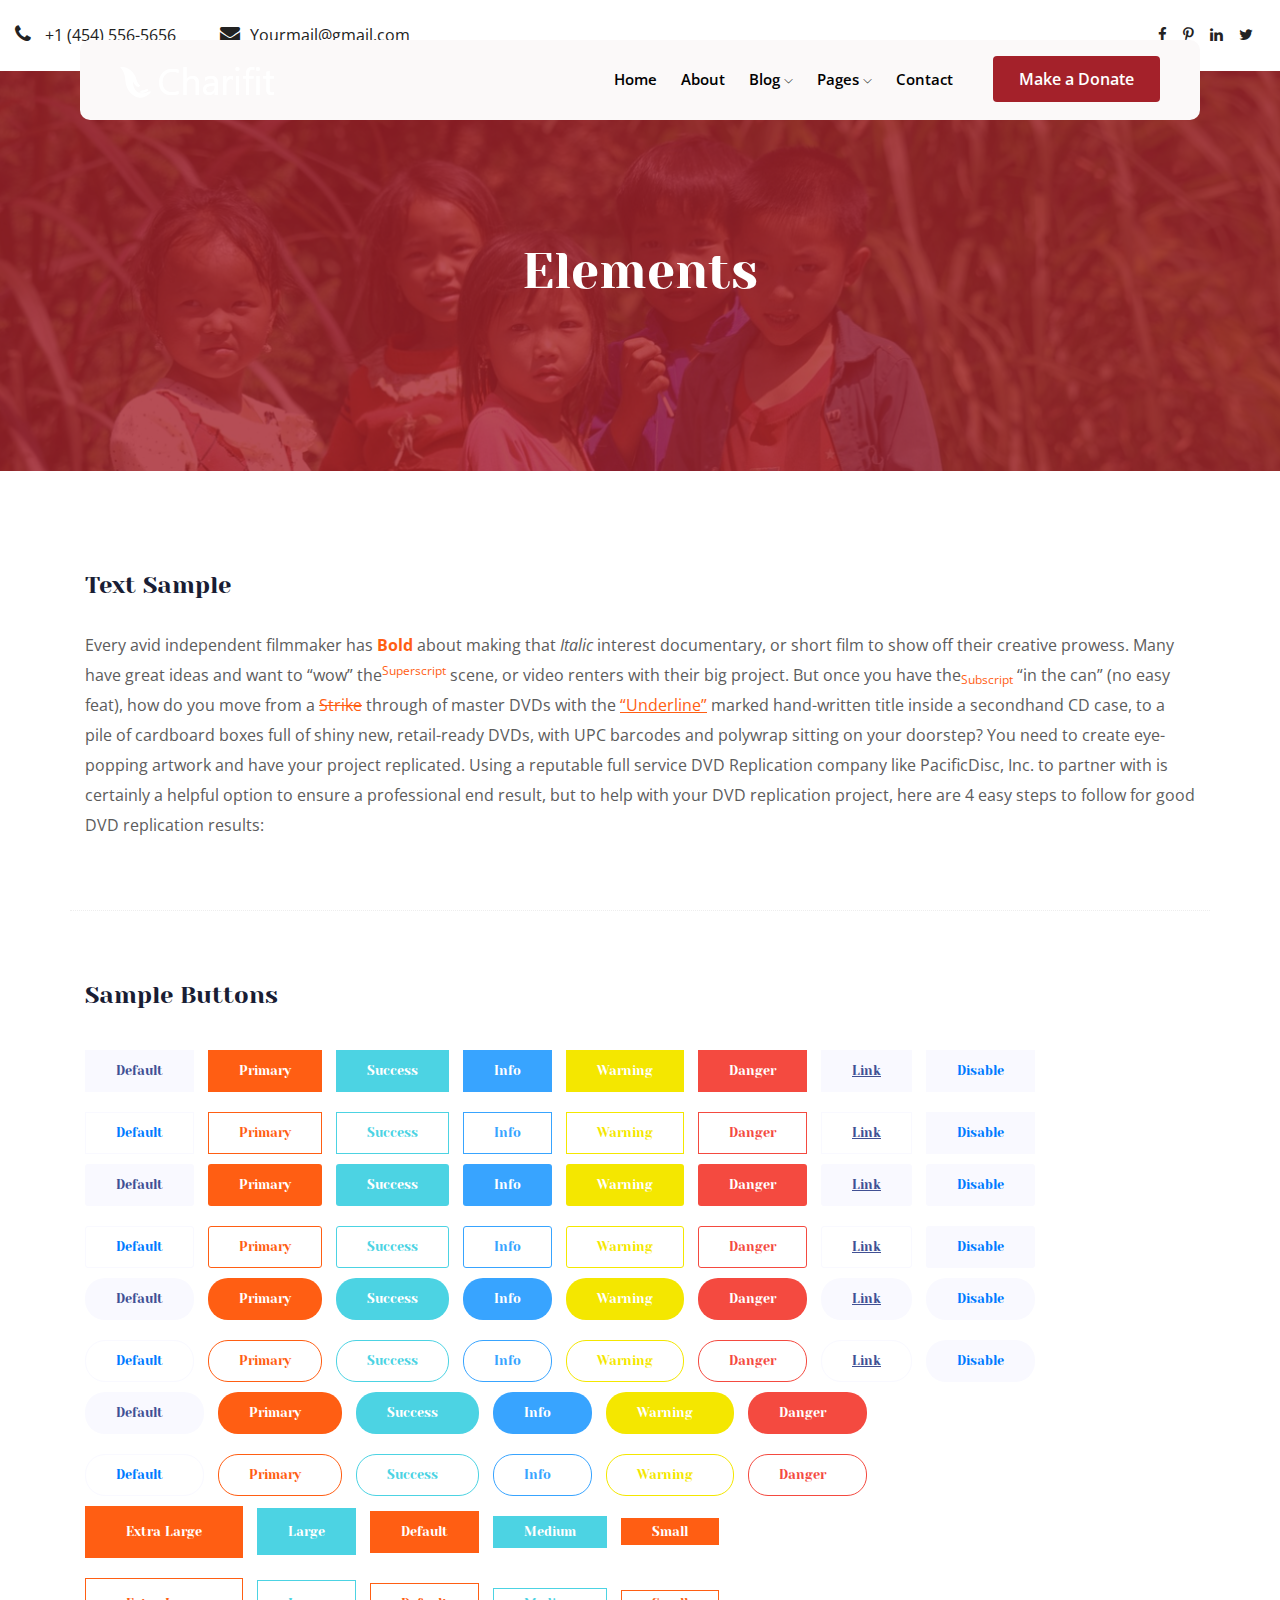
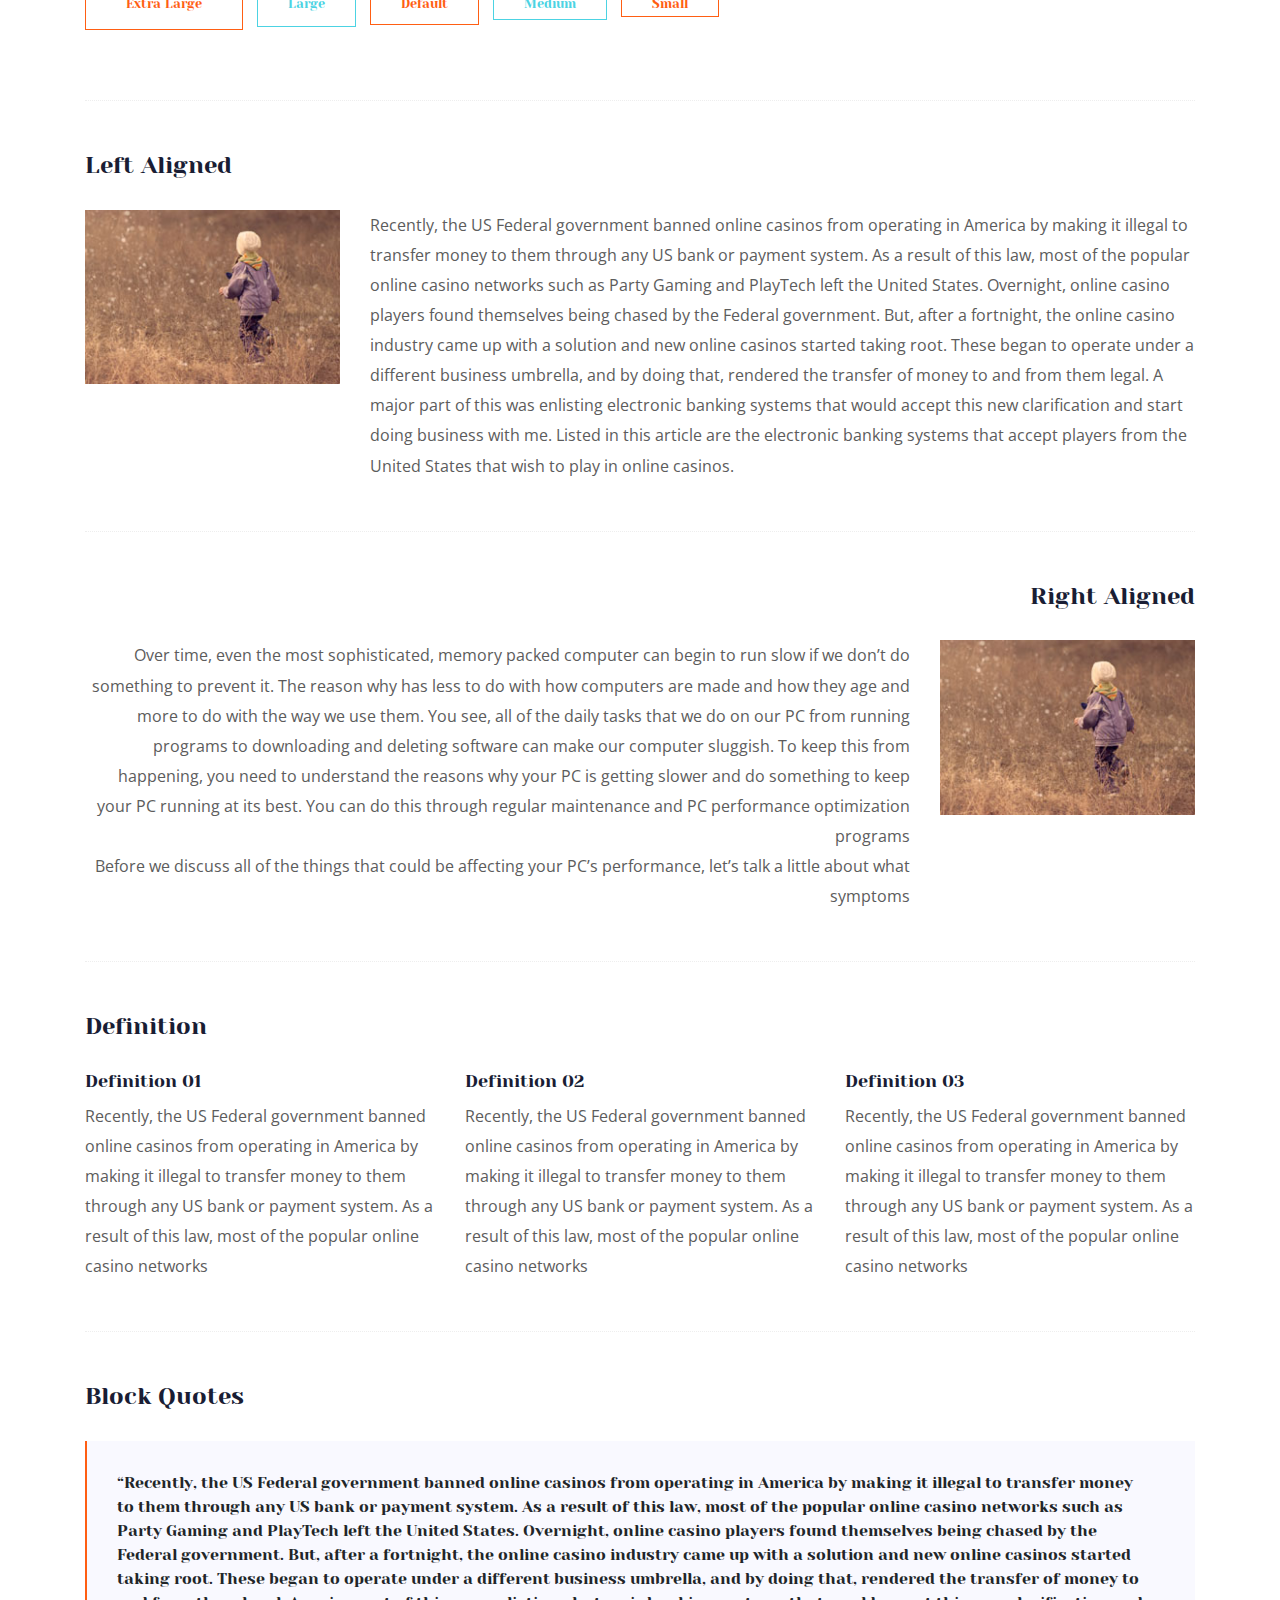
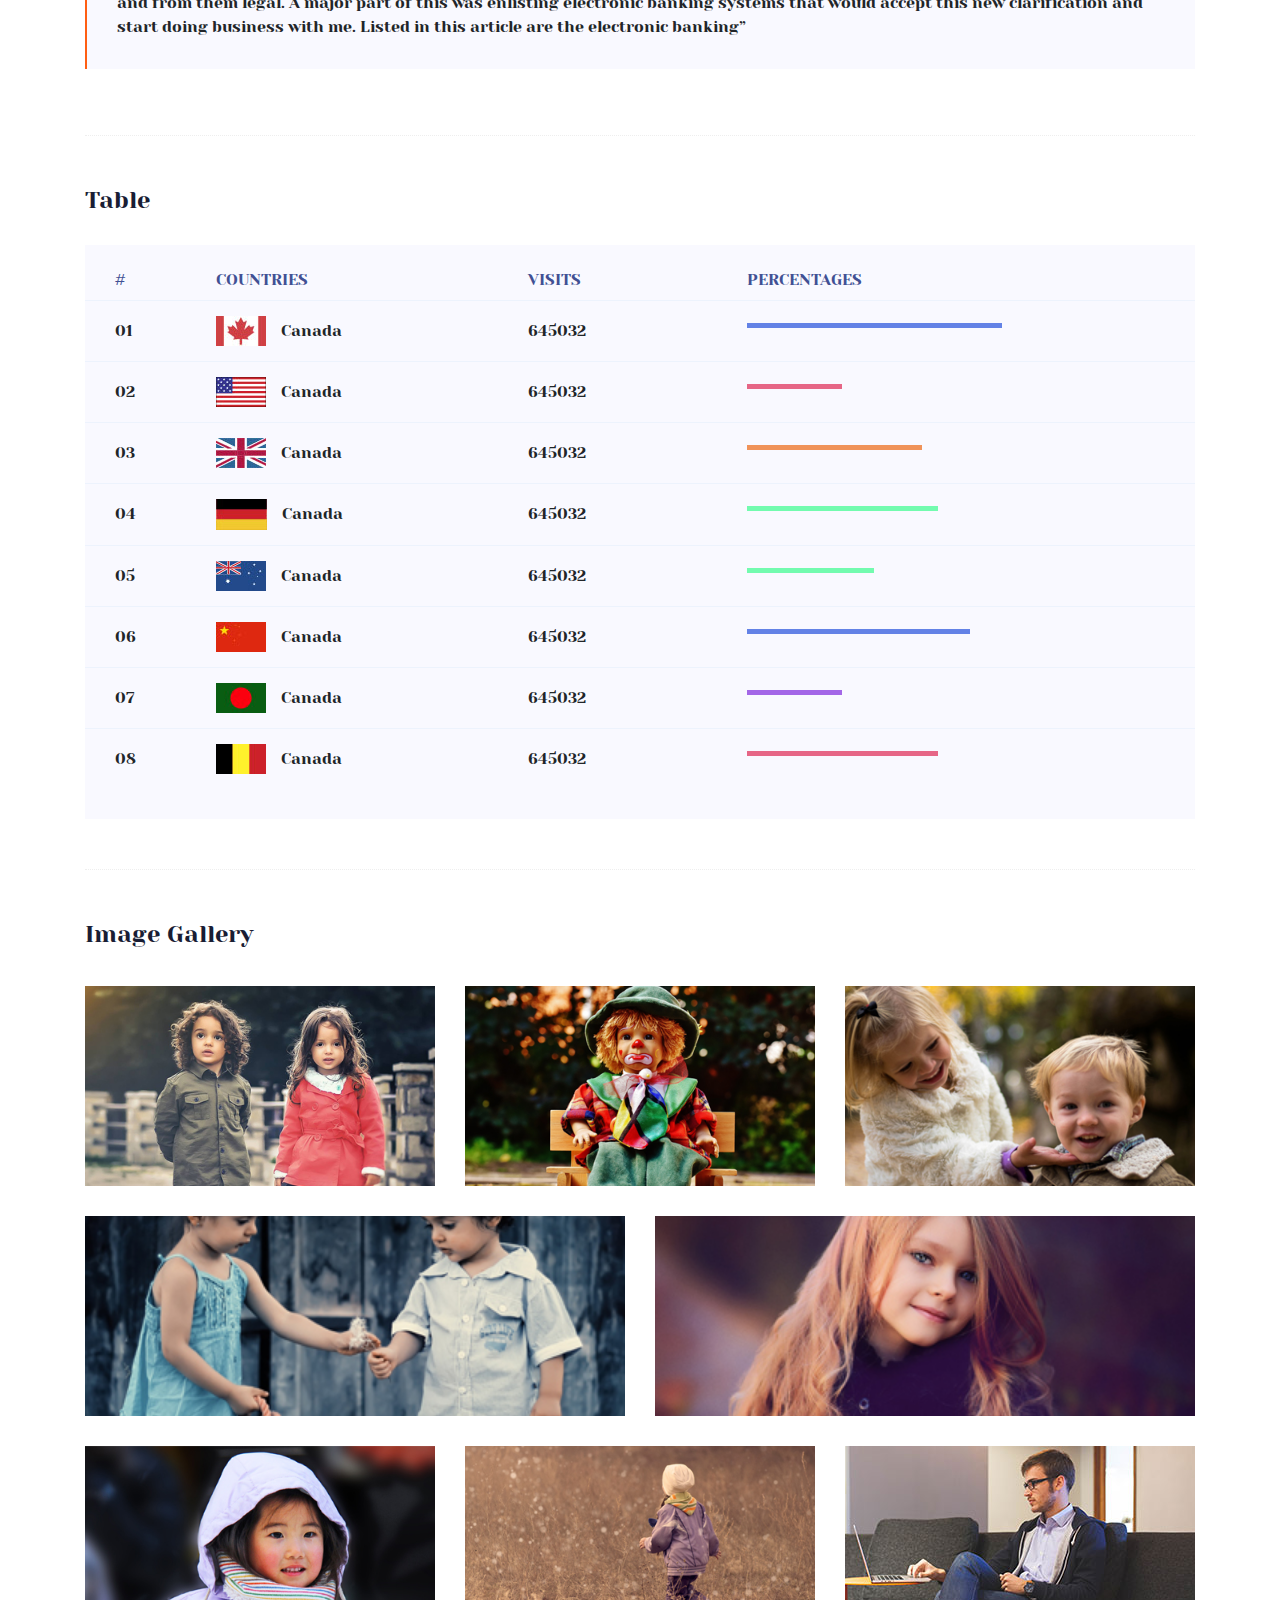
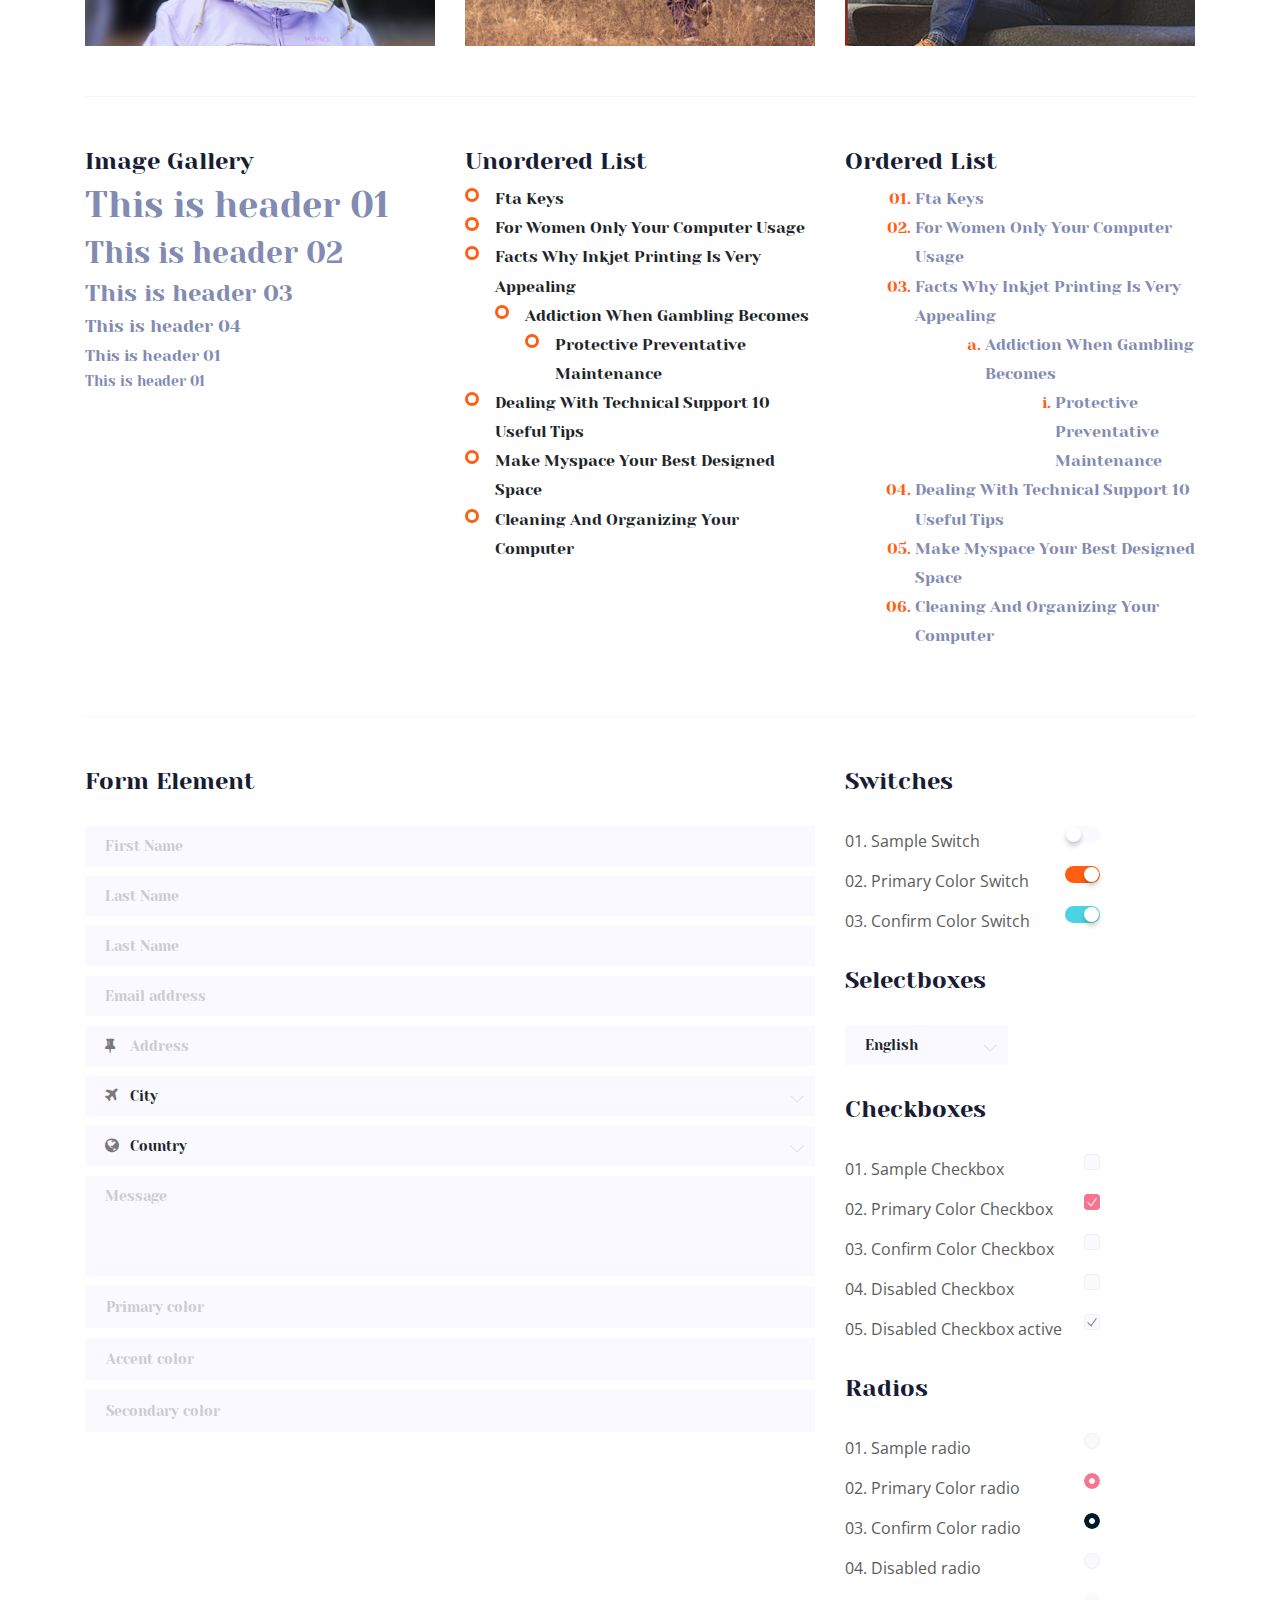
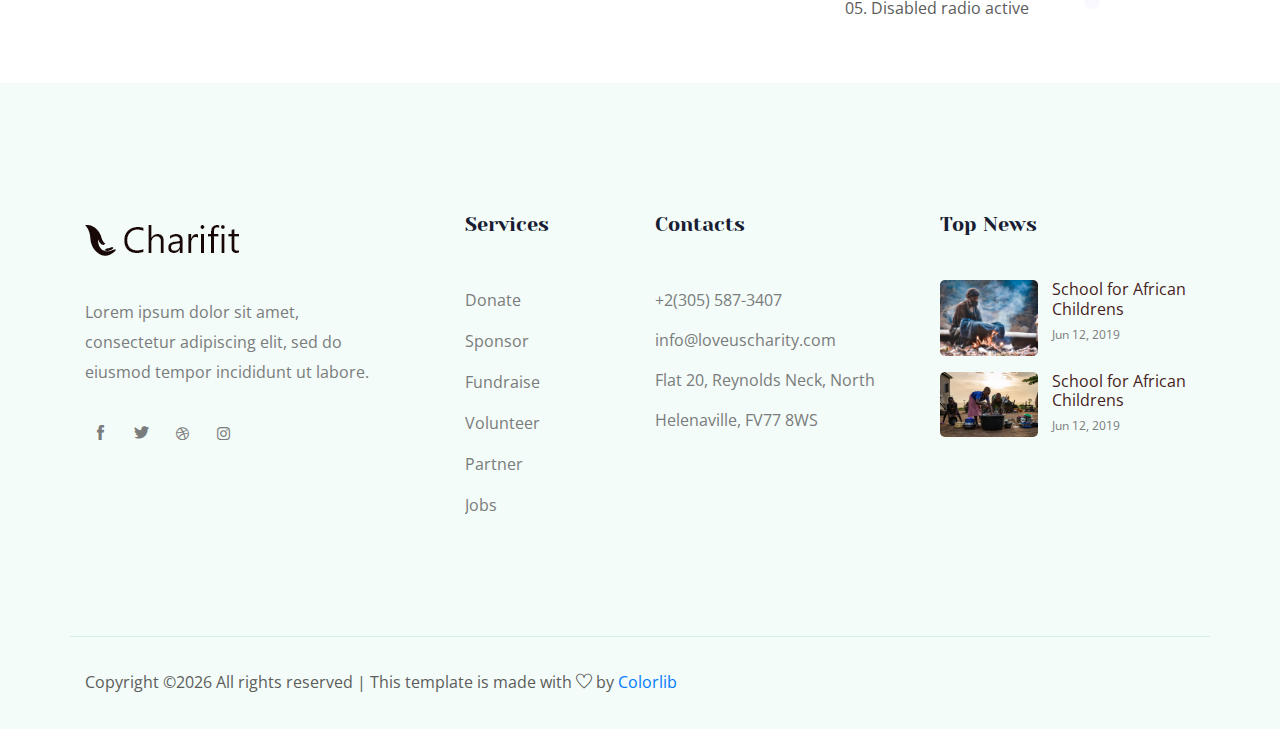
<file: elements.html>
<!doctype html>
<html class="no-js" lang="zxx">

<head>
	<meta charset="utf-8">
	<meta http-equiv="x-ua-compatible" content="ie=edge">
	<title>Charifit</title>
	<meta name="description" content="">
	<meta name="viewport" content="width=device-width, initial-scale=1">

	<!-- <link rel="manifest" href="site.webmanifest"> -->
	<link rel="shortcut icon" type="image/x-icon" href="img/favicon.png">
	<!-- Place favicon.ico in the root directory -->

	<!-- CSS here -->
	<link rel="stylesheet" href="css/bootstrap.min.css">
	<link rel="stylesheet" href="css/owl.carousel.min.css">
	<link rel="stylesheet" href="css/magnific-popup.css">
	<link rel="stylesheet" href="css/font-awesome.min.css">
	<link rel="stylesheet" href="css/themify-icons.css">
	<link rel="stylesheet" href="css/nice-select.css">
	<link rel="stylesheet" href="css/flaticon.css">
	<link rel="stylesheet" href="css/gijgo.css">
	<link rel="stylesheet" href="css/animate.css">
	<link rel="stylesheet" href="css/slicknav.css">
	<link rel="stylesheet" href="css/style.css">
	<!-- <link rel="stylesheet" href="css/responsive.css"> -->
</head>

<body>
	<!--[if lte IE 9]>
            <p class="browserupgrade">You are using an <strong>outdated</strong> browser. Please <a href="https://browsehappy.com/">upgrade your browser</a> to improve your experience and security.</p>
        <![endif]-->

    <!-- header-start -->
    <header>
        <div class="header-area ">
            <div class="header-top_area">
                <div class="container-fluid">
                    <div class="row">
                        <div class="col-xl-6 col-md-12 col-lg-8">
                            <div class="short_contact_list">
                                <ul>
                                    <li><a href="#"> <i class="fa fa-phone"></i> +1 (454) 556-5656</a></li>
                                    <li><a href="#"> <i class="fa fa-envelope"></i>Yourmail@gmail.com</a></li>
                                </ul>
                            </div>
                        </div>
                        <div class="col-xl-6 col-md-6 col-lg-4">
                            <div class="social_media_links d-none d-lg-block">
                                <a href="#">
                                    <i class="fa fa-facebook"></i>
                                </a>
                                <a href="#">
                                    <i class="fa fa-pinterest-p"></i>
                                </a>
                                <a href="#">
                                    <i class="fa fa-linkedin"></i>
                                </a>
                                <a href="#">
                                    <i class="fa fa-twitter"></i>
                                </a>
                            </div>
                        </div>
                    </div>
                </div>
            </div>
            <div id="sticky-header" class="main-header-area">
                <div class="container-fluid">
                    <div class="row align-items-center">
                        <div class="col-xl-3 col-lg-3">
                            <div class="logo">
                                <a href="index.html">
                                    <img src="img/logo.png" alt="">
                                </a>
                            </div>
                        </div>
                        <div class="col-xl-9 col-lg-9">
                            <div class="main-menu">
                                <nav>
                                    <ul id="navigation">
                                        <li><a href="index.html">home</a></li>
                                        <li><a href="About.html">About</a></li>
                                        <li><a href="#">blog <i class="ti-angle-down"></i></a>
                                            <ul class="submenu">
                                                <li><a href="blog.html">blog</a></li>
                                                <li><a href="single-blog.html">single-blog</a></li>
                                            </ul>
                                        </li>
                                        <li><a href="#">pages <i class="ti-angle-down"></i></a>
                                            <ul class="submenu">
                                                <li><a href="elements.html">elements</a></li>
                                                <li><a href="Cause.html">Cause</a></li>
                                            </ul>
                                        </li>
                                        <li><a href="contact.html">Contact</a></li>
                                    </ul>
                                </nav>
                                <div class="Appointment">
                                    <div class="book_btn d-none d-lg-block">
                                        <a data-scroll-nav='1' href="#">Make a Donate</a>
                                    </div>
                                </div>
                            </div>
                        </div>
                        <div class="col-12">
                            <div class="mobile_menu d-block d-lg-none"></div>
                        </div>
                    </div>
                </div>
            </div>
        </div>
    </header>
    <!-- header-end -->

    <!-- bradcam_area_start  -->
    <div class="bradcam_area breadcam_bg overlay d-flex align-items-center justify-content-center">
        <div class="container">
            <div class="row">
                <div class="col-xl-12">
                    <div class="bradcam_text text-center">
                        <h3>elements</h3>
                    </div>
                </div>
            </div>
        </div>
    </div>
    <!-- bradcam_area_end  -->

	<!-- Start Sample Area -->
	<section class="sample-text-area">
		<div class="container box_1170">
			<h3 class="text-heading">Text Sample</h3>
			<p class="sample-text">
				Every avid independent filmmaker has <b>Bold</b> about making that <i>Italic</i> interest documentary,
				or short
				film to show off their creative prowess. Many have great ideas and want to “wow”
				the<sup>Superscript</sup> scene,
				or video renters with their big project. But once you have the<sub>Subscript</sub> “in the can” (no easy
				feat), how
				do you move from a <del>Strike</del> through of master DVDs with the <u>“Underline”</u> marked
				hand-written title
				inside a secondhand CD case, to a pile of cardboard boxes full of shiny new, retail-ready DVDs, with UPC
				barcodes
				and polywrap sitting on your doorstep? You need to create eye-popping artwork and have your project
				replicated.
				Using a reputable full service DVD Replication company like PacificDisc, Inc. to partner with is
				certainly a
				helpful option to ensure a professional end result, but to help with your DVD replication project, here
				are 4 easy
				steps to follow for good DVD replication results:

			</p>
		</div>
	</section>
	<!-- End Sample Area -->

	<!-- Start Button -->
	<section class="button-area">
		<div class="container box_1170 border-top-generic">
			<h3 class="text-heading">Sample Buttons</h3>
			<div class="button-group-area">
				<a href="#" class="genric-btn default">Default</a>
				<a href="#" class="genric-btn primary">Primary</a>
				<a href="#" class="genric-btn success">Success</a>
				<a href="#" class="genric-btn info">Info</a>
				<a href="#" class="genric-btn warning">Warning</a>
				<a href="#" class="genric-btn danger">Danger</a>
				<a href="#" class="genric-btn link">Link</a>
				<a href="#" class="genric-btn disable">Disable</a>
			</div>
			<div class="button-group-area mt-10">
				<a href="#" class="genric-btn default-border">Default</a>
				<a href="#" class="genric-btn primary-border">Primary</a>
				<a href="#" class="genric-btn success-border">Success</a>
				<a href="#" class="genric-btn info-border">Info</a>
				<a href="#" class="genric-btn warning-border">Warning</a>
				<a href="#" class="genric-btn danger-border">Danger</a>
				<a href="#" class="genric-btn link-border">Link</a>
				<a href="#" class="genric-btn disable">Disable</a>
			</div>
			<div class="button-group-area mt-40">
				<a href="#" class="genric-btn default radius">Default</a>
				<a href="#" class="genric-btn primary radius">Primary</a>
				<a href="#" class="genric-btn success radius">Success</a>
				<a href="#" class="genric-btn info radius">Info</a>
				<a href="#" class="genric-btn warning radius">Warning</a>
				<a href="#" class="genric-btn danger radius">Danger</a>
				<a href="#" class="genric-btn link radius">Link</a>
				<a href="#" class="genric-btn disable radius">Disable</a>
			</div>
			<div class="button-group-area mt-10">
				<a href="#" class="genric-btn default-border radius">Default</a>
				<a href="#" class="genric-btn primary-border radius">Primary</a>
				<a href="#" class="genric-btn success-border radius">Success</a>
				<a href="#" class="genric-btn info-border radius">Info</a>
				<a href="#" class="genric-btn warning-border radius">Warning</a>
				<a href="#" class="genric-btn danger-border radius">Danger</a>
				<a href="#" class="genric-btn link-border radius">Link</a>
				<a href="#" class="genric-btn disable radius">Disable</a>
			</div>
			<div class="button-group-area mt-40">
				<a href="#" class="genric-btn default circle">Default</a>
				<a href="#" class="genric-btn primary circle">Primary</a>
				<a href="#" class="genric-btn success circle">Success</a>
				<a href="#" class="genric-btn info circle">Info</a>
				<a href="#" class="genric-btn warning circle">Warning</a>
				<a href="#" class="genric-btn danger circle">Danger</a>
				<a href="#" class="genric-btn link circle">Link</a>
				<a href="#" class="genric-btn disable circle">Disable</a>
			</div>
			<div class="button-group-area mt-10">
				<a href="#" class="genric-btn default-border circle">Default</a>
				<a href="#" class="genric-btn primary-border circle">Primary</a>
				<a href="#" class="genric-btn success-border circle">Success</a>
				<a href="#" class="genric-btn info-border circle">Info</a>
				<a href="#" class="genric-btn warning-border circle">Warning</a>
				<a href="#" class="genric-btn danger-border circle">Danger</a>
				<a href="#" class="genric-btn link-border circle">Link</a>
				<a href="#" class="genric-btn disable circle">Disable</a>
			</div>
			<div class="button-group-area mt-40">
				<a href="#" class="genric-btn default circle arrow">Default<span class="lnr lnr-arrow-right"></span></a>
				<a href="#" class="genric-btn primary circle arrow">Primary<span class="lnr lnr-arrow-right"></span></a>
				<a href="#" class="genric-btn success circle arrow">Success<span class="lnr lnr-arrow-right"></span></a>
				<a href="#" class="genric-btn info circle arrow">Info<span class="lnr lnr-arrow-right"></span></a>
				<a href="#" class="genric-btn warning circle arrow">Warning<span class="lnr lnr-arrow-right"></span></a>
				<a href="#" class="genric-btn danger circle arrow">Danger<span class="lnr lnr-arrow-right"></span></a>
			</div>
			<div class="button-group-area mt-10">
				<a href="#" class="genric-btn default-border circle arrow">Default<span
						class="lnr lnr-arrow-right"></span></a>
				<a href="#" class="genric-btn primary-border circle arrow">Primary<span
						class="lnr lnr-arrow-right"></span></a>
				<a href="#" class="genric-btn success-border circle arrow">Success<span
						class="lnr lnr-arrow-right"></span></a>
				<a href="#" class="genric-btn info-border circle arrow">Info<span
						class="lnr lnr-arrow-right"></span></a>
				<a href="#" class="genric-btn warning-border circle arrow">Warning<span
						class="lnr lnr-arrow-right"></span></a>
				<a href="#" class="genric-btn danger-border circle arrow">Danger<span
						class="lnr lnr-arrow-right"></span></a>
			</div>
			<div class="button-group-area mt-40">
				<a href="#" class="genric-btn primary e-large">Extra Large</a>
				<a href="#" class="genric-btn success large">Large</a>
				<a href="#" class="genric-btn primary">Default</a>
				<a href="#" class="genric-btn success medium">Medium</a>
				<a href="#" class="genric-btn primary small">Small</a>
			</div>
			<div class="button-group-area mt-10">
				<a href="#" class="genric-btn primary-border e-large">Extra Large</a>
				<a href="#" class="genric-btn success-border large">Large</a>
				<a href="#" class="genric-btn primary-border">Default</a>
				<a href="#" class="genric-btn success-border medium">Medium</a>
				<a href="#" class="genric-btn primary-border small">Small</a>
			</div>
		</div>
	</section>
	<!-- End Button -->

	<!-- Start Align Area -->
	<div class="whole-wrap">
		<div class="container box_1170">
			<div class="section-top-border">
				<h3 class="mb-30">Left Aligned</h3>
				<div class="row">
					<div class="col-md-3">
						<img src="img/elements/d.jpg" alt="" class="img-fluid">
					</div>
					<div class="col-md-9 mt-sm-20">
						<p>Recently, the US Federal government banned online casinos from operating in America by making
							it illegal to
							transfer money to them through any US bank or payment system. As a result of this law, most
							of the popular
							online casino networks such as Party Gaming and PlayTech left the United States. Overnight,
							online casino
							players found themselves being chased by the Federal government. But, after a fortnight, the
							online casino
							industry came up with a solution and new online casinos started taking root. These began to
							operate under a
							different business umbrella, and by doing that, rendered the transfer of money to and from
							them legal. A major
							part of this was enlisting electronic banking systems that would accept this new
							clarification and start doing
							business with me. Listed in this article are the electronic banking systems that accept
							players from the United
							States that wish to play in online casinos.</p>
					</div>
				</div>
			</div>
			<div class="section-top-border text-right">
				<h3 class="mb-30">Right Aligned</h3>
				<div class="row">
					<div class="col-md-9">
						<p class="text-right">Over time, even the most sophisticated, memory packed computer can begin
							to run slow if we
							don’t do something to prevent it. The reason why has less to do with how computers are made
							and how they age and
							more to do with the way we use them. You see, all of the daily tasks that we do on our PC
							from running programs
							to downloading and deleting software can make our computer sluggish. To keep this from
							happening, you need to
							understand the reasons why your PC is getting slower and do something to keep your PC
							running at its best. You
							can do this through regular maintenance and PC performance optimization programs</p>
						<p class="text-right">Before we discuss all of the things that could be affecting your PC’s
							performance, let’s
							talk a little about what symptoms</p>
					</div>
					<div class="col-md-3">
						<img src="img/elements/d.jpg" alt="" class="img-fluid">
					</div>
				</div>
			</div>
			<div class="section-top-border">
				<h3 class="mb-30">Definition</h3>
				<div class="row">
					<div class="col-md-4">
						<div class="single-defination">
							<h4 class="mb-20">Definition 01</h4>
							<p>Recently, the US Federal government banned online casinos from operating in America by
								making it illegal to
								transfer money to them through any US bank or payment system. As a result of this law,
								most of the popular
								online casino networks</p>
						</div>
					</div>
					<div class="col-md-4">
						<div class="single-defination">
							<h4 class="mb-20">Definition 02</h4>
							<p>Recently, the US Federal government banned online casinos from operating in America by
								making it illegal to
								transfer money to them through any US bank or payment system. As a result of this law,
								most of the popular
								online casino networks</p>
						</div>
					</div>
					<div class="col-md-4">
						<div class="single-defination">
							<h4 class="mb-20">Definition 03</h4>
							<p>Recently, the US Federal government banned online casinos from operating in America by
								making it illegal to
								transfer money to them through any US bank or payment system. As a result of this law,
								most of the popular
								online casino networks</p>
						</div>
					</div>
				</div>
			</div>
			<div class="section-top-border">
				<h3 class="mb-30">Block Quotes</h3>
				<div class="row">
					<div class="col-lg-12">
						<blockquote class="generic-blockquote">
							“Recently, the US Federal government banned online casinos from operating in America by
							making it illegal to
							transfer money to them through any US bank or payment system. As a result of this law, most
							of the popular
							online casino networks such as Party Gaming and PlayTech left the United States. Overnight,
							online casino
							players found themselves being chased by the Federal government. But, after a fortnight, the
							online casino
							industry came up with a solution and new online casinos started taking root. These began to
							operate under a
							different business umbrella, and by doing that, rendered the transfer of money to and from
							them legal. A major
							part of this was enlisting electronic banking systems that would accept this new
							clarification and start doing
							business with me. Listed in this article are the electronic banking”
						</blockquote>
					</div>
				</div>
			</div>
			<div class="section-top-border">
				<h3 class="mb-30">Table</h3>
				<div class="progress-table-wrap">
					<div class="progress-table">
						<div class="table-head">
							<div class="serial">#</div>
							<div class="country">Countries</div>
							<div class="visit">Visits</div>
							<div class="percentage">Percentages</div>
						</div>
						<div class="table-row">
							<div class="serial">01</div>
							<div class="country"> <img src="img/elements/f1.jpg" alt="flag">Canada</div>
							<div class="visit">645032</div>
							<div class="percentage">
								<div class="progress">
									<div class="progress-bar color-1" role="progressbar" style="width: 80%"
										aria-valuenow="80" aria-valuemin="0" aria-valuemax="100"></div>
								</div>
							</div>
						</div>
						<div class="table-row">
							<div class="serial">02</div>
							<div class="country"> <img src="img/elements/f2.jpg" alt="flag">Canada</div>
							<div class="visit">645032</div>
							<div class="percentage">
								<div class="progress">
									<div class="progress-bar color-2" role="progressbar" style="width: 30%"
										aria-valuenow="30" aria-valuemin="0" aria-valuemax="100"></div>
								</div>
							</div>
						</div>
						<div class="table-row">
							<div class="serial">03</div>
							<div class="country"> <img src="img/elements/f3.jpg" alt="flag">Canada</div>
							<div class="visit">645032</div>
							<div class="percentage">
								<div class="progress">
									<div class="progress-bar color-3" role="progressbar" style="width: 55%"
										aria-valuenow="55" aria-valuemin="0" aria-valuemax="100"></div>
								</div>
							</div>
						</div>
						<div class="table-row">
							<div class="serial">04</div>
							<div class="country"> <img src="img/elements/f4.jpg" alt="flag">Canada</div>
							<div class="visit">645032</div>
							<div class="percentage">
								<div class="progress">
									<div class="progress-bar color-4" role="progressbar" style="width: 60%"
										aria-valuenow="60" aria-valuemin="0" aria-valuemax="100"></div>
								</div>
							</div>
						</div>
						<div class="table-row">
							<div class="serial">05</div>
							<div class="country"> <img src="img/elements/f5.jpg" alt="flag">Canada</div>
							<div class="visit">645032</div>
							<div class="percentage">
								<div class="progress">
									<div class="progress-bar color-5" role="progressbar" style="width: 40%"
										aria-valuenow="40" aria-valuemin="0" aria-valuemax="100"></div>
								</div>
							</div>
						</div>
						<div class="table-row">
							<div class="serial">06</div>
							<div class="country"> <img src="img/elements/f6.jpg" alt="flag">Canada</div>
							<div class="visit">645032</div>
							<div class="percentage">
								<div class="progress">
									<div class="progress-bar color-6" role="progressbar" style="width: 70%"
										aria-valuenow="70" aria-valuemin="0" aria-valuemax="100"></div>
								</div>
							</div>
						</div>
						<div class="table-row">
							<div class="serial">07</div>
							<div class="country"> <img src="img/elements/f7.jpg" alt="flag">Canada</div>
							<div class="visit">645032</div>
							<div class="percentage">
								<div class="progress">
									<div class="progress-bar color-7" role="progressbar" style="width: 30%"
										aria-valuenow="30" aria-valuemin="0" aria-valuemax="100"></div>
								</div>
							</div>
						</div>
						<div class="table-row">
							<div class="serial">08</div>
							<div class="country"> <img src="img/elements/f8.jpg" alt="flag">Canada</div>
							<div class="visit">645032</div>
							<div class="percentage">
								<div class="progress">
									<div class="progress-bar color-8" role="progressbar" style="width: 60%"
										aria-valuenow="60" aria-valuemin="0" aria-valuemax="100"></div>
								</div>
							</div>
						</div>
					</div>
				</div>
			</div>
			<div class="section-top-border">
				<h3>Image Gallery</h3>
				<div class="row gallery-item">
					<div class="col-md-4">
						<a href="img/elements/g1.jpg" class="img-pop-up">
							<div class="single-gallery-image" style="background: url(img/elements/g1.jpg);"></div>
						</a>
					</div>
					<div class="col-md-4">
						<a href="img/elements/g2.jpg" class="img-pop-up">
							<div class="single-gallery-image" style="background: url(img/elements/g2.jpg);"></div>
						</a>
					</div>
					<div class="col-md-4">
						<a href="img/elements/g3.jpg" class="img-pop-up">
							<div class="single-gallery-image" style="background: url(img/elements/g3.jpg);"></div>
						</a>
					</div>
					<div class="col-md-6">
						<a href="img/elements/g4.jpg" class="img-pop-up">
							<div class="single-gallery-image" style="background: url(img/elements/g4.jpg);"></div>
						</a>
					</div>
					<div class="col-md-6">
						<a href="img/elements/g5.jpg" class="img-pop-up">
							<div class="single-gallery-image" style="background: url(img/elements/g5.jpg);"></div>
						</a>
					</div>
					<div class="col-md-4">
						<a href="img/elements/g6.jpg" class="img-pop-up">
							<div class="single-gallery-image" style="background: url(img/elements/g6.jpg);"></div>
						</a>
					</div>
					<div class="col-md-4">
						<a href="img/elements/g7.jpg" class="img-pop-up">
							<div class="single-gallery-image" style="background: url(img/elements/g7.jpg);"></div>
						</a>
					</div>
					<div class="col-md-4">
						<a href="img/elements/g8.jpg" class="img-pop-up">
							<div class="single-gallery-image" style="background: url(img/elements/g8.jpg);"></div>
						</a>
					</div>
				</div>
			</div>
			<div class="section-top-border">
				<div class="row">
					<div class="col-md-4">
						<h3 class="mb-20">Image Gallery</h3>
						<div class="typography">
							<h1>This is header 01</h1>
							<h2>This is header 02</h2>
							<h3>This is header 03</h3>
							<h4>This is header 04</h4>
							<h5>This is header 01</h5>
							<h6>This is header 01</h6>
						</div>
					</div>
					<div class="col-md-4 mt-sm-30">
						<h3 class="mb-20">Unordered List</h3>
						<div class="">
							<ul class="unordered-list">
								<li>Fta Keys</li>
								<li>For Women Only Your Computer Usage</li>
								<li>Facts Why Inkjet Printing Is Very Appealing
									<ul>
										<li>Addiction When Gambling Becomes
											<ul>
												<li>Protective Preventative Maintenance</li>
											</ul>
										</li>
									</ul>
								</li>
								<li>Dealing With Technical Support 10 Useful Tips</li>
								<li>Make Myspace Your Best Designed Space</li>
								<li>Cleaning And Organizing Your Computer</li>
							</ul>
						</div>
					</div>
					<div class="col-md-4 mt-sm-30">
						<h3 class="mb-20">Ordered List</h3>
						<div class="">
							<ol class="ordered-list">
								<li><span>Fta Keys</span></li>
								<li><span>For Women Only Your Computer Usage</span></li>
								<li><span>Facts Why Inkjet Printing Is Very Appealing</span>
									<ol class="ordered-list-alpha">
										<li><span>Addiction When Gambling Becomes</span>
											<ol class="ordered-list-roman">
												<li><span>Protective Preventative Maintenance</span></li>
											</ol>
										</li>
									</ol>
								</li>
								<li><span>Dealing With Technical Support 10 Useful Tips</span></li>
								<li><span>Make Myspace Your Best Designed Space</span></li>
								<li><span>Cleaning And Organizing Your Computer</span></li>
							</ol>
						</div>
					</div>
				</div>
			</div>
			<div class="section-top-border">
				<div class="row">
					<div class="col-lg-8 col-md-8">
						<h3 class="mb-30">Form Element</h3>
						<form action="#">
							<div class="mt-10">
								<input type="text" name="first_name" placeholder="First Name"
									onfocus="this.placeholder = ''" onblur="this.placeholder = 'First Name'" required
									class="single-input">
							</div>
							<div class="mt-10">
								<input type="text" name="last_name" placeholder="Last Name"
									onfocus="this.placeholder = ''" onblur="this.placeholder = 'Last Name'" required
									class="single-input">
							</div>
							<div class="mt-10">
								<input type="text" name="last_name" placeholder="Last Name"
									onfocus="this.placeholder = ''" onblur="this.placeholder = 'Last Name'" required
									class="single-input">
							</div>
							<div class="mt-10">
								<input type="email" name="EMAIL" placeholder="Email address"
									onfocus="this.placeholder = ''" onblur="this.placeholder = 'Email address'" required
									class="single-input">
							</div>
							<div class="input-group-icon mt-10">
								<div class="icon"><i class="fa fa-thumb-tack" aria-hidden="true"></i></div>
								<input type="text" name="address" placeholder="Address" onfocus="this.placeholder = ''"
									onblur="this.placeholder = 'Address'" required class="single-input">
							</div>
							<div class="input-group-icon mt-10">
								<div class="icon"><i class="fa fa-plane" aria-hidden="true"></i></div>
								<div class="form-select" id="default-select"">
											<select>
												<option value=" 1">City</option>
									<option value="1">Dhaka</option>
									<option value="1">Dilli</option>
									<option value="1">Newyork</option>
									<option value="1">Islamabad</option>
									</select>
								</div>
							</div>
							<div class="input-group-icon mt-10">
								<div class="icon"><i class="fa fa-globe" aria-hidden="true"></i></div>
								<div class="form-select" id="default-select"">
											<select>
												<option value=" 1">Country</option>
									<option value="1">Bangladesh</option>
									<option value="1">India</option>
									<option value="1">England</option>
									<option value="1">Srilanka</option>
									</select>
								</div>
							</div>

							<div class="mt-10">
								<textarea class="single-textarea" placeholder="Message" onfocus="this.placeholder = ''"
									onblur="this.placeholder = 'Message'" required></textarea>
							</div>
							<!-- For Gradient Border Use -->
							<!-- <div class="mt-10">
										<div class="primary-input">
											<input id="primary-input" type="text" name="first_name" placeholder="Primary color" onfocus="this.placeholder = ''" onblur="this.placeholder = 'Primary color'">
											<label for="primary-input"></label>
										</div>
									</div> -->
							<div class="mt-10">
								<input type="text" name="first_name" placeholder="Primary color"
									onfocus="this.placeholder = ''" onblur="this.placeholder = 'Primary color'" required
									class="single-input-primary">
							</div>
							<div class="mt-10">
								<input type="text" name="first_name" placeholder="Accent color"
									onfocus="this.placeholder = ''" onblur="this.placeholder = 'Accent color'" required
									class="single-input-accent">
							</div>
							<div class="mt-10">
								<input type="text" name="first_name" placeholder="Secondary color"
									onfocus="this.placeholder = ''" onblur="this.placeholder = 'Secondary color'"
									required class="single-input-secondary">
							</div>
						</form>
					</div>
					<div class="col-lg-3 col-md-4 mt-sm-30">
						<div class="single-element-widget">
							<h3 class="mb-30">Switches</h3>
							<div class="switch-wrap d-flex justify-content-between">
								<p>01. Sample Switch</p>
								<div class="primary-switch">
									<input type="checkbox" id="default-switch">
									<label for="default-switch"></label>
								</div>
							</div>
							<div class="switch-wrap d-flex justify-content-between">
								<p>02. Primary Color Switch</p>
								<div class="primary-switch">
									<input type="checkbox" id="primary-switch" checked>
									<label for="primary-switch"></label>
								</div>
							</div>
							<div class="switch-wrap d-flex justify-content-between">
								<p>03. Confirm Color Switch</p>
								<div class="confirm-switch">
									<input type="checkbox" id="confirm-switch" checked>
									<label for="confirm-switch"></label>
								</div>
							</div>
						</div>
						<div class="single-element-widget mt-30">
							<h3 class="mb-30">Selectboxes</h3>
							<div class="default-select" id="default-select"">
										<select>
											<option value=" 1">English</option>
								<option value="1">Spanish</option>
								<option value="1">Arabic</option>
								<option value="1">Portuguise</option>
								<option value="1">Bengali</option>
								</select>
							</div>
						</div>
						<div class="single-element-widget mt-30">
							<h3 class="mb-30">Checkboxes</h3>
							<div class="switch-wrap d-flex justify-content-between">
								<p>01. Sample Checkbox</p>
								<div class="primary-checkbox">
									<input type="checkbox" id="default-checkbox">
									<label for="default-checkbox"></label>
								</div>
							</div>
							<div class="switch-wrap d-flex justify-content-between">
								<p>02. Primary Color Checkbox</p>
								<div class="primary-checkbox">
									<input type="checkbox" id="primary-checkbox" checked>
									<label for="primary-checkbox"></label>
								</div>
							</div>
							<div class="switch-wrap d-flex justify-content-between">
								<p>03. Confirm Color Checkbox</p>
								<div class="confirm-checkbox">
									<input type="checkbox" id="confirm-checkbox">
									<label for="confirm-checkbox"></label>
								</div>
							</div>
							<div class="switch-wrap d-flex justify-content-between">
								<p>04. Disabled Checkbox</p>
								<div class="disabled-checkbox">
									<input type="checkbox" id="disabled-checkbox" disabled>
									<label for="disabled-checkbox"></label>
								</div>
							</div>
							<div class="switch-wrap d-flex justify-content-between">
								<p>05. Disabled Checkbox active</p>
								<div class="disabled-checkbox">
									<input type="checkbox" id="disabled-checkbox-active" checked disabled>
									<label for="disabled-checkbox-active"></label>
								</div>
							</div>
						</div>
						<div class="single-element-widget mt-30">
							<h3 class="mb-30">Radios</h3>
							<div class="switch-wrap d-flex justify-content-between">
								<p>01. Sample radio</p>
								<div class="primary-radio">
									<input type="checkbox" id="default-radio">
									<label for="default-radio"></label>
								</div>
							</div>
							<div class="switch-wrap d-flex justify-content-between">
								<p>02. Primary Color radio</p>
								<div class="primary-radio">
									<input type="checkbox" id="primary-radio" checked>
									<label for="primary-radio"></label>
								</div>
							</div>
							<div class="switch-wrap d-flex justify-content-between">
								<p>03. Confirm Color radio</p>
								<div class="confirm-radio">
									<input type="checkbox" id="confirm-radio" checked>
									<label for="confirm-radio"></label>
								</div>
							</div>
							<div class="switch-wrap d-flex justify-content-between">
								<p>04. Disabled radio</p>
								<div class="disabled-radio">
									<input type="checkbox" id="disabled-radio" disabled>
									<label for="disabled-radio"></label>
								</div>
							</div>
							<div class="switch-wrap d-flex justify-content-between">
								<p>05. Disabled radio active</p>
								<div class="disabled-radio">
									<input type="checkbox" id="disabled-radio-active" checked disabled>
									<label for="disabled-radio-active"></label>
								</div>
							</div>
						</div>
					</div>
				</div>
			</div>
		</div>
	</div>
	<!-- End Align Area -->


    <!-- footer_start  -->
    <footer class="footer">
        <div class="footer_top">
            <div class="container">
                <div class="row">
                    <div class="col-xl-4 col-md-6 col-lg-4 ">
                        <div class="footer_widget">
                            <div class="footer_logo">
                                <a href="#">
                                    <img src="img/footer_logo.png" alt="">
                                </a>
                            </div>
                            <p class="address_text">Lorem ipsum dolor sit amet, <br> consectetur adipiscing elit, sed do <br> eiusmod tempor incididunt ut labore.
                            </p>
                            <div class="socail_links">
                                <ul>
                                    <li>
                                        <a href="#">
                                            <i class="ti-facebook"></i>
                                        </a>
                                    </li>
                                    <li>
                                        <a href="#">
                                            <i class="ti-twitter-alt"></i>
                                        </a>
                                    </li>
                                    <li>
                                        <a href="#">
                                            <i class="fa fa-dribbble"></i>
                                        </a>
                                    </li>
                                    <li>
                                        <a href="#">
                                            <i class="fa fa-instagram"></i>
                                        </a>
                                    </li>
                                </ul>
                            </div>

                        </div>
                    </div>
                    <div class="col-xl-2 col-md-6 col-lg-2">
                        <div class="footer_widget">
                            <h3 class="footer_title">
                                Services
                            </h3>
                            <ul class="links">
                                <li><a href="#">Donate</a></li>
                                <li><a href="#">Sponsor</a></li>
                                <li><a href="#">Fundraise</a></li>
                                <li><a href="#">Volunteer</a></li>
                                <li><a href="#">Partner</a></li>
                                <li><a href="#">Jobs</a></li>
                            </ul>
                        </div>
                    </div>
                    <div class="col-xl-3 col-md-6 col-lg-3">
                        <div class="footer_widget">
                            <h3 class="footer_title">
                                Contacts
                            </h3>
                            <div class="contacts">
                                <p>+2(305) 587-3407 <br>
                                    info@loveuscharity.com <br>
                                    Flat 20, Reynolds Neck, North
                                    Helenaville, FV77 8WS
                                </p>
                            </div>
                        </div>
                    </div>
                    <div class="col-xl-3 col-md-6 col-lg-3">
                        <div class="footer_widget">
                            <h3 class="footer_title">
                                Top News
                            </h3>
                            <ul class="news_links">
                                <li>
                                    <div class="thumb">
                                        <a href="#">
                                            <img src="img/news/news_1.png" alt="">
                                        </a>
                                    </div>
                                    <div class="info">
                                        <a href="#">
                                            <h4>School for African 
                                                Childrens</h4>
                                        </a>
                                        <span>Jun 12, 2019</span>
                                    </div>
                                </li>
                                <li>
                                    <div class="thumb">
                                        <a href="#">
                                            <img src="img/news/news_2.png" alt="">
                                        </a>
                                    </div>
                                    <div class="info">
                                        <a href="#">
                                            <h4>School for African 
                                                Childrens</h4>
                                        </a>
                                        <span>Jun 12, 2019</span>
                                    </div>
                                </li>
                            </ul>
                        </div>
                    </div>
                </div>
            </div>
        </div>
        <div class="copy-right_text">
            <div class="container">
                <div class="row">
                    <div class="bordered_1px "></div>
                    <div class="col-xl-12">
                        <p class="copy_right text-center">
                            <p><!-- Link back to Colorlib can't be removed. Template is licensed under CC BY 3.0. -->
  Copyright &copy;<script>document.write(new Date().getFullYear());</script> All rights reserved | This template is made with <i class="ti-heart" aria-hidden="true"></i> by <a href="https://colorlib.com" target="_blank">Colorlib</a>
  <!-- Link back to Colorlib can't be removed. Template is licensed under CC BY 3.0. --></p>
                        </p>
                    </div>
                </div>
            </div>
        </div>
    </footer>
    <!-- footer_end  -->

	<!-- JS here -->
	<script src="js/vendor/modernizr-3.5.0.min.js"></script>
	<script src="js/vendor/jquery-1.12.4.min.js"></script>
	<script src="js/popper.min.js"></script>
	<script src="js/bootstrap.min.js"></script>
	<script src="js/owl.carousel.min.js"></script>
	<script src="js/isotope.pkgd.min.js"></script>
	<script src="js/ajax-form.js"></script>
	<script src="js/waypoints.min.js"></script>
	<script src="js/jquery.counterup.min.js"></script>
	<script src="js/imagesloaded.pkgd.min.js"></script>
	<script src="js/scrollIt.js"></script>
	<script src="js/jquery.scrollUp.min.js"></script>
	<script src="js/wow.min.js"></script>
	<script src="js/nice-select.min.js"></script>
	<script src="js/jquery.slicknav.min.js"></script>
	<script src="js/jquery.magnific-popup.min.js"></script>
	<script src="js/plugins.js"></script>
	<script src="js/gijgo.min.js"></script>

	<!--contact js-->
	<script src="js/contact.js"></script>
	<script src="js/jquery.ajaxchimp.min.js"></script>
	<script src="js/jquery.form.js"></script>
	<script src="js/jquery.validate.min.js"></script>
	<script src="js/mail-script.js"></script>

	<script src="js/main.js"></script>
    <script>
        $('.datepicker').datepicker({
            iconsLibrary: 'fontawesome',
            icons: {
                rightIcon: '<span class="fa fa-calendar"></span>'
            }
        });

        $('.timepicker').timepicker({
            iconsLibrary: 'fontawesome',
            icons: {
                rightIcon: '<span class="fa fa-clock-o"></span>'
            }
        });
    </script>
</body>
</html>
</file>
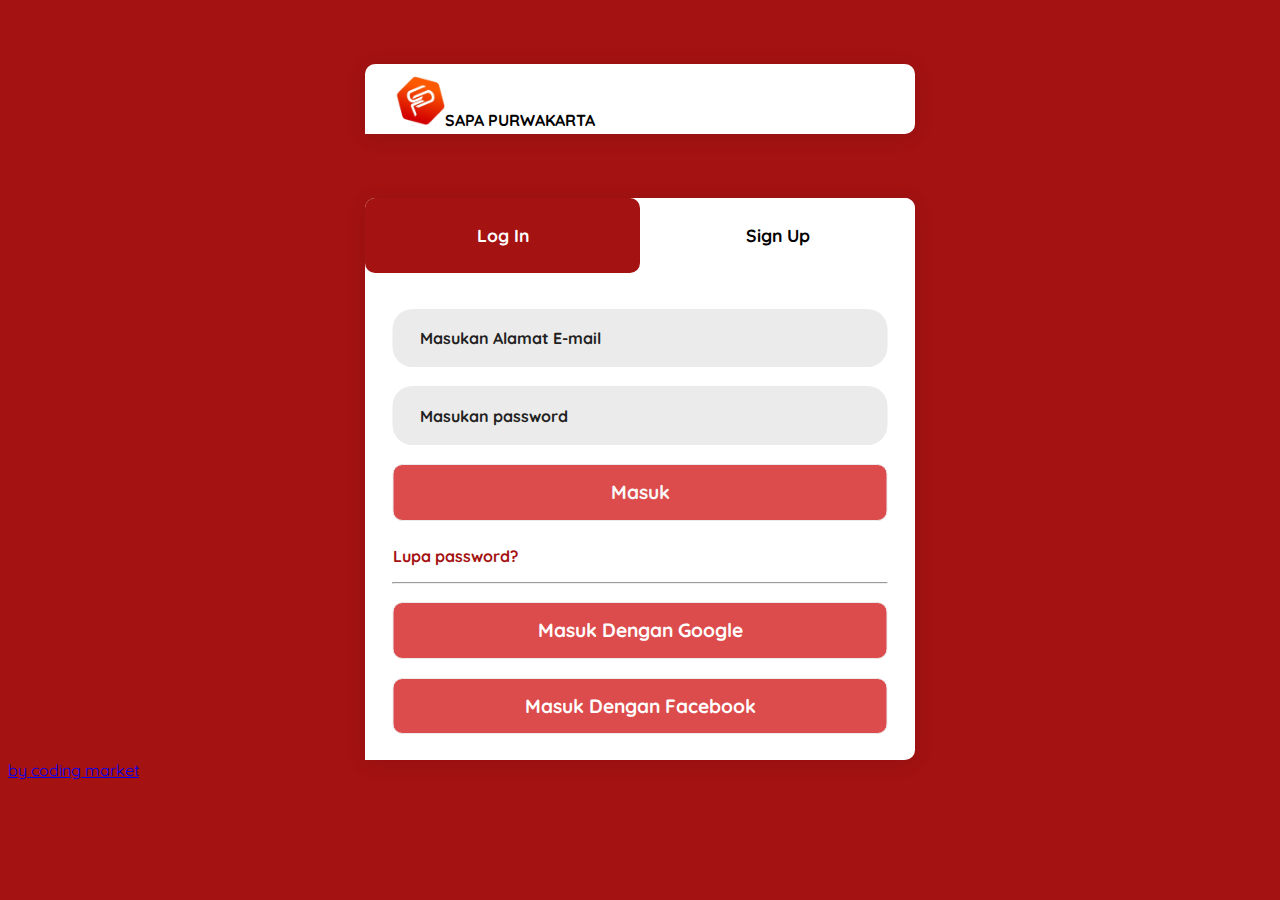
<file: login.html>
<!DOCTYPE html>
<html lang="en">
<head>
  <meta charset="UTF-8">
  <meta http-equiv="X-UA-Compatible" content="IE=edge">
  <meta name="viewport" content="width=device-width, initial-scale=1.0">
  <title>Sapa Purwakarta</title>
  <link rel="stylesheet" href="style.css">
  <link href="https://cdn.jsdelivr.net/npm/bootstrap@5.1.3/dist/css/bootstrap.min.css" rel="stylesheet" integrity="sha384-1BmE4kWBq78iYhFldvKuhfTAU6auU8tT94WrHftjDbrCEXSU1oBoqyl2QvZ6jIW3" crossorigin="anonymous">
</head>
<body>
  <div class="header">
    <h4><img src="Aset/img/sp1.png"style="width:50px;margin-top : 12px;margin-left : 30px;"><b>SAPA PURWAKARTA</b> </h4>
  </div>

  <div class="form-modal">
    
    <div class="form-toggle">
        <button id="login-toggle" onclick="toggleLogin()">log in</button>
        <button id="signup-toggle" onclick="toggleSignup()">sign up</button>
    </div>

    <div id="login-form">
        <form method="post">
            <input type="text" placeholder="Masukan Alamat E-mail"/>
            <input type="password" placeholder="Masukan password"/>
            <button type="button" class="btn login">Masuk</button>
            <p><a href="javascript:void(0)">Lupa password?</a></p>
            <hr/>
            <button type="button" id="log1" class="btn  -box-sd-effect"> <i class="fa fa-google fa-lg" aria-hidden="true"></i> Masuk Dengan google</button>
            <button type="button" id="log2" class="btn -box-sd-effect"> <i class="fa fa-linkedin fa-lg" aria-hidden="true"></i>Masuk Dengan Facebook</button>
          </form>
    </div>

    <div id="signup-form">
        <form name="myForm" action="#" onsubmit="return validateForm()">
            <input type="email" name="fname" placeholder="Nama Depan" required/>
            <input type="text" placeholder="Nama Belakang" required/>
            <input type="email" placeholder="Masukan email" required/>
            <input type="text" placeholder="Masukan username" required/>
            <input type="text" required placeholder="Masukan Alamat Lengkap (Jalan,Kota, Desa,dst.)"/>
            <input type="tel" required placeholder="Masukan Nomor HP"/>
            <input type="text" placeholder="Masukan username"required/>
            <input type="password" placeholder="Masukan password"required/>
            <input type="password" placeholder="Ulangi password"required/>
            <input type="submit" class="btn signup">Buat Akun</input>
            <p>Clicking <strong>create account</strong> means that you are agree to our <a href="javascript:void(0)">terms of services</a>.</p>
            <hr/>
            <button type="button" class="btn -box-sd-effect"> <i class="fa fa-google fa-lg" aria-hidden="true"></i> sign up with google</button>
            <button type="button" class="btn -box-sd-effect"> <i class="fa fa-linkedin fa-lg" aria-hidden="true"></i> sign up with linkedin</button>
            <button type="button" class="btn -box-sd-effect"> <i class="fa fa-windows fa-lg" aria-hidden="true"></i> sign up with microsoft</button>
        </form>
    </div>

</div>






<!-- By Coding Market -->
<div class="youtube">
  <a href="https://www.youtube.com/channel/UCtVM2RthR4aC6o7dzySmExA" target="_blank">by coding market</a>
</div>


  <script src="index.js">
    
  </script>
  <script src="https://cdn.jsdelivr.net/npm/bootstrap@5.1.3/dist/js/bootstrap.bundle.min.js" integrity="sha384-ka7Sk0Gln4gmtz2MlQnikT1wXgYsOg+OMhuP+IlRH9sENBO0LRn5q+8nbTov4+1p" crossorigin="anonymous"></script>
</body>
</html>
</file>
<file: css/themify-icons.css>
@font-face {
	font-family: 'themify';
	src:url('../fonts/themify.eot?-fvbane');
	src:url('../fonts/themify.eot?#iefix-fvbane') format('embedded-opentype'),
		url('../fonts/themify.woff?-fvbane') format('woff'),
		url('../fonts/themify.ttf?-fvbane') format('truetype'),
		url('../fonts/themify.svg?-fvbane#themify') format('svg');
	font-weight: normal;
	font-style: normal;
}

[class^="ti-"], [class*=" ti-"] {
	font-family: 'themify';
	/* speak: none; */
	font-style: normal;
	font-weight: normal;
	font-variant: normal;
	text-transform: none;
	line-height: 1;

	/* Better Font Rendering =========== */
	-webkit-font-smoothing: antialiased;
	-moz-osx-font-smoothing: grayscale;
}

.ti-wand:before {
	content: "\e600";
}
.ti-volume:before {
	content: "\e601";
}
.ti-user:before {
	content: "\e602";
}
.ti-unlock:before {
	content: "\e603";
}
.ti-unlink:before {
	content: "\e604";
}
.ti-trash:before {
	content: "\e605";
}
.ti-thought:before {
	content: "\e606";
}
.ti-target:before {
	content: "\e607";
}
.ti-tag:before {
	content: "\e608";
}
.ti-tablet:before {
	content: "\e609";
}
.ti-star:before {
	content: "\e60a";
}
.ti-spray:before {
	content: "\e60b";
}
.ti-signal:before {
	content: "\e60c";
}
.ti-shopping-cart:before {
	content: "\e60d";
}
.ti-shopping-cart-full:before {
	content: "\e60e";
}
.ti-settings:before {
	content: "\e60f";
}
.ti-search:before {
	content: "\e610";
}
.ti-zoom-in:before {
	content: "\e611";
}
.ti-zoom-out:before {
	content: "\e612";
}
.ti-cut:before {
	content: "\e613";
}
.ti-ruler:before {
	content: "\e614";
}
.ti-ruler-pencil:before {
	content: "\e615";
}
.ti-ruler-alt:before {
	content: "\e616";
}
.ti-bookmark:before {
	content: "\e617";
}
.ti-bookmark-alt:before {
	content: "\e618";
}
.ti-reload:before {
	content: "\e619";
}
.ti-plus:before {
	content: "\e61a";
}
.ti-pin:before {
	content: "\e61b";
}
.ti-pencil:before {
	content: "\e61c";
}
.ti-pencil-alt:before {
	content: "\e61d";
}
.ti-paint-roller:before {
	content: "\e61e";
}
.ti-paint-bucket:before {
	content: "\e61f";
}
.ti-na:before {
	content: "\e620";
}
.ti-mobile:before {
	content: "\e621";
}
.ti-minus:before {
	content: "\e622";
}
.ti-medall:before {
	content: "\e623";
}
.ti-medall-alt:before {
	content: "\e624";
}
.ti-marker:before {
	content: "\e625";
}
.ti-marker-alt:before {
	content: "\e626";
}
.ti-arrow-up:before {
	content: "\e627";
}
.ti-arrow-right:before {
	content: "\e628";
}
.ti-arrow-left:before {
	content: "\e629";
}
.ti-arrow-down:before {
	content: "\e62a";
}
.ti-lock:before {
	content: "\e62b";
}
.ti-location-arrow:before {
	content: "\e62c";
}
.ti-link:before {
	content: "\e62d";
}
.ti-layout:before {
	content: "\e62e";
}
.ti-layers:before {
	content: "\e62f";
}
.ti-layers-alt:before {
	content: "\e630";
}
.ti-key:before {
	content: "\e631";
}
.ti-import:before {
	content: "\e632";
}
.ti-image:before {
	content: "\e633";
}
.ti-heart:before {
	content: "\e634";
}
.ti-heart-broken:before {
	content: "\e635";
}
.ti-hand-stop:before {
	content: "\e636";
}
.ti-hand-open:before {
	content: "\e637";
}
.ti-hand-drag:before {
	content: "\e638";
}
.ti-folder:before {
	content: "\e639";
}
.ti-flag:before {
	content: "\e63a";
}
.ti-flag-alt:before {
	content: "\e63b";
}
.ti-flag-alt-2:before {
	content: "\e63c";
}
.ti-eye:before {
	content: "\e63d";
}
.ti-export:before {
	content: "\e63e";
}
.ti-exchange-vertical:before {
	content: "\e63f";
}
.ti-desktop:before {
	content: "\e640";
}
.ti-cup:before {
	content: "\e641";
}
.ti-crown:before {
	content: "\e642";
}
.ti-comments:before {
	content: "\e643";
}
.ti-comment:before {
	content: "\e644";
}
.ti-comment-alt:before {
	content: "\e645";
}
.ti-close:before {
	content: "\e646";
}
.ti-clip:before {
	content: "\e647";
}
.ti-angle-up:before {
	content: "\e648";
}
.ti-angle-right:before {
	content: "\e649";
}
.ti-angle-left:before {
	content: "\e64a";
}
.ti-angle-down:before {
	content: "\e64b";
}
.ti-check:before {
	content: "\e64c";
}
.ti-check-box:before {
	content: "\e64d";
}
.ti-camera:before {
	content: "\e64e";
}
.ti-announcement:before {
	content: "\e64f";
}
.ti-brush:before {
	content: "\e650";
}
.ti-briefcase:before {
	content: "\e651";
}
.ti-bolt:before {
	content: "\e652";
}
.ti-bolt-alt:before {
	content: "\e653";
}
.ti-blackboard:before {
	content: "\e654";
}
.ti-bag:before {
	content: "\e655";
}
.ti-move:before {
	content: "\e656";
}
.ti-arrows-vertical:before {
	content: "\e657";
}
.ti-arrows-horizontal:before {
	content: "\e658";
}
.ti-fullscreen:before {
	content: "\e659";
}
.ti-arrow-top-right:before {
	content: "\e65a";
}
.ti-arrow-top-left:before {
	content: "\e65b";
}
.ti-arrow-circle-up:before {
	content: "\e65c";
}
.ti-arrow-circle-right:before {
	content: "\e65d";
}
.ti-arrow-circle-left:before {
	content: "\e65e";
}
.ti-arrow-circle-down:before {
	content: "\e65f";
}
.ti-angle-double-up:before {
	content: "\e660";
}
.ti-angle-double-right:before {
	content: "\e661";
}
.ti-angle-double-left:before {
	content: "\e662";
}
.ti-angle-double-down:before {
	content: "\e663";
}
.ti-zip:before {
	content: "\e664";
}
.ti-world:before {
	content: "\e665";
}
.ti-wheelchair:before {
	content: "\e666";
}
.ti-view-list:before {
	content: "\e667";
}
.ti-view-list-alt:before {
	content: "\e668";
}
.ti-view-grid:before {
	content: "\e669";
}
.ti-uppercase:before {
	content: "\e66a";
}
.ti-upload:before {
	content: "\e66b";
}
.ti-underline:before {
	content: "\e66c";
}
.ti-truck:before {
	content: "\e66d";
}
.ti-timer:before {
	content: "\e66e";
}
.ti-ticket:before {
	content: "\e66f";
}
.ti-thumb-up:before {
	content: "\e670";
}
.ti-thumb-down:before {
	content: "\e671";
}
.ti-text:before {
	content: "\e672";
}
.ti-stats-up:before {
	content: "\e673";
}
.ti-stats-down:before {
	content: "\e674";
}
.ti-split-v:before {
	content: "\e675";
}
.ti-split-h:before {
	content: "\e676";
}
.ti-smallcap:before {
	content: "\e677";
}
.ti-shine:before {
	content: "\e678";
}
.ti-shift-right:before {
	content: "\e679";
}
.ti-shift-left:before {
	content: "\e67a";
}
.ti-shield:before {
	content: "\e67b";
}
.ti-notepad:before {
	content: "\e67c";
}
.ti-server:before {
	content: "\e67d";
}
.ti-quote-right:before {
	content: "\e67e";
}
.ti-quote-left:before {
	content: "\e67f";
}
.ti-pulse:before {
	content: "\e680";
}
.ti-printer:before {
	content: "\e681";
}
.ti-power-off:before {
	content: "\e682";
}
.ti-plug:before {
	content: "\e683";
}
.ti-pie-chart:before {
	content: "\e684";
}
.ti-paragraph:before {
	content: "\e685";
}
.ti-panel:before {
	content: "\e686";
}
.ti-package:before {
	content: "\e687";
}
.ti-music:before {
	content: "\e688";
}
.ti-music-alt:before {
	content: "\e689";
}
.ti-mouse:before {
	content: "\e68a";
}
.ti-mouse-alt:before {
	content: "\e68b";
}
.ti-money:before {
	content: "\e68c";
}
.ti-microphone:before {
	content: "\e68d";
}
.ti-menu:before {
	content: "\e68e";
}
.ti-menu-alt:before {
	content: "\e68f";
}
.ti-map:before {
	content: "\e690";
}
.ti-map-alt:before {
	content: "\e691";
}
.ti-loop:before {
	content: "\e692";
}
.ti-location-pin:before {
	content: "\e693";
}
.ti-list:before {
	content: "\e694";
}
.ti-light-bulb:before {
	content: "\e695";
}
.ti-Italic:before {
	content: "\e696";
}
.ti-info:before {
	content: "\e697";
}
.ti-infinite:before {
	content: "\e698";
}
.ti-id-badge:before {
	content: "\e699";
}
.ti-hummer:before {
	content: "\e69a";
}
.ti-home:before {
	content: "\e69b";
}
.ti-help:before {
	content: "\e69c";
}
.ti-headphone:before {
	content: "\e69d";
}
.ti-harddrives:before {
	content: "\e69e";
}
.ti-harddrive:before {
	content: "\e69f";
}
.ti-gift:before {
	content: "\e6a0";
}
.ti-game:before {
	content: "\e6a1";
}
.ti-filter:before {
	content: "\e6a2";
}
.ti-files:before {
	content: "\e6a3";
}
.ti-file:before {
	content: "\e6a4";
}
.ti-eraser:before {
	content: "\e6a5";
}
.ti-envelope:before {
	content: "\e6a6";
}
.ti-download:before {
	content: "\e6a7";
}
.ti-direction:before {
	content: "\e6a8";
}
.ti-direction-alt:before {
	content: "\e6a9";
}
.ti-dashboard:before {
	content: "\e6aa";
}
.ti-control-stop:before {
	content: "\e6ab";
}
.ti-control-shuffle:before {
	content: "\e6ac";
}
.ti-control-play:before {
	content: "\e6ad";
}
.ti-control-pause:before {
	content: "\e6ae";
}
.ti-control-forward:before {
	content: "\e6af";
}
.ti-control-backward:before {
	content: "\e6b0";
}
.ti-cloud:before {
	content: "\e6b1";
}
.ti-cloud-up:before {
	content: "\e6b2";
}
.ti-cloud-down:before {
	content: "\e6b3";
}
.ti-clipboard:before {
	content: "\e6b4";
}
.ti-car:before {
	content: "\e6b5";
}
.ti-calendar:before {
	content: "\e6b6";
}
.ti-book:before {
	content: "\e6b7";
}
.ti-bell:before {
	content: "\e6b8";
}
.ti-basketball:before {
	content: "\e6b9";
}
.ti-bar-chart:before {
	content: "\e6ba";
}
.ti-bar-chart-alt:before {
	content: "\e6bb";
}
.ti-back-right:before {
	content: "\e6bc";
}
.ti-back-left:before {
	content: "\e6bd";
}
.ti-arrows-corner:before {
	content: "\e6be";
}
.ti-archive:before {
	content: "\e6bf";
}
.ti-anchor:before {
	content: "\e6c0";
}
.ti-align-right:before {
	content: "\e6c1";
}
.ti-align-left:before {
	content: "\e6c2";
}
.ti-align-justify:before {
	content: "\e6c3";
}
.ti-align-center:before {
	content: "\e6c4";
}
.ti-alert:before {
	content: "\e6c5";
}
.ti-alarm-clock:before {
	content: "\e6c6";
}
.ti-agenda:before {
	content: "\e6c7";
}
.ti-write:before {
	content: "\e6c8";
}
.ti-window:before {
	content: "\e6c9";
}
.ti-widgetized:before {
	content: "\e6ca";
}
.ti-widget:before {
	content: "\e6cb";
}
.ti-widget-alt:before {
	content: "\e6cc";
}
.ti-wallet:before {
	content: "\e6cd";
}
.ti-video-clapper:before {
	content: "\e6ce";
}
.ti-video-camera:before {
	content: "\e6cf";
}
.ti-vector:before {
	content: "\e6d0";
}
.ti-themify-logo:before {
	content: "\e6d1";
}
.ti-themify-favicon:before {
	content: "\e6d2";
}
.ti-themify-favicon-alt:before {
	content: "\e6d3";
}
.ti-support:before {
	content: "\e6d4";
}
.ti-stamp:before {
	content: "\e6d5";
}
.ti-split-v-alt:before {
	content: "\e6d6";
}
.ti-slice:before {
	content: "\e6d7";
}
.ti-shortcode:before {
	content: "\e6d8";
}
.ti-shift-right-alt:before {
	content: "\e6d9";
}
.ti-shift-left-alt:before {
	content: "\e6da";
}
.ti-ruler-alt-2:before {
	content: "\e6db";
}
.ti-receipt:before {
	content: "\e6dc";
}
.ti-pin2:before {
	content: "\e6dd";
}
.ti-pin-alt:before {
	content: "\e6de";
}
.ti-pencil-alt2:before {
	content: "\e6df";
}
.ti-palette:before {
	content: "\e6e0";
}
.ti-more:before {
	content: "\e6e1";
}
.ti-more-alt:before {
	content: "\e6e2";
}
.ti-microphone-alt:before {
	content: "\e6e3";
}
.ti-magnet:before {
	content: "\e6e4";
}
.ti-line-double:before {
	content: "\e6e5";
}
.ti-line-dotted:before {
	content: "\e6e6";
}
.ti-line-dashed:before {
	content: "\e6e7";
}
.ti-layout-width-full:before {
	content: "\e6e8";
}
.ti-layout-width-default:before {
	content: "\e6e9";
}
.ti-layout-width-default-alt:before {
	content: "\e6ea";
}
.ti-layout-tab:before {
	content: "\e6eb";
}
.ti-layout-tab-window:before {
	content: "\e6ec";
}
.ti-layout-tab-v:before {
	content: "\e6ed";
}
.ti-layout-tab-min:before {
	content: "\e6ee";
}
.ti-layout-slider:before {
	content: "\e6ef";
}
.ti-layout-slider-alt:before {
	content: "\e6f0";
}
.ti-layout-sidebar-right:before {
	content: "\e6f1";
}
.ti-layout-sidebar-none:before {
	content: "\e6f2";
}
.ti-layout-sidebar-left:before {
	content: "\e6f3";
}
.ti-layout-placeholder:before {
	content: "\e6f4";
}
.ti-layout-menu:before {
	content: "\e6f5";
}
.ti-layout-menu-v:before {
	content: "\e6f6";
}
.ti-layout-menu-separated:before {
	content: "\e6f7";
}
.ti-layout-menu-full:before {
	content: "\e6f8";
}
.ti-layout-media-right-alt:before {
	content: "\e6f9";
}
.ti-layout-media-right:before {
	content: "\e6fa";
}
.ti-layout-media-overlay:before {
	content: "\e6fb";
}
.ti-layout-media-overlay-alt:before {
	content: "\e6fc";
}
.ti-layout-media-overlay-alt-2:before {
	content: "\e6fd";
}
.ti-layout-media-left-alt:before {
	content: "\e6fe";
}
.ti-layout-media-left:before {
	content: "\e6ff";
}
.ti-layout-media-center-alt:before {
	content: "\e700";
}
.ti-layout-media-center:before {
	content: "\e701";
}
.ti-layout-list-thumb:before {
	content: "\e702";
}
.ti-layout-list-thumb-alt:before {
	content: "\e703";
}
.ti-layout-list-post:before {
	content: "\e704";
}
.ti-layout-list-large-image:before {
	content: "\e705";
}
.ti-layout-line-solid:before {
	content: "\e706";
}
.ti-layout-grid4:before {
	content: "\e707";
}
.ti-layout-grid3:before {
	content: "\e708";
}
.ti-layout-grid2:before {
	content: "\e709";
}
.ti-layout-grid2-thumb:before {
	content: "\e70a";
}
.ti-layout-cta-right:before {
	content: "\e70b";
}
.ti-layout-cta-left:before {
	content: "\e70c";
}
.ti-layout-cta-center:before {
	content: "\e70d";
}
.ti-layout-cta-btn-right:before {
	content: "\e70e";
}
.ti-layout-cta-btn-left:before {
	content: "\e70f";
}
.ti-layout-column4:before {
	content: "\e710";
}
.ti-layout-column3:before {
	content: "\e711";
}
.ti-layout-column2:before {
	content: "\e712";
}
.ti-layout-accordion-separated:before {
	content: "\e713";
}
.ti-layout-accordion-merged:before {
	content: "\e714";
}
.ti-layout-accordion-list:before {
	content: "\e715";
}
.ti-ink-pen:before {
	content: "\e716";
}
.ti-info-alt:before {
	content: "\e717";
}
.ti-help-alt:before {
	content: "\e718";
}
.ti-headphone-alt:before {
	content: "\e719";
}
.ti-hand-point-up:before {
	content: "\e71a";
}
.ti-hand-point-right:before {
	content: "\e71b";
}
.ti-hand-point-left:before {
	content: "\e71c";
}
.ti-hand-point-down:before {
	content: "\e71d";
}
.ti-gallery:before {
	content: "\e71e";
}
.ti-face-smile:before {
	content: "\e71f";
}
.ti-face-sad:before {
	content: "\e720";
}
.ti-credit-card:before {
	content: "\e721";
}
.ti-control-skip-forward:before {
	content: "\e722";
}
.ti-control-skip-backward:before {
	content: "\e723";
}
.ti-control-record:before {
	content: "\e724";
}
.ti-control-eject:before {
	content: "\e725";
}
.ti-comments-smiley:before {
	content: "\e726";
}
.ti-brush-alt:before {
	content: "\e727";
}
.ti-youtube:before {
	content: "\e728";
}
.ti-vimeo:before {
	content: "\e729";
}
.ti-twitter:before {
	content: "\e72a";
}
.ti-time:before {
	content: "\e72b";
}
.ti-tumblr:before {
	content: "\e72c";
}
.ti-skype:before {
	content: "\e72d";
}
.ti-share:before {
	content: "\e72e";
}
.ti-share-alt:before {
	content: "\e72f";
}
.ti-rocket:before {
	content: "\e730";
}
.ti-pinterest:before {
	content: "\e731";
}
.ti-new-window:before {
	content: "\e732";
}
.ti-microsoft:before {
	content: "\e733";
}
.ti-list-ol:before {
	content: "\e734";
}
.ti-linkedin:before {
	content: "\e735";
}
.ti-layout-sidebar-2:before {
	content: "\e736";
}
.ti-layout-grid4-alt:before {
	content: "\e737";
}
.ti-layout-grid3-alt:before {
	content: "\e738";
}
.ti-layout-grid2-alt:before {
	content: "\e739";
}
.ti-layout-column4-alt:before {
	content: "\e73a";
}
.ti-layout-column3-alt:before {
	content: "\e73b";
}
.ti-layout-column2-alt:before {
	content: "\e73c";
}
.ti-instagram:before {
	content: "\e73d";
}
.ti-google:before {
	content: "\e73e";
}
.ti-github:before {
	content: "\e73f";
}
.ti-flickr:before {
	content: "\e740";
}
.ti-facebook:before {
	content: "\e741";
}
.ti-dropbox:before {
	content: "\e742";
}
.ti-dribbble:before {
	content: "\e743";
}
.ti-apple:before {
	content: "\e744";
}
.ti-android:before {
	content: "\e745";
}
.ti-save:before {
	content: "\e746";
}
.ti-save-alt:before {
	content: "\e747";
}
.ti-yahoo:before {
	content: "\e748";
}
.ti-wordpress:before {
	content: "\e749";
}
.ti-vimeo-alt:before {
	content: "\e74a";
}
.ti-twitter-alt:before {
	content: "\e74b";
}
.ti-tumblr-alt:before {
	content: "\e74c";
}
.ti-trello:before {
	content: "\e74d";
}
.ti-stack-overflow:before {
	content: "\e74e";
}
.ti-soundcloud:before {
	content: "\e74f";
}
.ti-sharethis:before {
	content: "\e750";
}
.ti-sharethis-alt:before {
	content: "\e751";
}
.ti-reddit:before {
	content: "\e752";
}
.ti-pinterest-alt:before {
	content: "\e753";
}
.ti-microsoft-alt:before {
	content: "\e754";
}
.ti-linux:before {
	content: "\e755";
}
.ti-jsfiddle:before {
	content: "\e756";
}
.ti-joomla:before {
	content: "\e757";
}
.ti-html5:before {
	content: "\e758";
}
.ti-flickr-alt:before {
	content: "\e759";
}
.ti-email:before {
	content: "\e75a";
}
.ti-drupal:before {
	content: "\e75b";
}
.ti-dropbox-alt:before {
	content: "\e75c";
}
.ti-css3:before {
	content: "\e75d";
}
.ti-rss:before {
	content: "\e75e";
}
.ti-rss-alt:before {
	content: "\e75f";
}
</file>
<file: css/nice-select.css>
.nice-select {
  -webkit-tap-highlight-color: transparent;
  background-color: #fff;
  border-radius: 5px;
  border: solid 1px #e8e8e8;
  box-sizing: border-box;
  clear: both;
  cursor: pointer;
  display: block;
  float: left;
  font-family: inherit;
  font-size: 14px;
  font-weight: normal;
  height: 42px;
  line-height: 40px;
  outline: none;
  padding-left: 18px;
  padding-right: 30px;
  position: relative;
  text-align: left !important;
  -webkit-transition: all 0.2s ease-in-out;
  transition: all 0.2s ease-in-out;
  -webkit-user-select: none;
     -moz-user-select: none;
      -ms-user-select: none;
          user-select: none;
  white-space: nowrap;
  width: auto; }
  .nice-select:hover {
    border-color: #dbdbdb; }
  .nice-select:active, .nice-select.open, .nice-select:focus {
    border-color: #999; }


  .nice-select.disabled {
    border-color: #ededed;
    color: #999;
    pointer-events: none; }
    .nice-select.disabled:after {
      border-color: #cccccc; }
  .nice-select.wide {
    width: 100%; }
    .nice-select.wide .list {
      left: 0 !important;
      right: 0 !important; }
  .nice-select.right {
    float: right; }
    .nice-select.right .list {
      left: auto;
      right: 0; }
  .nice-select.small {
    font-size: 12px;
    height: 36px;
    line-height: 34px; }
    .nice-select.small:after {
      height: 4px;
      width: 4px; }
    .nice-select.small .option {
      line-height: 34px;
      min-height: 34px; }
  .nice-select .list {
    background-color: #fff;
    border-radius: 5px;
    box-shadow: 0 0 0 1px rgba(68, 68, 68, 0.11);
    box-sizing: border-box;
    margin-top: 4px;
    opacity: 0;
    overflow: hidden;
    padding: 0;
    pointer-events: none;
    position: absolute;
    top: 100%;
    left: 0;
    -webkit-transform-origin: 50% 0;
        -ms-transform-origin: 50% 0;
            transform-origin: 50% 0;
    -webkit-transform: scale(0.75) translateY(-21px);
        -ms-transform: scale(0.75) translateY(-21px);
            transform: scale(0.75) translateY(-21px);
    -webkit-transition: all 0.2s cubic-bezier(0.5, 0, 0, 1.25), opacity 0.15s ease-out;
    transition: all 0.2s cubic-bezier(0.5, 0, 0, 1.25), opacity 0.15s ease-out;
    z-index: 9; }
    .nice-select .list:hover .option:not(:hover) {
      background-color: transparent !important; }
  .nice-select .option {
    cursor: pointer;
    font-weight: 400;
    line-height: 40px;
    list-style: none;
    min-height: 40px;
    outline: none;
    padding-left: 18px;
    padding-right: 29px;
    text-align: left;
    -webkit-transition: all 0.2s;
    transition: all 0.2s; }
    .nice-select .option:hover, .nice-select .option.focus, .nice-select .option.selected.focus {
      background-color: #f6f6f6; }
    .nice-select .option.selected {
      font-weight: bold; }
    .nice-select .option.disabled {
      background-color: transparent;
      color: #999;
      cursor: default; }

.no-csspointerevents .nice-select .list {
  display: none; }

.no-csspointerevents .nice-select.open .list {
  display: block; }





  /* ,,,,,,,,,,,,,,,, */


  .nice-select:after {
    content: "\e64b";
    display: block;
    height: 5px;
    margin-top: -5px;
    pointer-events: none;
    position: absolute;
    right: 30px;
    top: 8px;
    transition: all 0.15s ease-in-out;
    width: 5px;
    font-family: 'themify';
    color: #ddd; }

    .nice-select.open:after {
 }
    .nice-select.open .list {
      opacity: 1;
      pointer-events: auto;
      -webkit-transform: scale(1) translateY(0);
          -ms-transform: scale(1) translateY(0);
              transform: scale(1) translateY(0); }
</file>
<file: css/flaticon.css>
/*
  	Flaticon icon font: Flaticon
  	Creation date: 16/01/2020 12:03
  	*/

@font-face {
  font-family: "Flaticon";
  src: url("../fonts/Flaticon.eot");
  src: url("../fonts/Flaticon.eot?#iefix") format("embedded-opentype"),
       url("../fonts/Flaticon.woff2") format("woff2"),
       url("../fonts/Flaticon.woff") format("woff"),
       url("../fonts/Flaticon.ttf") format("truetype"),
       url("../fonts/Flaticon.svg#Flaticon") format("svg");
  font-weight: normal;
  font-style: normal;
}

@media screen and (-webkit-min-device-pixel-ratio:0) {
  @font-face {
    font-family: "Flaticon";
    src: url("../fonts/Flaticon.svg#Flaticon") format("svg");
  }
}

[class^="flaticon-"]:before, [class*=" flaticon-"]:before,
[class^="flaticon-"]:after, [class*=" flaticon-"]:after {   
  font-family: Flaticon;
font-style: normal;
}

.flaticon-ui:before { content: "\f100"; }
.flaticon-calendar:before { content: "\f101"; }
.flaticon-heart-beat:before { content: "\f102"; }
.flaticon-in-love:before { content: "\f103"; }
.flaticon-hug:before { content: "\f104"; }
</file>
<file: css/gijgo.css>
.gj-button {
    background-color: #f5f5f5;
    border: 1px solid #ddd;
    color: #000;
    border-radius: 3px;
    padding: 6px 10px;
    cursor: pointer;
}

.gj-unselectable {
    -webkit-touch-callout: none;
    -webkit-user-select: none;
    -khtml-user-select: none;
    -moz-user-select: none;
    -ms-user-select: none;
    user-select: none;
}

.gj-row {
    display: -webkit-box;
    display: -ms-flexbox;
    display: flex;
    -ms-flex-wrap: wrap;
    flex-wrap: wrap;
}

.gj-margin-left-5 {
    margin-left: 5px;
}

.gj-margin-left-10 {
    margin-left: 10px;
}

.gj-width-full {
    width: 100%;
}

.gj-cursor-pointer {
    cursor: pointer;
}

.gj-text-align-center {
    text-align: center;
}

.gj-font-size-16 {
    font-size: 16px;
}

.gj-hidden {
    display: none;
}

/** Material Design */
.gj-button-md {
    background: 0 0;
    border: none;
    border-radius: 2px;
    color: rgba(0, 0, 0, 0.87);
    position: relative;
    height: 36px;
    margin: 0;
    min-width: 64px;
    padding: 0 16px;
    display: inline-block;
    font-family: "Roboto","Helvetica","Arial",sans-serif;
    font-size: 1rem;
    font-weight: 500;
    text-transform: uppercase;
    letter-spacing: 0;
    overflow: hidden;
    will-change: box-shadow;
    transition: box-shadow .2s cubic-bezier(.4,0,1,1),background-color .2s cubic-bezier(.4,0,.2,1),color .2s cubic-bezier(.4,0,.2,1);
    outline: none;
    cursor: pointer;
    text-decoration: none;
    text-align: center;
    line-height: 36px;
    vertical-align: middle;
    overflow: hidden;
    -webkit-user-select: none;
    -moz-user-select: none;
    -ms-user-select: none;
    user-select: none;
}

.gj-button-md:hover {
    background-color: rgba(158,158,158,.2);
}

.gj-button-md:disabled {
    color: rgba(0,0,0,.26);
    background: 0 0;
}

.gj-button-md .material-icons,
.gj-button-md .gj-icon {
    vertical-align: middle;
    /*font-size: 1.3rem;
    margin-right: 4px;*/
}

.gj-button-md.gj-button-md-icon {
    width: 24px;
    height: 31px;
    min-width: 24px;
    padding: 0px;
    display: table;
}

.gj-button-md.gj-button-md-icon .material-icons,
.gj-button-md.gj-button-md-icon .gj-icon {
    display: table-cell;
    margin-right: 0px;
    width: 24px;
    height: 24px;
}

.gj-button-md.active {
    background-color: rgba(158,158,158,.4);
}

.gj-button-md-group {
    position: relative;
    display: inline-block;
    vertical-align: middle;
}

.gj-textbox-md {
    border: none;
    border-bottom: 1px solid rgba(0,0,0,.42);
    display: block;
    font-family: "Helvetica","Arial",sans-serif;
    font-size: 16px;
    line-height: 16px;
    padding: 4px 0px;
    margin: 0;
    width: 100%;
    background: 0 0;
    text-align: left;
    color: rgba(0,0,0,.87);
}

.gj-textbox-md:focus,
.gj-textbox-md:active {
    border-bottom: 2px solid rgba(0,0,0,.42);
    outline: none;
}

.gj-textbox-md::placeholder {
    color: #8e8e8e;
}

.gj-textbox-md:-ms-input-placeholder {
    color: #8e8e8e;
}

.gj-textbox-md::-ms-input-placeholder {
    color: #8e8e8e;
}

.gj-md-spacer-24 {
    min-width: 24px;
    width: 24px;
    display: inline-block;
}

.gj-md-spacer-32 {
    min-width: 32px;
    width: 32px;
    display: inline-block;
}

.gj-modal {
    position: fixed;
    top: 0;
    right: 0;
    bottom: 0;
    left: 0;
    z-index: 1203;
    display: none;
    overflow: hidden;
    -webkit-overflow-scrolling: touch;
    outline: 0;
    background-color: rgba(0, 0, 0, 0.54118);
    transition: 200ms ease opacity;
    will-change: opacity;
}

/* List */
ul.gj-list li [data-role="wrapper"] {
    display: table;
    width: 100%;
}

ul.gj-list li [data-role="checkbox"] {
    display: table-cell;
    vertical-align:middle;
    text-align:center;
}

ul.gj-list li [data-role="image"] {
    display: table-cell;
    vertical-align:middle;
    text-align:center;
}

ul.gj-list li [data-role="display"] {
    display: table-cell;
    vertical-align:middle;
    cursor: pointer;
}

ul.gj-list li [data-role="display"]:empty:before {
  content: "\200b"; /* unicode zero width space character */
}

/* List - Bootstrap */
ul.gj-list-bootstrap {
    padding-left: 0px;
    margin-bottom: 0px;
}

ul.gj-list-bootstrap li {
    padding: 0px;
}

ul.gj-list-bootstrap li [data-role="wrapper"] {
    padding: 0px 10px;
}

ul.gj-list-bootstrap li [data-role="checkbox"] {
    width: 24px;
    padding: 3px;
}

ul.gj-list-bootstrap li [data-role="image"] {
    width: 24px;
    height: 24px;
}

ul.gj-list-bootstrap li [data-role="display"] {
    padding: 8px 0px 8px 4px;
}

.list-group-item.active ul li, .list-group-item.active:focus ul li, .list-group-item.active:hover ul li {
    text-shadow: none;
    color:initial;
}

/* List - Material Design */
ul.gj-list-md {
    padding: 0px;
    list-style: none;
    list-style-type: none;
    line-height: 24px;
    letter-spacing: 0;
    color: #616161; /* Gray 700 */
}

ul.gj-list-md li {
    display: list-item;
    list-style-type: none;
    padding: 0px;
    min-height: unset;
    box-sizing: border-box;
    align-items: center;
    cursor: default;
    overflow: hidden;

    font-family: "Roboto","Helvetica","Arial",sans-serif;
    font-size: 16px;
    font-weight: 400;
    letter-spacing: .04em;
    line-height: 1;
    
    -webkit-flex-direction: row;
    -ms-flex-direction: row;
    flex-direction: row;
    -webkit-flex-wrap: nowrap;
    -ms-flex-wrap: nowrap;
    flex-wrap: nowrap;
}

ul.gj-list-md li [data-role="checkbox"] {
    height: 24px;
    width: 24px;
}

ul.gj-list-md li [data-role="image"] {
    height: 24px;
    width: 24px;
}

ul.gj-list-md li [data-role="display"] {
    padding: 8px 0px 8px 5px;
    order: 0;
    flex-grow: 2;
    text-decoration: none;
    box-sizing: border-box;
    align-items: center;
    text-align: left;
    color: rgba(0,0,0,.87);
}

ul.gj-list-md li.disabled>[data-role="wrapper"]>[data-role="display"] {
    color: #9E9E9E; /* Gray 500 */
}

.gj-list-md-active {
    background: #e0e0e0;
    color: #3f51b5;
}


/* Picker */
.gj-picker {
    position: absolute;
    z-index: 1203;
    background-color: #fff;
}

.gj-picker .selected {
    color: #fff;
}

/* Material Design */
.gj-picker-md {
    font-family: "Roboto","Helvetica","Arial",sans-serif;
    font-size: 16px;
    font-weight: 400;
    letter-spacing: .04em;
    line-height: 1;
    color: rgba(0,0,0,.87);
    border: 1px solid #E0E0E0;
}

.gj-modal .gj-picker-md {
    border: 0px;
}

.gj-picker-md [role="header"] {
    color: rgba(255, 255, 255, 0.54);
    display: flex;
    background: #2196f3;
    align-items: baseline;
    user-select: none;
    justify-content: center;
}

.gj-picker-md [role="footer"] {
    float: right;
    padding: 10px;
}

.gj-picker-md [role="footer"] button.gj-button-md {
    color: #2196f3;
    font-weight: bold;
    font-size: 13px;
}

/* Bootstrap */
.gj-picker-bootstrap {
    border-radius: 4px;
    border: 1px solid #E0E0E0;
}

.gj-picker-bootstrap .selected {
    color: #888;
}

.gj-picker-bootstrap [role="header"] {
    background: #eee;
    color: #AAA;
}
@font-face {
    font-family: 'gijgo-material';
    src: url('../fonts/gijgo-material.eot?235541');
    src: url('../fonts/gijgo-material.eot?235541#iefix') format('embedded-opentype'), url('../fonts/gijgo-material.ttf?235541') format('truetype'), url('../fonts/gijgo-material.woff?235541') format('woff'), url('../fonts/gijgo-material.svg?235541#gijgo-material') format('svg');
    font-weight: normal;
    font-style: normal;
}

.gj-icon {
    /* use !important to prevent issues with browser extensions that change fonts */
    font-family: 'gijgo-material' !important;
    font-size: 24px;
    speak: none;
    font-style: normal;
    font-weight: normal;
    font-variant: normal;
    text-transform: none;
    line-height: 1;
    /* Enable Ligatures ================ */
    letter-spacing: 0;
    -webkit-font-feature-settings: "liga";
    -moz-font-feature-settings: "liga=1";
    -moz-font-feature-settings: "liga";
    -ms-font-feature-settings: "liga" 1;
    font-feature-settings: "liga";
    -webkit-font-variant-ligatures: discretionary-ligatures;
    font-variant-ligatures: discretionary-ligatures;
    /* Better Font Rendering =========== */
    -webkit-font-smoothing: antialiased;
    -moz-osx-font-smoothing: grayscale;
}

.gj-icon.undo:before {
    content: "\e900";
}

.gj-icon.vertical-align-top:before {
    content: "\e901";
}

.gj-icon.vertical-align-center:before {
    content: "\e902";
}

.gj-icon.vertical-align-bottom:before {
    content: "\e903";
}

.gj-icon.arrow-dropup:before {
    content: "\e904";
}

.gj-icon.clock:before {
    content: "\e905";
}

.gj-icon.refresh:before {
    content: "\e906";
}

.gj-icon.last-page:before {
    content: "\e907";
}

.gj-icon.first-page:before {
    content: "\e908";
}

.gj-icon.cancel:before {
    content: "\e909";
}

.gj-icon.clear:before {
    content: "\e90a";
}

.gj-icon.check-circle:before {
    content: "\e90b";
}

.gj-icon.delete:before {
    content: "\e90c";
}

.gj-icon.arrow-upward:before {
    content: "\e90d";
}

.gj-icon.arrow-forward:before {
    content: "\e90e";
}

.gj-icon.arrow-downward:before {
    content: "\e90f";
}

.gj-icon.arrow-back:before {
    content: "\e910";
}

.gj-icon.list-numbered:before {
    content: "\e911";
}

.gj-icon.list-bulleted:before {
    content: "\e912";
}

.gj-icon.indent-increase:before {
    content: "\e913";
}

.gj-icon.indent-decrease:before {
    content: "\e914";
}

.gj-icon.redo:before {
    content: "\e915";
}

.gj-icon.align-right:before {
    content: "\e916";
}

.gj-icon.align-left:before {
    content: "\e917";
}

.gj-icon.align-justify:before {
    content: "\e918";
}

.gj-icon.align-center:before {
    content: "\e919";
}

.gj-icon.strikethrough:before {
    content: "\e91a";
}

.gj-icon.italic:before {
    content: "\e91b";
}

.gj-icon.underlined:before {
    content: "\e91c";
}

.gj-icon.bold:before {
    content: "\e91d";
}

.gj-icon.arrow-dropdown:before {
    content: "\e91e";
}

.gj-icon.done:before {
    content: "\e91f";
}

.gj-icon.pencil:before {
    content: "\e920";
}

.gj-icon.minus:before {
    content: "\e921";
}

.gj-icon.plus:before {
    content: "\e922";
}

.gj-icon.chevron-up:before {
    content: "\e923";
}

.gj-icon.chevron-right:before {
    content: "\e924";
}

.gj-icon.chevron-down:before {
    content: "\e925";
}

.gj-icon.chevron-left:before {
    content: "\e926";
}

.gj-icon.event:before {
    content: "\e927";
}
.gj-draggable {
    cursor: move;
}
.gj-resizable-handle {
    position: absolute;
    font-size: 0.1px;
    display: block;
    -ms-touch-action: none;
    touch-action: none;
    z-index: 1203;
}

.gj-resizable-n {
    cursor: n-resize;
    height: 7px;
    width: 100%;
    top: -5px;
    left: 0;
}
.gj-resizable-e {
    cursor: e-resize;
    width: 7px;
    right: -5px;
    top: 0;
    height: 100%;
}
.gj-resizable-s {
    cursor: s-resize;
    height: 7px;
    width: 100%;
    bottom: -5px;
    left: 0;
}
.gj-resizable-w {
	cursor: w-resize;
	width: 7px;
	left: -5px;
	top: 0;
	height: 100%;
}
.gj-resizable-se {
	cursor: se-resize;
	width: 12px;
	height: 12px;
	right: 1px;
	bottom: 1px;
}
.gj-resizable-sw {
	cursor: sw-resize;
	width: 9px;
	height: 9px;
	left: -5px;
	bottom: -5px;
}
.gj-resizable-nw {
	cursor: nw-resize;
	width: 9px;
	height: 9px;
	left: -5px;
	top: -5px;
}
.gj-resizable-ne {
	cursor: ne-resize;
	width: 9px;
	height: 9px;
	right: -5px;
	top: -5px;
}

.gj-dialog-footer {
    position: absolute;
    bottom: 0px;
    width: 100%;
    margin-top: 0px;
}

.gj-dialog-scrollable [data-role="body"] {
    overflow-x: hidden;
    overflow-y: scroll;
}

/** Bootstrap 3 **/
.gj-dialog-bootstrap {
    overflow: hidden;
    z-index: 1202;
}

.gj-dialog-bootstrap [data-role="title"] {
    display: inline;
}
.gj-dialog-bootstrap [data-role="close"] {
    line-height: 1.42857143;
}

/** Bootstrap 4 **/
.gj-dialog-bootstrap4 {
    overflow: hidden;
    z-index: 1202;
}

.gj-dialog-bootstrap4 [data-role="title"] {
    display: inline;
}
.gj-dialog-bootstrap4 [data-role="close"] {
    line-height: 1.5;
}

/** Material Design **/
.gj-dialog-md {
    background-color: #FFF;
    overflow: hidden;
    border: none;
    box-shadow: 0 11px 15px -7px rgba(0,0,0,.2), 0 24px 38px 3px rgba(0,0,0,.14), 0 9px 46px 8px rgba(0,0,0,.12);
    box-sizing: border-box;
    position: relative;
    display: -webkit-box;
    display: -webkit-flex;
    display: -ms-flexbox;
    display: flex;
    -webkit-box-orient: vertical;
    -webkit-box-direction: normal;
    -webkit-flex-direction: column;
    -ms-flex-direction: column;
    flex-direction: column;
    -webkit-background-clip: padding-box;
    background-clip: padding-box;
    outline: 0;
    z-index: 1202;
}

.gj-dialog-md-header {
    padding: 24px 24px 0px 24px;
    font-family: "Roboto","Helvetica","Arial",sans-serif;
}

.gj-dialog-md-title {
    margin: 0;
    font-weight: 400;
    display: inline;
    line-height: 28px;
    font-size: 20px;
}

.gj-dialog-md-close {
    -webkit-appearance: none;
    padding: 0;
    cursor: pointer;
    background: 0 0;
    border: 0;
    float: right;
    line-height: 28px;
    font-size: 28px;
}

.gj-dialog-md-body {
    padding: 20px 24px 24px 24px;
    color: rgba(0,0,0,.54);
    font-family: "Helvetica","Arial",sans-serif;
    font-size: 14px;
    font-weight: 400;
    line-height: 20px;
}

.gj-dialog-md-footer {
    padding: 8px 8px 8px 24px;
    display: -webkit-flex;
    display: -ms-flexbox;
    display: flex;
    -webkit-flex-direction: row-reverse;
    -ms-flex-direction: row-reverse;
    flex-direction: row-reverse;
    -webkit-flex-wrap: wrap;
    -ms-flex-wrap: wrap;
    flex-wrap: wrap;

    box-sizing: border-box;
}

.gj-dialog-md-footer>*:first-child {
    margin-right: 0;
}

.gj-dialog-md-footer>* {
    margin-right: 8px;
    height: 36px;
}
DIV.gj-grid-wrapper {
    margin: auto;
    position: relative;
    clear:both;
    z-index: 1;
}

TABLE.gj-grid {
    margin: auto;    
    border-collapse: collapse;
    width: 100%;
    table-layout: fixed;
}

TABLE.gj-grid THEAD TH [data-role="selectAll"] {
    margin: auto;
}

TABLE.gj-grid THEAD TH [data-role="title"] {
    display: inline-block;
}

TABLE.gj-grid THEAD TH [data-role="sorticon"] {
    display: inline-block;
}

TABLE.gj-grid THEAD TH {
    overflow: hidden;
    text-overflow: ellipsis;
}

TABLE.gj-grid.autogrow-header-row THEAD TH {
    overflow: auto;
    text-overflow: initial;
    white-space: pre-wrap;
    -ms-word-break: break-word;
    word-break: break-word;
}

TABLE.gj-grid > tbody > tr > td {
    overflow: hidden;
    position: relative;
}

table.gj-grid tbody div[data-role="display"] {
    vertical-align: middle;
    text-indent: 0;
    white-space: pre-wrap;
    -ms-word-break: break-word;
    word-break: break-word;
}

table.gj-grid.fixed-body-rows tbody div[data-role="display"] {
    overflow: hidden;
    text-overflow: ellipsis;
    white-space: nowrap;
    -ms-word-break: initial;
    word-break: initial;
}

table.gj-grid tfoot DIV[data-role="display"] {
    vertical-align: middle;
    text-indent: 0;
    display: flex;
}

TABLE.gj-grid .fa {
    padding: 2px;
}

TABLE.gj-grid > tbody > tr > td > div {
    padding: 2px;
    overflow: hidden;
}

DIV.gj-grid-wrapper DIV.gj-grid-loading-cover
{
    background: #BBBBBB;
    opacity: 0.5;
    position: absolute;
    vertical-align: middle;
}

DIV.gj-grid-wrapper DIV.gj-grid-loading-text
{
    position: absolute;
    font-weight: bold;
}

/* Bootstrap Theme */
table.gj-grid-bootstrap thead th {
    background-color: #f5f5f5;
    vertical-align:middle;
}

table.gj-grid-bootstrap thead th [data-role="sorticon"] {
    margin-left: 5px;
}

table.gj-grid-bootstrap thead th [data-role="sorticon"] i.gj-icon,
table.gj-grid-bootstrap thead th [data-role="sorticon"] i.material-icons {
    position: absolute;
    font-size: 20px;
    top: 15px;
}

table.gj-grid-bootstrap tbody tr td div[data-role="display"] {
    padding: 0px;
}

.gj-grid-bootstrap-4 .gj-checkbox-bootstrap {
    display: inline-block;
    padding-top: 2px;
}

.gj-grid-bootstrap-4 tbody tr.active {
    background-color: rgba(0,0,0,.075);
}

/* Material Design Theme */
.gj-grid-md {
    position: relative;
    border: 1px solid #e0e0e0;
    border-collapse: collapse;
    white-space: nowrap;
    font-size: 13px;
    font-family: "Roboto","Helvetica","Arial",sans-serif;
    background-color: #fff;
}

.gj-grid-md td:first-of-type, .gj-grid-md th:first-of-type {
    padding-left: 24px;
}

.gj-grid-md th {
    position: relative;
    vertical-align: bottom;
    font-weight: 700;
    line-height: 31px;
    letter-spacing: 0;
    height: 56px;
    font-size: 12px;
    color: rgba(0,0,0,.54);
    padding-bottom: 8px;
    box-sizing: border-box;
    padding: 12px 18px;
    text-align: right;
}

.gj-grid-md td {
    position: relative;
    height: 48px;
    border-top: 1px solid #e0e0e0;
    border-bottom: 1px solid #e0e0e0;
    padding: 12px 18px;
    box-sizing: border-box;
    text-align: left;
    color: rgba(0,0,0,.87);
}

.gj-grid-md tbody tr {
    position: relative;
    height: 48px;
    transition-duration: .28s;
    transition-timing-function: cubic-bezier(.4,0,.2,1);
    transition-property: background-color;
}

.gj-grid-md tbody tr:hover {
    background-color: #EEEEEE; /* Gray 200 */
}

.gj-grid-md tbody tr.gj-grid-md-select {
    background-color: #F5F5F5; /* Grey 100 */
}


table.gj-grid-md thead th [data-role="sorticon"] {
    margin-left: 5px;
}

table.gj-grid-md thead th [data-role="sorticon"] i.gj-icon,
table.gj-grid-md thead th [data-role="sorticon"] i.material-icons {
    position: absolute;
    font-size: 16px;
    top: 19px;
}

table.gj-grid-md thead th.gj-grid-select-all {
    padding-bottom: 3px;
}
/* Hide all prioritized columns by default */
@media only all {
	th.display-1120,
	td.display-1120,
	th.display-960,
	td.display-960,
	th.display-800,
	td.display-800,
	th.display-640,
	td.display-640,
	th.display-480,
	td.display-480,
	th.display-320,
	td.display-320 {
		display: none;
	}
}

/* Show at 320px (20em x 16px) */
@media screen and (min-width: 20em) {
	TABLE.gj-grid-bootstrap th.display-320,
	TABLE.gj-grid-bootstrap td.display-320 {
		display: table-cell;
	}
}
/* Show at 480px (30em x 16px) */
@media screen and (min-width: 30em) {
	TABLE.gj-grid-bootstrap th.display-480,
	TABLE.gj-grid-bootstrap td.display-480 {
		display: table-cell;
	}
}
/* Show at 640px (40em x 16px) */
@media screen and (min-width: 40em) {
	TABLE.gj-grid-bootstrap th.display-640,
	TABLE.gj-grid-bootstrap td.display-640 {
		display: table-cell;
	}
}
/* Show at 800px (50em x 16px) */
@media screen and (min-width: 50em) {
	TABLE.gj-grid-bootstrap th.display-800,
	TABLE.gj-grid-bootstrap td.display-800 {
		display: table-cell;
	}
}
/* Show at 960px (60em x 16px) */
@media screen and (min-width: 60em) {
	TABLE.gj-grid-bootstrap th.display-960,
	TABLE.gj-grid-bootstrap td.display-960 {
		display: table-cell;
	}
}
/* Show at 1,120px (70em x 16px) */
@media screen and (min-width: 70em) {
	TABLE.gj-grid-bootstrap th.display-1120,
	TABLE.gj-grid-bootstrap td.display-1120 {
		display: table-cell;
	}
}

/* Material Design Theme */
.gj-grid-md tfoot tr th {
    padding-right: 14px;
}

.gj-grid-md tfoot tr[data-role="pager"] .gj-grid-mdl-pager-label {
    padding-left: 5px;
    padding-right: 5px;
}

.gj-grid-md tfoot tr[data-role="pager"] .gj-dropdown-md {
    margin-left: 12px;
}

.gj-grid-md tfoot tr[data-role="pager"] .gj-dropdown-md [role="presenter"] {
    font-size: 12px;
    font-weight: bold;
    color: rgba(0,0,0,.54);
}

.gj-grid-md tfoot tr[data-role="pager"] .gj-dropdown-md [role="presenter"] [role="display"] {
    text-align: right;
}

.gj-grid-md tfoot tr[data-role="pager"] .gj-grid-md-limit-select {
    margin-left: 10px;
    font-size: 12px;
    font-weight: bold;
    color: rgba(0,0,0,.54);
}

/* Bootstrap */
.gj-grid-bootstrap tfoot tr[data-role="pager"] th {
    line-height: 30px;
    background-color: #f5f5f5;
}

.gj-grid-bootstrap tfoot tr[data-role="pager"] th > div > div {
    margin-right: 5px;
}

.gj-grid-bootstrap tfoot tr[data-role="pager"] th > div > button {
    margin-right: 5px;
}

.gj-grid-bootstrap-4 tfoot tr[data-role="pager"] th > div button {
    height: 34px;
}

.gj-grid-bootstrap-4 tfoot tr[data-role="pager"] th div .gj-dropdown-bootstrap-4 .gj-dropdown-expander-mi .gj-icon {
    top: 5px;
}

.gj-grid-bootstrap-3 tfoot tr[data-role="pager"] th > div > input {
    margin-right: 5px;
    width: 40px;
    text-align: right;
    display: inline-block;
    font-weight: bold;
}

.gj-grid-bootstrap-4 tfoot tr[data-role="pager"] th > div > div.input-group {
    width: 40px;
}

.gj-grid-bootstrap-4 tfoot tr[data-role="pager"] th > div > div.input-group input {
    text-align: right;
    font-weight: bold;
    height: 34px;
    padding-top: 2px;
    padding-bottom: 6px;
}

.gj-grid-bootstrap tfoot tr[data-role="pager"] th > div > select {
    display: inline-block;
    margin-right: 5px;
    width: 60px;
}

.gj-grid-bootstrap tfoot tr[data-role="pager"] th .gj-dropdown-bootstrap .gj-list-bootstrap [data-role="display"] {
    line-height: 14px;
}

.gj-grid-bootstrap tfoot tr[data-role="pager"] th .gj-dropdown-bootstrap [role="presenter"] [role="display"] {
    font-weight: bold;
}

.gj-grid-bootstrap tfoot tr[data-role="pager"] th .gj-dropdown-bootstrap-3 [role="presenter"] {
    padding: 2px 8px;
}

.gj-grid-bootstrap tfoot tr[data-role="pager"] th .gj-dropdown-bootstrap-4 [role="presenter"] {
    padding: 1px 8px;
}
.gj-grid thead tr th div.gj-grid-column-resizer-wrapper {
    position: relative;
    width: 100%;
    height: 0px; 
    top: 0px; 
    left: 0px; 
    padding: 0px;
}

span.gj-grid-column-resizer {
    position: absolute;
    right: 0px;
    width: 10px;
    top: -100px;
    height: 300px;
    z-index: 1203;
    cursor: e-resize;
}

.gj-grid-resize-cursor {
    cursor: e-resize;
}
.gj-grid-md tbody tr.gj-grid-top-border td {
  border-top: 2px solid #777;
}
.gj-grid-md tbody tr.gj-grid-bottom-border td {
  border-bottom: 2px solid #777;
}

.gj-grid-bootstrap tbody tr.gj-grid-top-border td {
  border-top: 2px solid #777;
}
.gj-grid-bootstrap tbody tr.gj-grid-bottom-border td {
  border-bottom: 2px solid #777;
}
.gj-grid-md thead tr th.gj-grid-left-border,
.gj-grid-md tbody tr td.gj-grid-left-border
{
    border-left: 3px solid #777;
}
.gj-grid-md thead tr th.gj-grid-right-border,
.gj-grid-md tbody tr td.gj-grid-right-border
{
    border-right: 3px solid #777;
}

.gj-grid-bootstrap thead tr th.gj-grid-left-border,
.gj-grid-bootstrap tbody tr td.gj-grid-left-border
{
    border-left: 5px solid #ddd;
}
.gj-grid-bootstrap thead tr th.gj-grid-right-border,
.gj-grid-bootstrap tbody tr td.gj-grid-right-border
{
    border-right: 5px solid #ddd;
}
.gj-dirty {
    position: absolute;
    top: 0px;
    left: 0px;
    border-style: solid;
    border-width: 3px;
    border-color: #f00 transparent transparent #f00;
    padding: 0;
    overflow: hidden;
    vertical-align: top;
}

/* Material Design */
.gj-grid-md tbody tr td.gj-grid-management-column {
    padding: 3px;
}

.gj-grid-md tbody tr td[data-mode="edit"] {
    padding: 0px 18px;
}

.gj-grid-md tbody .gj-dropdown-md [role="presenter"] [role="display"] {
    padding: 0px;
}

/* Bootstrap */
.gj-grid-bootstrap tbody tr td[data-mode="edit"] {
    padding: 0px;
}

.gj-grid-bootstrap tbody tr td[data-mode="edit"] [data-role="edit"] {
    padding: 0px;
}

/* Bootstrap 3 */
.gj-grid-bootstrap-3 tbody tr td.gj-grid-management-column {
    padding: 3px;
}

.gj-grid-bootstrap-3 tbody tr td[data-mode="edit"] {
    height: 38px;
}

.gj-grid-bootstrap-3 tbody tr td[data-mode="edit"] [data-role="edit"] input[type="text"] {
    height: 37px;
    padding: 8px;
}

.gj-grid-bootstrap-3 tbody tr td[data-mode="edit"] .gj-dropdown-bootstrap [role="presenter"] {
    border: 0px;
    border-radius: 0px;
    height: 37px;
    padding-left: 8px;
}

.gj-grid-bootstrap-3 tbody tr td[data-mode="edit"] .gj-datepicker-bootstrap {
    height: 37px;
}

.gj-grid-bootstrap-3 tbody tr td[data-mode="edit"] .gj-datepicker-bootstrap [role="input"] {
    height: 37px;
    border:0px;
    border-radius: 0px;
}

.gj-grid-bootstrap-3 tbody tr td[data-mode="edit"] .gj-datepicker-bootstrap [role="right-icon"] {
    border:0px;
    border-radius: 0px;
}

.gj-grid-bootstrap-3 tbody tr td[data-mode="edit"] .gj-checkbox-bootstrap {
    display: inline-block;
    padding-top: 10px;
    height: 32px;
}

/* Bootstrap 4 */
.gj-grid-bootstrap-4 tbody tr td.gj-grid-management-column {
    padding: 6px;
}

.gj-grid-bootstrap-4 tbody tr td[data-mode="edit"] [data-role="edit"] input[type="text"] {
    height: 48px;
    padding-left: 12px;
}

.gj-grid-bootstrap-4 tbody tr td[data-mode="edit"] .gj-dropdown-bootstrap [role="presenter"] {
    border: 0px;
    border-radius: 0px;
    height: 48px;
    padding-left: 12px;
    font-family: -apple-system,system-ui,BlinkMacSystemFont,"Segoe UI",Roboto,"Helvetica Neue",Arial,sans-serif;
}

.gj-grid-bootstrap-4 tbody tr td[data-mode="edit"] .gj-dropdown-bootstrap-4 [role="expander"].gj-dropdown-expander-mi .gj-icon,
.gj-grid-bootstrap-4 tbody tr td[data-mode="edit"] .gj-dropdown-bootstrap-4 [role="expander"].gj-dropdown-expander-mi .material-icons {
    top: 13px;
}

.gj-grid-bootstrap-4 tbody tr td[data-mode="edit"] .gj-datepicker-bootstrap {
    height: 48px;
}

.gj-grid-bootstrap-4 tbody tr td[data-mode="edit"] .gj-datepicker-bootstrap [role="input"] {
    height: 48px;
    border:0px;
    border-radius: 0px;
}

.gj-grid-bootstrap-4 tbody tr td[data-mode="edit"] .gj-datepicker-bootstrap [role="right-icon"] {
    background-color: #fff;
}

.gj-grid-bootstrap-4 tbody tr td[data-mode="edit"] .gj-datepicker-bootstrap [role="right-icon"] button {
    border: 0px;
    border-radius: 0px;
    width: 43px;
    position: relative;
}

.gj-grid-bootstrap-4 tbody tr td[data-mode="edit"] .gj-datepicker-bootstrap [role="right-icon"] .gj-icon,
.gj-grid-bootstrap-4 tbody tr td[data-mode="edit"] .gj-datepicker-bootstrap [role="right-icon"] .material-icons {
    top: 13px;
    left: 10px;
    font-size: 24px;
}

.gj-grid-bootstrap-4 tbody tr td[data-mode="edit"] .gj-checkbox-bootstrap {
    display: inline-block;
    padding-top: 15px;
    height: 42px;
}
.gj-grid-md thead tr[data-role="filter"] th {
    border-top: 1px solid #e0e0e0;
}

div.gj-grid-wrapper div.gj-grid-bootstrap-toolbar {
    background-color: #f5f5f5;
    padding: 8px;
    font-weight: bold;
    border: 1px solid #ddd;
}

div.gj-grid-wrapper div.gj-grid-bootstrap-4-toolbar {
    background-color: #f5f5f5;
    padding: 12px;
    font-weight: bold;
    border: 1px solid #ddd;
}

div.gj-grid-wrapper div.gj-grid-md-toolbar {
    font-weight: bold;
    font-size: 24px;
    font-family: "Helvetica","Arial",sans-serif;
    background-color: rgb(255, 255, 255);
    
    border-top: 1px solid #e0e0e0;
    border-left: 1px solid #e0e0e0;
    border-right: 1px solid #e0e0e0;
    border-bottom: 0px;
    border-collapse: collapse;

    padding: 0 18px 0px 18px;
    line-height: 56px;
}
table.gj-grid-scrollable tbody {
    overflow-y: auto;
    overflow-x: hidden;
    display: block;
}

/* Material Design */
table.gj-grid-md.gj-grid-scrollable {
    border-bottom: 0px;
}

table.gj-grid-md.gj-grid-scrollable tbody {
    border-right: 1px solid #e0e0e0;
    border-bottom: 1px solid #e0e0e0;
}

table.gj-grid-md.gj-grid-scrollable tfoot {
    border-bottom: 1px solid #e0e0e0;
}

/* Bootstrap 3 */
table.gj-grid-bootstrap.gj-grid-scrollable {
    border-bottom: 0px;
}

table.gj-grid-bootstrap.gj-grid-scrollable tbody {
    border-right: 1px solid #ddd;
    border-bottom: 1px solid #ddd;
}

table.gj-grid-bootstrap.gj-grid-scrollable tbody tr[data-role="row"]:first-child td {
    border-top: 0px;
}

table.gj-grid-bootstrap.gj-grid-scrollable tbody tr[data-role="row"] td:first-child {
    border-left: 0px;
}

table.gj-grid-bootstrap.gj-grid-scrollable tbody tr[data-role="row"] td:last-child {
    border-right: 0px;
}

table.gj-grid-bootstrap.gj-grid-scrollable tfoot {
    border-bottom: 1px solid #ddd;
}

ul.gj-list li [data-role="spacer"] {
    display: table-cell;
}

ul.gj-list li [data-role="expander"] {
    display: table-cell;
    vertical-align:middle;
    text-align:center;
    cursor: pointer;
}

[data-type="tree"] ul li [data-role="expander"].gj-tree-material-icons-expander {
    width: 24px;
}

[data-type="tree"] ul li [data-role="expander"].gj-tree-font-awesome-expander {
    width: 24px;
}

[data-type="tree"] ul li [data-role="expander"].gj-tree-glyphicons-expander {
    width: 24px;
}

[data-type="tree"] ul li [data-role="expander"].gj-tree-glyphicons-expander .glyphicon {
    top: 4px;
    height: 24px;
}

/* Bootstrap Theme */
.gj-tree-bootstrap-3 ul.gj-list-bootstrap li {
    border: 0px;
    border-radius: 0px;
    color: #333;
}

.gj-tree-bootstrap-3 ul.gj-list-bootstrap li.active {
    color: #fff;
}

.gj-tree-bootstrap-3 ul.gj-list-bootstrap li.disabled {
    color: #777;
    background-color: #eee;
}

.gj-tree-bootstrap-4 ul.gj-list-bootstrap li {
    border: 0px;
    border-radius: 0px;
    color: #212529;
}

.gj-tree-bootstrap-4 ul.gj-list-bootstrap li.active {
    color: #fff;
}

.gj-tree-bootstrap-4 ul.gj-list-bootstrap li.disabled {
    color: #868e96;
}

.gj-tree-bootstrap-4 ul.gj-list-bootstrap li ul.gj-list-bootstrap {
    width: 100%;
}

.gj-tree-bootstrap-border ul.gj-list-bootstrap li {
    border: 1px solid #ddd;
}

.gj-tree-bootstrap-border ul.gj-list-bootstrap li ul.gj-list-bootstrap li {
    border-left: 0px;
    border-right: 0px;
}

.gj-tree-bootstrap-border ul.gj-list-bootstrap li:first-child {
    border-top-left-radius: 4px;
    border-top-right-radius: 4px;
}

.gj-tree-bootstrap-border ul.gj-list-bootstrap li:last-child {
    border-bottom-left-radius: 4px;
    border-bottom-right-radius: 4px;
}

.gj-tree-bootstrap-border ul.gj-list-bootstrap li ul.gj-list-bootstrap li:first-child {
    border-top-left-radius: 0px;
    border-top-right-radius: 0px;
}

.gj-tree-bootstrap-border ul.gj-list-bootstrap li ul.gj-list-bootstrap li:last-child {
    border-bottom: 0px;
    border-bottom-left-radius: 0px;
    border-bottom-right-radius: 0px;
}

ul.gj-list-bootstrap li [data-role="expander"].gj-tree-material-icons-expander {
    padding-top: 8px;
    padding-bottom: 4px;
}

ul.gj-list-bootstrap li [data-role="expander"].gj-tree-material-icons-expander .gj-icon {
    width: 24px;
    height: 24px;
}

/* Material Design Theme */
ul.gj-list-md li.disabled > [data-role="wrapper"] > [data-role="expander"] {
    color: #9E9E9E; /* Gray 500 */
}

.gj-tree-md-border ul.gj-list-md li {
    border: 1px solid #616161; /* Gray 700 */
    margin-bottom: -1px;
}

.gj-tree-md-border ul.gj-list-md li ul.gj-list-md li {
    border-left: 0px;
    border-right: 0px;
}

.gj-tree-md-border ul.gj-list-md li ul.gj-list-md li:last-child {
    border-bottom: 0px;
}
.gj-tree-drop-above {    
    border-top: 1px solid #000;
}

.gj-tree-drop-below {
    border-bottom: 1px solid #000;
}

.gj-tree-bootstrap-3 ul.gj-list-bootstrap li [data-role="wrapper"].drop-above {
    border-top: 2px solid #000;
}

.gj-tree-bootstrap-3 ul.gj-list-bootstrap li [data-role="wrapper"].drop-below {
    border-bottom: 2px solid #000;
}

.gj-tree-bootstrap-4 ul.gj-list-bootstrap li [data-role="wrapper"].drop-above {
    border-top: 2px solid #000;
}

.gj-tree-bootstrap-4 ul.gj-list-bootstrap li [data-role="wrapper"].drop-below {
    border-bottom: 2px solid #000;
}

.gj-tree-drag-el {
    padding: 0px;
    margin: 0px;
    z-index: 1203;
}

.gj-tree-drag-el li {
    padding: 0px;
    margin: 0px;
}

.gj-tree-drag-el [data-role="wrapper"] {
    cursor: move;
    display: table;
}

.gj-tree-drag-el [data-role="indicator"] {
    width: 14px;
    padding: 0px 3px;
    display: table-cell;
    vertical-align: middle;
    text-align: center;
}

.gj-tree-bootstrap-drag-el li.list-group-item {
    border: 0px;
    background: unset;
}

.gj-tree-bootstrap-drag-el [data-role="indicator"] {
    width: 24px;
    height: 24px;
    padding: 0px;
}

.gj-tree-md-drag-el [data-role="indicator"] {
    width: 24px;
    height: 24px;
    padding: 0px;
}
/* Bootstrap */
.gj-checkbox-bootstrap {
    min-width: 0;
    font-size: 0;
    font-weight: normal;
    margin: 0px;
    text-align: center;
    width: 18px;
    height: 18px;
    position: relative;
    display: inline;
}

.gj-checkbox-bootstrap input[type="checkbox"] {
    display: none;
    margin-bottom: -12px;
}

.gj-checkbox-bootstrap span {
    background: #fff;
    display: block;
    content: " ";
    width: 18px;
    height: 18px;
    line-height: 11px;
    font-size: 11px;
    padding: 2px;
    color: #555555;
    border: 1px solid #CCCCCC;
    border-radius: 3px;
    transition: box-shadow 0.2s linear, border-color 0.2s linear;
    cursor: pointer;
    margin: auto;
}

.gj-checkbox-bootstrap input[type="checkbox"]:focus + span:before {
    outline: 0;
    box-shadow: 0 0 0 0 #66afe9, 0 0 6px rgba(102, 175, 233, .6);
    border-color: #66afe9;
}

.gj-checkbox-bootstrap input[type="checkbox"][disabled] + span {
    opacity: 0.6;
    cursor: not-allowed;
}

/* Bootstrap 4 */
.gj-checkbox-bootstrap.gj-checkbox-bootstrap-4 span {
    line-height: 16px;
    padding: 0px;
}

.gj-checkbox-bootstrap-4.gj-checkbox-material-icons input[type="checkbox"]:checked + span:after {
    font-size: 16px;
}

.gj-checkbox-bootstrap-4.gj-checkbox-material-icons input[type="checkbox"]:indeterminate + span:after {
    font-size: 16px;
}

/* Material Design */
.gj-checkbox-md {
    min-width: 0;
    font-size: 0;
    font-weight: normal;
    margin: 0px;
    text-align: center;
    width: 16px;
    height: 16px;
    position: relative;
}

.gj-checkbox-md input[type="checkbox"] {
    display: none;
    margin-bottom: -12px;
}

.gj-checkbox-md span {
    display: inline-block;
    box-sizing: border-box;
    width: 16px;
    height: 16px;
    margin: 0;
    cursor: pointer;
    overflow: hidden;
    border: 2px solid #616161; /* Gray 700 */
    border-radius: 2px;
    z-index: 2;
}

.gj-checkbox-md input[type="checkbox"]:checked + span {
    border: 2px solid #536DFE; /* Indigo A200 */
}

.gj-checkbox-md input[type="checkbox"]:checked + span:after {
    color: #FFF;
    background-color: #536DFE; /* Indigo A200 */
    position: absolute;
    left: 1px;
    top: -15px;
}

.gj-checkbox-md input[type="checkbox"]:indeterminate + span {
    border: 2px solid #616161; /* Gray 700 */
}

.gj-checkbox-md input[type="checkbox"]:indeterminate + span:after {    
    color: #616161;/*color: rgba(0, 0, 0, 1);*/
    position: absolute;
    left: 1px;
    top: -15px;
}

.gj-checkbox-md input[type="checkbox"][disabled] + span {
    border: 2px solid #9E9E9E;
}

.gj-checkbox-md input[type="checkbox"][disabled] + span:after {
    background-color: #9E9E9E;
}

.gj-checkbox-md input[type="checkbox"][disabled]:indeterminate + span:after {
    color: #FFFFFF;
}

/* Material Icons */
.gj-checkbox-material-icons input[type="checkbox"]:checked + span:after {
    content: "\e91f";
    font-size: 14px;
    font-weight: bold;
    white-space: pre;
}

.gj-checkbox-material-icons input[type="checkbox"]:indeterminate + span:after {
    content: "\e921";
    font-size: 14px;
    font-weight: bold;
    white-space: pre;
}

/* Glyphicons */
.gj-checkbox-glyphicons input[type="checkbox"]:checked + span:after {
    display: inline-block;
    font-family: 'Glyphicons Halflings';
    content: "\e013 ";
}

.gj-checkbox-glyphicons input[type="checkbox"]:indeterminate + span:after {
    display: inline-block;
    font-family: 'Glyphicons Halflings';
    content: "\2212 ";
    padding-right: 1px;
}

/* fontawesome */
.gj-checkbox-fontawesome .fa {
    font-size: 14px;
}
.gj-checkbox-bootstrap.gj-checkbox-fontawesome .fa {
    line-height: 18px;
}

.gj-checkbox-fontawesome input[type="checkbox"]:checked + span:before {
    content: "\f00c ";
}

.gj-checkbox-fontawesome input[type="checkbox"]:indeterminate + span:before {
    content: "\f068 ";
}
.gj-editor [role="body"] {
    overflow: auto;
    outline: 0px solid transparent;
    box-sizing: border-box;
}

/* Material Design */
.gj-editor-md {
    padding: 7px;
    font-family: "Roboto","Helvetica","Arial",sans-serif;
    font-size: 14px;
    font-weight: 500;
    letter-spacing: 0;
    border: 1px solid rgba(158,158,158,.2);
}

.gj-editor-md [role="toolbar"] {
    margin-bottom: 7px;
}

.gj-editor-md [role="toolbar"] .gj-button-md {
    min-width: 54px;
    margin-right: 5px;
}

.gj-editor-md [role="toolbar"] .gj-button-md .gj-icon {
    width: 24px;
    height: 24px;
}

.gj-editor-md [role="body"] {
    border: 1px solid rgba(158,158,158,.2);
}

.gj-editor-md p {
    margin: 0;
    padding: 0;
}

.gj-editor-md blockquote {
    font-size: 14px;
}

/* Bootstrap */
.gj-editor-bootstrap {
    padding: 7px;
    border: 1px solid #eceeef;
}

.gj-editor-bootstrap [role="toolbar"] {
    margin-bottom: 7px;
}

.gj-editor-bootstrap [role="toolbar"] .btn-group {
    margin-right: 10px;
}

.gj-editor-bootstrap [role="toolbar"] button {
    height: 36px;
}

.gj-editor-bootstrap [role="body"] {
    border: 1px solid #eceeef;
}

.gj-editor-bootstrap p {
    margin: 0;
    padding: 0;
}

.gj-editor-bootstrap blockquote {
    font-size: 14px;
}
.gj-dropdown {
    position: relative;
    border-collapse: separate;
}

.gj-dropdown [role="presenter"] {
    display: table;
    cursor: pointer;
    outline: none;
    position: relative;
}

.gj-dropdown [role="presenter"] [role="display"] {
    display: table-cell;
    text-align: left;
    width: 100%;
}

.gj-dropdown [role="presenter"] [role="expander"] {
    display: table-cell;
    vertical-align:middle;
    text-align:center;
    width: 24px;
    height: 24px;
}

/* Material Design */
.gj-dropdown-md [role="presenter"] {
    font-family: "Roboto","Helvetica","Arial",sans-serif;
    font-size: 16px;
    font-weight: 400;
    letter-spacing: .04em;
    line-height: 1;
    color: rgba(0,0,0,.87);
    padding: 0px;
    border: 0px;
    border-bottom: 1px solid rgba(0,0,0,.42);
    background: transparent;
}

.gj-dropdown-md [role="presenter"]:focus,
.gj-dropdown-md [role="presenter"]:active {
    border-bottom: 2px solid rgba(0,0,0,.42);
}

.gj-dropdown-md [role="presenter"] [role="display"] {
    padding: 4px 0px;
    line-height: 18px;
}

.gj-dropdown-md [role="presenter"] [role="display"] .placeholder {
    color: #8e8e8e;
}

.gj-dropdown-list-md {
    position: absolute;
    top: 0px;
    left: 0px;
    background-color: #f5f5f5;
    color: #000;
    margin: 0px;
    z-index: 1203;
}

.gj-dropdown-list-md li:hover, .gj-dropdown-list-md li.active {
    background-color: #eee;
}

/* Bootstrap */
.gj-dropdown-bootstrap [role="presenter"] [role="display"] {
    padding-right: 5px;
}

.gj-dropdown-bootstrap [role="presenter"] [role="expander"] {
    padding-left: 5px;
}

.gj-dropdown-bootstrap [role="presenter"] [role="expander"].gj-dropdown-expander-mi {
    width: 24px;
}

.gj-dropdown-bootstrap-3 [role="presenter"] [role="display"] {
    line-height: 20px;
}

.gj-dropdown-bootstrap-3 [role="presenter"] [role="display"] .placeholder {
    color: #9999b3;
}

.gj-dropdown-bootstrap-3 [role="presenter"] [role="expander"] {
    width: 20px;
    height: 20px;
}

.gj-dropdown-bootstrap-3 [role="presenter"] [role="expander"].gj-dropdown-expander-mi .gj-icon,
.gj-dropdown-bootstrap-3 [role="presenter"] [role="expander"].gj-dropdown-expander-mi .material-icons {
    top: 5px;
    right: 10px;
    position: absolute;
}

.gj-dropdown-bootstrap-4 [role="presenter"] {
    border: 1px solid #ced4da;
}

.gj-dropdown-bootstrap-4 [role="presenter"] [role="display"] {
    line-height: 24px;
}

.gj-dropdown-bootstrap-4 [role="presenter"] [role="expander"].gj-dropdown-expander-mi .gj-icon,
.gj-dropdown-bootstrap-4 [role="presenter"] [role="expander"].gj-dropdown-expander-mi .material-icons {
    top: 7px;
    right: 10px;
    position: absolute;
}

.gj-dropdown-list-bootstrap {
    position: absolute;
    top: 32px;
    left: 0px;
    margin: 0px;
    z-index: 1203;
}
.gj-datepicker [role="input"]::-ms-clear {
    display: none;
}

.gj-datepicker [role="right-icon"] {
    cursor: pointer;
}

.gj-picker div[role="navigator"] {
    display: -webkit-box;
    display: -ms-flexbox;
    display: flex;
    -ms-flex-wrap: wrap;
    flex-wrap: wrap;
}

.gj-picker div[role="navigator"] div {
    cursor: pointer;
    position: relative;
    flex-basis: 0;
    -webkit-box-flex: 1;
    -ms-flex-positive: 1;
    flex-grow: 1;
    max-width: 100%;
}

.gj-picker div[role="navigator"] div[role="period"] {
    width: 100%;
    text-align: center;
}

/* Material Design */
.gj-datepicker-md {
    font-family: "Roboto","Helvetica","Arial",sans-serif;
    font-size: 16px;
    font-weight: 400;
    letter-spacing: .04em;
    line-height: 1;
    color: rgba(0,0,0,.87);
    position: relative;
}

.gj-datepicker-md [role="right-icon"] {
    position: absolute;
    right: 0px;
    top: 0px;
    font-size: 24px;
}

.gj-datepicker-md.small .gj-textbox-md {
    font-size: 14px;
}

.gj-datepicker-md.small .gj-icon {
    font-size: 22px;
}

.gj-datepicker-md.large .gj-textbox-md {
    font-size: 18px;
}

.gj-datepicker-md.large .gj-icon {
    font-size: 28px;
}

.gj-picker-md.datepicker [role="header"] {
    padding: 20px 20px;
    display: block;
}

.gj-picker-md.datepicker [role="header"] [role="year"] {
    font-size: 17px;
    padding-bottom: 5px;
    cursor: pointer;
}

.gj-picker-md.datepicker [role="header"] [role="date"] {
    font-size: 36px;
    cursor: pointer;
}

.gj-picker-md div[role="navigator"] {
    height: 42px;
    line-height: 42px;
}

.gj-picker div[role="navigator"] div[role="period"] {
    font-weight: bold;
    font-size: 15px;
}

.gj-picker-md div[role="navigator"] div:first-child {
    max-width: 42px;
}

.gj-picker-md div[role="navigator"] div:last-child {
    max-width: 42px;
}

.gj-picker-md div[role="navigator"] div i.gj-icon,
.gj-picker-md div[role="navigator"] div i.material-icons {
    position: absolute;
    top: 8px;
}

.gj-picker-md div[role="navigator"] div:first-child i.gj-icon,
.gj-picker-md div[role="navigator"] div:first-child i.material-icons {
    left: 10px;
}

.gj-picker-md div[role="navigator"] div:last-child i.gj-icon,
.gj-picker-md div[role="navigator"] div:last-child i.material-icons {
    right: 11px;
}

.gj-picker-md table thead {
    color: #9E9E9E; /* Gray 500 */
}

.gj-picker-md table tr th div,
.gj-picker-md table tr td div {
    display: block;
    width: 40px;
    height: 40px;
    line-height: 40px;
    font-size: 13px;
    text-align: center;
    vertical-align: middle;
}

[type="year"].gj-picker-md table tr td div,
[type="decade"].gj-picker-md table tr td div,
[type="century"].gj-picker-md table tr td div {
    width: 73px;
    height: 73px;
    line-height: 73px;
    cursor: pointer;
}

.gj-picker-md table tr td.gj-cursor-pointer div:hover {
    background: #EEEEEE;
    border-radius: 50%;
    color: rgba(0,0,0,.87);
}

.gj-picker-md table tr td.other-month div,
.gj-picker-md table tr td.disabled div {
    color: #BDBDBD; /* Gray 400 */
}

.gj-picker-md table tr td.focused div {
    background: #E0E0E0; /* Gray 300 */
    border-radius: 50%;
}

.gj-picker-md table tr td.today div {
    color: #1976D2;
}

.gj-picker-md table tr td.selected.gj-cursor-pointer div {
    color: #FFFFFF;
    background: #1976D2; /* Blue 700 */
    border-radius: 50%;
}

.gj-picker-md table tr td.calendar-week div {
    font-weight: bold;
}

/* Bootstrap */
.gj-datepicker-bootstrap :focus,
.gj-datepicker-bootstrap :active {
    box-shadow: none;
}

.gj-picker-bootstrap {
    border: 1px solid rgba(0,0,0,0.15);
    border-radius: 4px;
    padding: 4px;
}

.gj-modal .gj-picker-bootstrap {
    padding: 0px;
}

.gj-picker-bootstrap.datepicker [role="header"] {
    padding: 10px 20px;
    display: block;
}

.gj-picker-bootstrap.datepicker [role="header"] [role="year"] {
    font-size: 15px;
    cursor: pointer;
}

.gj-picker-bootstrap [role="header"] [role="date"] {
    font-size: 24px;
    cursor: pointer;
}

.gj-modal .gj-picker-bootstrap.datepicker [role="body"] {
    padding: 15px;
}

.gj-picker-bootstrap div[role="navigator"] {
    height: 30px;
    line-height: 30px;
    text-align: center;
}

.gj-picker-bootstrap div[role="navigator"] div:first-child {
    max-width: 30px;
}

.gj-picker-bootstrap div[role="navigator"] div:last-child {
    max-width: 30px;
}

.gj-picker-bootstrap table tr td div,
.gj-picker-bootstrap table tr th div {
    display: block;
    width: 30px;
    height: 30px;
    line-height: 30px;
    text-align: center;
    vertical-align: middle;
}

[type="year"].gj-picker-bootstrap table tr td div,
[type="decade"].gj-picker-bootstrap table tr td div,
[type="century"].gj-picker-bootstrap table tr td div {
    width: 53px;
    height: 53px;
    line-height: 53px;
    cursor: pointer;
}

.gj-picker-bootstrap table tr th div i,
.gj-picker-bootstrap table tr th div span {
    line-height: 30px;
}

.gj-picker-bootstrap div[role="navigator"] .gj-icon,
.gj-picker-bootstrap div[role="navigator"] .material-icons {
    margin: 3px;
}

.gj-picker-bootstrap table tr td.focused div,
.gj-picker-bootstrap table tr td.gj-cursor-pointer div:hover {
    background: #EEEEEE;
    border-radius: 4px;
    color: #212529;
}

.gj-picker-bootstrap table tr td.today div {
    color: #204d74;
    font-weight: bold;
}

.gj-picker-bootstrap table tr td.selected.gj-cursor-pointer div {
    color: #fff;
    background-color: #204d74;
    border-color: #122b40;
    border-radius: 4px;
}

.gj-picker-bootstrap table tr td.other-month div,
.gj-picker-bootstrap table tr td.disabled div {
    color: #777;
}

/* Bootstrap 3 */
.gj-datepicker-bootstrap span[role="right-icon"].input-group-addon {
    border-top-left-radius: 0px;
    border-bottom-left-radius: 0px;
    border-top-right-radius: 4px;
    border-bottom-right-radius: 4px;
    border-left: 0px;
    position: relative;
    /*width: 38px;*/
}

.gj-datepicker-bootstrap span[role="right-icon"].input-group-addon .gj-icon,
.gj-datepicker-bootstrap span[role="right-icon"].input-group-addon .material-icons {
    position: absolute;
    top: 7px;
    left: 7px;
}

/* Bootstrap 4 */
.gj-datepicker-bootstrap [role="right-icon"] button {
    width: 38px;
    position: relative;
    border: 1px solid #ced4da;
}

.gj-datepicker-bootstrap [role="right-icon"] button:hover {
    color: #6c757d;
    background-color: transparent;
}

.gj-datepicker-bootstrap.input-group-sm [role="right-icon"] button {
    width: 30px;
}

.gj-datepicker-bootstrap.input-group-lg [role="right-icon"] button {
    width: 48px;
}

.gj-datepicker-bootstrap [role="right-icon"] button .gj-icon,
.gj-datepicker-bootstrap [role="right-icon"] button .material-icons {
    position: absolute;
    font-size: 21px;
    top: 9px;
    left: 9px;
}

.gj-datepicker-bootstrap.input-group-sm [role="right-icon"] button .gj-icon,
.gj-datepicker-bootstrap.input-group-sm [role="right-icon"] button .material-icons {
    top: 6px;
    left: 6px;
    font-size: 19px;
}

.gj-datepicker-bootstrap.input-group-lg [role="right-icon"] button .gj-icon,
.gj-datepicker-bootstrap.input-group-lg [role="right-icon"] button .material-icons {
    font-size: 27px;
    top: 10px;
    left: 10px;
}
.gj-timepicker [role="input"]::-ms-clear {
    display: none;
}

.gj-timepicker [role="right-icon"] {
    cursor: pointer;
}

.gj-picker.timepicker [role="header"] {
    font-size: 58px;
    padding: 20px 0;
    line-height: 58px;

    display: flex;
    align-items: baseline;
    user-select: none;
    justify-content: center;
}

.gj-picker.timepicker [role="header"] div {
    cursor: pointer;
    width: 66px;
    text-align: right;
}

.gj-picker [role="header"] [role="mode"] {
    position: relative;
    width: 0px;
}

.gj-picker [role="header"] [role="mode"] span {
    position: absolute;
    left: 7px;
    line-height: 18px;
    font-size: 18px;
}

.gj-picker [role="header"] [role="mode"] span[role="am"] {
    top: 7px;
}

.gj-picker [role="header"] [role="mode"] span[role="pm"] {
    bottom: 7px;
}

.gj-picker [role="body"] [role="dial"] {
    width: 256px;
    color: rgba(0, 0, 0, 0.87);
    height: 256px;
    position: relative;
    background: #eeeeee;
    border-radius: 50%;
    margin: 10px;
}

.gj-picker [role="body"] [role="hour"] {
    top: calc(50% - 16px);
    left: calc(50% - 16px);
    width: 32px;
    height: 32px;
    cursor: pointer;
    position: absolute;
    font-size: 14px;
    text-align: center;
    line-height: 32px;
    user-select: none;
    pointer-events: none;
}

.gj-picker [role="body"] [role="hour"].selected {
    color: rgba(255, 255, 255, 1);
}

.gj-picker [role="body"] [role="arrow"] {
    top: calc(50% - 1px);
    left: 50%;
    width: calc(50% - 20px);
    height: 2px;
    position: absolute;
    pointer-events: none;
    transform-origin: left center;
    transition: all 250ms cubic-bezier(0.4, 0, 0.2, 1);
    width: calc(50% - 52px);
}

.gj-picker .arrow-begin {
    top: -3px;
    left: -4px;
    width: 8px;
    height: 8px;
    position: absolute;
    border-radius: 50%;
}

.gj-picker .arrow-end {
    top: -15px;
    right: -16px;
    width: 0;
    height: 0;
    position: absolute;
    box-sizing: content-box;
    border-width: 16px;
    border-radius: 50%;
}

/* Material Design */
.gj-timepicker-md {
    font-family: "Roboto","Helvetica","Arial",sans-serif;
    font-size: 16px;
    font-weight: 400;
    letter-spacing: .04em;
    line-height: 1;
    color: rgba(0,0,0,.87);
    position: relative;
}

.gj-timepicker-md.small .gj-textbox-md {
    font-size: 14px;
}

.gj-timepicker-md.small .gj-icon {
    font-size: 22px;
}

.gj-timepicker-md.large .gj-textbox-md {
    font-size: 18px;
}

.gj-timepicker-md.large .gj-icon {
    font-size: 28px;
}

.gj-timepicker-md [role="right-icon"] {
    cursor: pointer;
    position: absolute;
    right: 0px;
    top: 0px;
    font-size: 24px;
}

.gj-picker-md .arrow-begin {
    background-color: #2196f3;
}
.gj-picker-md .arrow-end {
    border: 16px solid #2196f3;
}

.gj-picker-md [role="body"] [role="arrow"] {
    background-color: #2196f3;
}

/* Bootstrap */
.gj-timepicker-bootstrap :focus,
.gj-timepicker-bootstrap :active {
    box-shadow: none;
}

.gj-picker-bootstrap [role="body"] [role="arrow"] {
    background-color: #888;
}

.gj-picker-bootstrap .arrow-begin {
    background-color: #888;
}

.gj-picker-bootstrap .arrow-end {
    border: 16px solid #888;
}

/* Bootstrap 3 */
.gj-timepicker-bootstrap .input-group-addon {
    border-top-left-radius: 0px;
    border-bottom-left-radius: 0px;
    border-top-right-radius: 4px;
    border-bottom-right-radius: 4px;
    border-left: 0px;
    position: relative;
    width: 38px;
}

.gj-timepicker-bootstrap.input-group-sm .input-group-addon {
    width: 30px;
}

.gj-timepicker-bootstrap.input-group-lg .input-group-addon {
    width: 46px;
}

.gj-timepicker-bootstrap .input-group-addon .gj-icon,
.gj-timepicker-bootstrap .input-group-addon .material-icons {
    position: absolute;
    font-size: 21px;
    top: 6px;
    left: 8px;
}

.gj-timepicker-bootstrap.input-group-sm .input-group-addon .gj-icon,
.gj-timepicker-bootstrap.input-group-sm .input-group-addon .material-icons {
    font-size: 19px;
    top: 5px;
    left: 5px;
}

.gj-timepicker-bootstrap.input-group-lg .input-group-addon .gj-icon,
.gj-timepicker-bootstrap.input-group-lg .input-group-addon .material-icons {
    font-size: 27px;
    top: 10px;
    left: 10px;
}

/* Bootstrap 4 */
.gj-timepicker-bootstrap [role="right-icon"] button {
    width: 38px;
    position: relative;
}

.gj-timepicker-bootstrap.input-group-sm [role="right-icon"] button {
    width: 30px;
}

.gj-timepicker-bootstrap.input-group-lg [role="right-icon"] button {
    width: 48px;
}

.gj-timepicker-bootstrap [role="right-icon"] button .gj-icon,
.gj-timepicker-bootstrap [role="right-icon"] button .material-icons {
    position: absolute;
    font-size: 21px;
    top: 7px;
    left: 9px;
}

.gj-timepicker-bootstrap.input-group-sm [role="right-icon"] button .gj-icon,
.gj-timepicker-bootstrap.input-group-sm [role="right-icon"] button .material-icons {
    top: 4px;
    left: 6px;
    font-size: 19px;
}

.gj-timepicker-bootstrap.input-group-lg [role="right-icon"] button .gj-icon,
.gj-timepicker-bootstrap.input-group-lg [role="right-icon"] button .material-icons {
    font-size: 27px;
    top: 8px;
    left: 10px;
}
.gj-picker.datetimepicker [role="header"] [role="date"] {
    padding-bottom: 5px;
    text-align: center;
    cursor: pointer;
}

.gj-picker [role="switch"] {
    align-items: baseline;
    user-select: none;
    position: relative;
}

.gj-picker [role="switch"] [role="calendarMode"] {
    cursor: pointer;
    position: absolute;
    bottom: 2px;
    left: 0px;
}

.gj-picker [role="switch"] [role="time"] {
    width: 100%;
    text-align: center;
}

.gj-picker [role="switch"] [role="time"] div {
    display: inline;
    cursor: pointer;
}

.gj-picker [role="switch"] [role="calendarMode"] {
    cursor: pointer;
}

.gj-picker [role="switch"] [role="clockMode"] {
    position: absolute;
    right: 0px;
    bottom: 3px;
    cursor: pointer;
}

/* Material Design */
.gj-picker-md.datetimepicker [role="header"] {
    font-size: 36px;
    padding: 10px 20px;
    display: block;
}

.gj-picker-md [role="switch"] {
    color: rgba(255, 255, 255, 0.54);
    background: #2196f3;
    font-size: 32px;
}

/* Bootstrap */
.gj-picker-bootstrap.datetimepicker [role="header"] {
    font-size: 36px;
    padding: 10px 20px;
    display: block;
}

.gj-picker-bootstrap.datetimepicker [role="header"] [role="time"] {
    font-size: 22px;
}

.gj-slider {
    position: relative;
    padding: 8px 6px;
}

.gj-slider [role="track"] {
    width: 100%;
}

.gj-slider [role="progress"] {
    position: absolute;
    z-index: 1203;
}

.gj-slider [role="handle"] {
    position: absolute;
}

.gj-slider-md [role="track"] {
    display: -webkit-box;
    display: -ms-flexbox;
    display: flex;
    -webkit-box-orient: vertical;
    -webkit-box-direction: normal;
    -ms-flex-direction: column;
    flex-direction: column;
    -webkit-box-pack: center;
    -ms-flex-pack: center;
    justify-content: center;
    color: #fff;
    text-align: center;
    background-color: #e9ecef;
    height: 2px;
    background-color: rgba(0,0,0,.26);
}

.gj-slider-md [role="progress"] {
    display: -webkit-box;
    display: -ms-flexbox;
    display: flex;
    -webkit-box-orient: vertical;
    -webkit-box-direction: normal;
    -ms-flex-direction: column;
    flex-direction: column;
    -webkit-box-pack: center;
    -ms-flex-pack: center;
    justify-content: center;
    color: #fff;
    text-align: center;
    height: 2px;
    background-color: #536DFE; /* Indigo A200 */
    top: 8px;
    left: 6px;
}

.gj-slider-md [role="handle"] {
    top: 3px;
    left: 0px;
    width: 12px;
    height: 12px;
    background-color: #536DFE; /* Indigo A200 */
    filter: progid:DXImageTransform.Microsoft.gradient(startColorstr='#ff337ab7', endColorstr='#ff2e6da4', GradientType=0);
    filter: none;
    -webkit-box-shadow: inset 0 1px 0 rgba(255,255,255,.2), 0 1px 2px rgba(0,0,0,.05);
    box-shadow: inset 0 1px 0 rgba(255,255,255,.2), 0 1px 2px rgba(0,0,0,.05);
    border: 0px solid transparent;
    border-radius: 50%;
    cursor: pointer;
    z-index: 1204;
}

/* Bootstrap */
.gj-slider-bootstrap [role="track"] {
    border-radius: 4px;
    height: 10px;
}

.gj-slider-bootstrap [role="progress"] {
    height: 10px;
    border-radius: 4px;
    top: 8px;
    left: 6px;
    transition: none;
}

.gj-slider-bootstrap [role="handle"] {
    top: 2px;
    left: 0px;
    width: 20px;
    height: 20px;
    filter: progid:DXImageTransform.Microsoft.gradient(startColorstr='#ff337ab7', endColorstr='#ff2e6da4', GradientType=0);
    filter: none;
    -webkit-box-shadow: inset 0 1px 0 rgba(255,255,255,.2), 0 1px 2px rgba(0,0,0,.05);
    box-shadow: inset 0 1px 0 rgba(255,255,255,.2), 0 1px 2px rgba(0,0,0,.05);
    border: 0px solid transparent;
    border-radius: 50%;
    cursor: pointer;
    z-index: 1204;
}

.gj-slider-bootstrap-3 [role="handle"] {
    background-color: #337ab7;
    background-image: -webkit-linear-gradient(top, #337ab7 0%, #2e6da4 100%);
    background-image: -o-linear-gradient(top, #337ab7 0%, #2e6da4 100%);
    background-image: linear-gradient(to bottom, #337ab7 0%, #2e6da4 100%);
    background-repeat: repeat-x;
}

.gj-slider-bootstrap-4 [role="handle"] {
    background-color: #007bff;
    background-image: -webkit-linear-gradient(top, #007bff 0%, #2e6da4 100%);
    background-image: -o-linear-gradient(top, #007bff 0%, #2e6da4 100%);
    background-image: linear-gradient(to bottom, #007bff 0%, #2e6da4 100%);
    background-repeat: repeat-x;
}


.gj-colorpicker [role="right-icon"] {
    cursor: pointer;
}


/* Material Design */
.gj-colorpicker-md {
    font-family: "Roboto","Helvetica","Arial",sans-serif;
    font-size: 16px;
    font-weight: 400;
    letter-spacing: .04em;
    line-height: 1;
    color: rgba(0,0,0,.87);
    position: relative;
}

.gj-colorpicker-md [role="right-icon"] {
    position: absolute;
    right: 0px;
    top: 0px;
    font-size: 24px;
}

/* ...........
 */
 .gj-datepicker-md [role="right-icon"] {
    position: absolute;
    right: 0px;
    top: 0px;
    font-size: 16px;
    color: #919191;
    margin-right: 15px;
}
</file>
<file: css/style.css>
@import url("https://fonts.googleapis.com/css?family=Open+Sans:300,300i,400,400i,600,600i,700,700i,800|Yeseva+One&display=swap");
@import url("https://fonts.googleapis.com/css?family=Open+Sans:300,300i,400,400i,600,600i,700,700i,800|Yeseva+One&display=swap");
/* line 1, ../../Arafath/CL/january 2020/242. charity/HTML/scss/_extend.scss */
.flex-center-start {
  display: -webkit-box;
  display: -ms-flexbox;
  display: flex;
  -webkit-box-align: center;
  -ms-flex-align: center;
  align-items: center;
  -webkit-box-pack: start;
  -ms-flex-pack: start;
  justify-content: start;
}
/*carousel*/


/* line 13, ../../Arafath/CL/january 2020/242. charity/HTML/scss/_extend.scss */
.overlay::before {
  background-image: -moz-linear-gradient(0deg, rgba(0, 28, 100, 0.8) 21%, rgba(0, 28, 100, 0.8) 22%, rgba(0, 53, 187, 0.3) 100%, #0035bb 100%);
  background-image: -webkit-linear-gradient(0deg, rgba(0, 28, 100, 0.8) 21%, rgba(0, 28, 100, 0.8) 22%, rgba(0, 53, 187, 0.3) 100%, #0035bb 100%);
  background-image: -ms-linear-gradient(0deg, rgba(0, 28, 100, 0.8) 21%, rgba(0, 28, 100, 0.8) 22%, rgba(0, 53, 187, 0.3) 100%, #0035bb 100%);
}

/* line 18, ../../Arafath/CL/january 2020/242. charity/HTML/scss/_extend.scss */
.boxed-btn6, .boxed-btn6:hover {
  background-image: -moz-linear-gradient(0deg, #24c0f1 0%, #4c9afe 100%);
  background-image: -webkit-linear-gradient(0deg, #24c0f1 0%, #4c9afe 100%);
  background-image: -ms-linear-gradient(0deg, #24c0f1 0%, #4c9afe 100%);
}

/* Normal desktop :1200px. */
/* Normal desktop :992px. */
/* Tablet desktop :768px. */
/* small mobile :320px. */
/* Large Mobile :480px. */
/* 1. Theme default css */
/* line 1, ../../Arafath/CL/january 2020/242. charity/HTML/scss/_extend.scss */
.flex-center-start {
  display: -webkit-box;
  display: -ms-flexbox;
  display: flex;
  -webkit-box-align: center;
  -ms-flex-align: center;
  align-items: center;
  -webkit-box-pack: start;
  -ms-flex-pack: start;
  justify-content: start;
}

/* line 13, ../../Arafath/CL/january 2020/242. charity/HTML/scss/_extend.scss */
.overlay::before {
  background-image: -moz-linear-gradient(0deg, rgba(0, 28, 100, 0.8) 21%, rgba(0, 28, 100, 0.8) 22%, rgba(0, 53, 187, 0.3) 100%, #0035bb 100%);
  background-image: -webkit-linear-gradient(0deg, rgba(0, 28, 100, 0.8) 21%, rgba(0, 28, 100, 0.8) 22%, rgba(0, 53, 187, 0.3) 100%, #0035bb 100%);
  background-image: -ms-linear-gradient(0deg, rgba(0, 28, 100, 0.8) 21%, rgba(0, 28, 100, 0.8) 22%, rgba(0, 53, 187, 0.3) 100%, #0035bb 100%);
}

/* line 18, ../../Arafath/CL/january 2020/242. charity/HTML/scss/_extend.scss */
.boxed-btn6, .boxed-btn6:hover {
  background-image: -moz-linear-gradient(0deg, #24c0f1 0%, #4c9afe 100%);
  background-image: -webkit-linear-gradient(0deg, #24c0f1 0%, #4c9afe 100%);
  background-image: -ms-linear-gradient(0deg, #24c0f1 0%, #4c9afe 100%);
}

/* line 6, ../../Arafath/CL/january 2020/242. charity/HTML/scss/_theme-default.scss */
body {
  font-family: "Yeseva One", cursive;
  font-weight: normal;
  font-style: normal;
}

/* line 13, ../../Arafath/CL/january 2020/242. charity/HTML/scss/_theme-default.scss */
.img {
  max-width: 100%;
  -webkit-transition: 0.3s;
  -moz-transition: 0.3s;
  -o-transition: 0.3s;
  transition: 0.3s;
}

/* line 17, ../../Arafath/CL/january 2020/242. charity/HTML/scss/_theme-default.scss */
a,
.button, button {
  -webkit-transition: 0.3s;
  -moz-transition: 0.3s;
  -o-transition: 0.3s;
  transition: 0.3s;
}

/* line 21, ../../Arafath/CL/january 2020/242. charity/HTML/scss/_theme-default.scss */
a:focus,
.button:focus, button:focus {
  text-decoration: none;
  outline: none;
}

/* line 26, ../../Arafath/CL/january 2020/242. charity/HTML/scss/_theme-default.scss */
a:focus {
  text-decoration: none;
}

/* line 29, ../../Arafath/CL/january 2020/242. charity/HTML/scss/_theme-default.scss */
a:focus,
a:hover,
.portfolio-cat a:hover,
.footer -menu li a:hover {
  text-decoration: none;
}

/* line 35, ../../Arafath/CL/january 2020/242. charity/HTML/scss/_theme-default.scss */
a,
button {
  outline: medium none;
}

/* line 39, ../../Arafath/CL/january 2020/242. charity/HTML/scss/_theme-default.scss */
h1, h2, h3, h4, h5 {
  font-family: "Yeseva One", cursive;
  color: #191d34;
}

/* line 43, ../../Arafath/CL/january 2020/242. charity/HTML/scss/_theme-default.scss */
h1 a,
h2 a,
h3 a,
h4 a,
h5 a,
h6 a {
  color: inherit;
}

/* line 52, ../../Arafath/CL/january 2020/242. charity/HTML/scss/_theme-default.scss */
ul {
  margin: 0px;
  padding: 0px;
}

/* line 56, ../../Arafath/CL/january 2020/242. charity/HTML/scss/_theme-default.scss */
li {
  list-style: none;
}

/* line 59, ../../Arafath/CL/january 2020/242. charity/HTML/scss/_theme-default.scss */
p {
  font-size: 16px;
  font-weight: 400;
  line-height: 1.88;
  color: #5c5c5c;
  margin-bottom: 0px;
  font-family: "Open Sans", sans-serif;
}

/* line 68, ../../Arafath/CL/january 2020/242. charity/HTML/scss/_theme-default.scss */
label {
  color: #7e7e7e;
  cursor: pointer;
  font-size: 14px;
  font-weight: 400;
}

/* line 74, ../../Arafath/CL/january 2020/242. charity/HTML/scss/_theme-default.scss */
*::-moz-selection {
  background: #444;
  color: #fff;
  text-shadow: none;
}

/* line 79, ../../Arafath/CL/january 2020/242. charity/HTML/scss/_theme-default.scss */
::-moz-selection {
  background: #444;
  color: #fff;
  text-shadow: none;
}

/* line 84, ../../Arafath/CL/january 2020/242. charity/HTML/scss/_theme-default.scss */
::selection {
  background: #444;
  color: #fff;
  text-shadow: none;
}

/* line 89, ../../Arafath/CL/january 2020/242. charity/HTML/scss/_theme-default.scss */
*::-webkit-input-placeholder {
  color: #cccccc;
  font-size: 14px;
  opacity: 1;
}

/* line 94, ../../Arafath/CL/january 2020/242. charity/HTML/scss/_theme-default.scss */
*:-ms-input-placeholder {
  color: #cccccc;
  font-size: 14px;
  opacity: 1;
}

/* line 99, ../../Arafath/CL/january 2020/242. charity/HTML/scss/_theme-default.scss */
*::-ms-input-placeholder {
  color: #cccccc;
  font-size: 14px;
  opacity: 1;
}

/* line 104, ../../Arafath/CL/january 2020/242. charity/HTML/scss/_theme-default.scss */
*::placeholder {
  color: #cccccc;
  font-size: 14px;
  opacity: 1;
}

/* line 110, ../../Arafath/CL/january 2020/242. charity/HTML/scss/_theme-default.scss */
h3 {
  font-size: 24px;
}

/* line 114, ../../Arafath/CL/january 2020/242. charity/HTML/scss/_theme-default.scss */
.mb-65 {
  margin-bottom: 67px;
}

/* line 118, ../../Arafath/CL/january 2020/242. charity/HTML/scss/_theme-default.scss */
.black-bg {
  background: #020c26 !important;
}

/* line 122, ../../Arafath/CL/january 2020/242. charity/HTML/scss/_theme-default.scss */
.white-bg {
  background: #ffffff;
}

/* line 125, ../../Arafath/CL/january 2020/242. charity/HTML/scss/_theme-default.scss */
.gray-bg {
  background: #f5f5f5;
}

/* line 130, ../../Arafath/CL/january 2020/242. charity/HTML/scss/_theme-default.scss */
.bg-img-1 {
  background-image: url(../img/slider/slider-img-1.jpg);
}

/* line 133, ../../Arafath/CL/january 2020/242. charity/HTML/scss/_theme-default.scss */
.bg-img-2 {
  background-image: url(../img/background-img/bg-img-2.jpg);
}

/* line 136, ../../Arafath/CL/january 2020/242. charity/HTML/scss/_theme-default.scss */
.cta-bg-1 {
  background-image: url(../img/background-img/bg-img-3.jpg);
}

/* line 141, ../../Arafath/CL/january 2020/242. charity/HTML/scss/_theme-default.scss */
.overlay {
  position: relative;
  z-index: 0;
}

/* line 145, ../../Arafath/CL/january 2020/242. charity/HTML/scss/_theme-default.scss */
.overlay::before {
  position: absolute;
  content: "";
  top: 0;
  left: 0;
  width: 100%;
  height: 100%;
  z-index: -1;
}

/* line 156, ../../Arafath/CL/january 2020/242. charity/HTML/scss/_theme-default.scss */
.overlay2 {
  position: relative;
  z-index: 0;
}

/* line 160, ../../Arafath/CL/january 2020/242. charity/HTML/scss/_theme-default.scss */
.overlay2::before {
  position: absolute;
  content: "";
  background-color: #a41212;
  top: 0;
  left: 0;
  width: 100%;
  height: 100%;
  z-index: -1;
  opacity: 0.38;
}

/* line 172, ../../Arafath/CL/january 2020/242. charity/HTML/scss/_theme-default.scss */
.overlay_skyblue {
  position: relative;
  z-index: 0;
}

/* line 176, ../../Arafath/CL/january 2020/242. charity/HTML/scss/_theme-default.scss */
.overlay_skyblue::before {
  position: absolute;
  content: "";
  background-color: #5DB2FF;
  top: 0;
  left: 0;
  width: 100%;
  height: 100%;
  z-index: -1;
  opacity: 0.8;
}

/* line 189, ../../Arafath/CL/january 2020/242. charity/HTML/scss/_theme-default.scss */
.bradcam_overlay {
  position: relative;
  z-index: 0;
}

/* line 193, ../../Arafath/CL/january 2020/242. charity/HTML/scss/_theme-default.scss */
.bradcam_overlay::before {
  position: absolute;
  content: "";
  /* Permalink - use to edit and share this gradient: https://colorzilla.com/gradient-editor/#5db2ff+0,7db9e8+100&1+24,0+96 */
  background: -moz-linear-gradient(left, #5db2ff 0%, #65b4f9 24%, rgba(124, 185, 233, 0) 96%, rgba(125, 185, 232, 0) 100%);
  /* FF3.6-15 */
  background: -webkit-linear-gradient(left, #5db2ff 0%, #65b4f9 24%, rgba(124, 185, 233, 0) 96%, rgba(125, 185, 232, 0) 100%);
  /* Chrome10-25,Safari5.1-6 */
  background: linear-gradient(to right, #5db2ff 0%, #65b4f9 24%, rgba(124, 185, 233, 0) 96%, rgba(125, 185, 232, 0) 100%);
  /* W3C, IE10+, FF16+, Chrome26+, Opera12+, Safari7+ */
  filter: progid:DXImageTransform.Microsoft.gradient( startColorstr='#5db2ff', endColorstr='#007db9e8',GradientType=1 );
  /* IE6-9 */
  top: 0;
  left: 0;
  width: 100%;
  height: 100%;
  z-index: -1;
  opacity: 1;
}

/* line 209, ../../Arafath/CL/january 2020/242. charity/HTML/scss/_theme-default.scss */
.section-padding {
  padding-top: 120px;
  padding-bottom: 120px;
}

/* line 213, ../../Arafath/CL/january 2020/242. charity/HTML/scss/_theme-default.scss */
.pt-120 {
  padding-top: 120px;
}

@media (max-width: 767px) {
  /* line 213, ../../Arafath/CL/january 2020/242. charity/HTML/scss/_theme-default.scss */
  .pt-120 {
    padding-top: 60px;
  }
}

@media (min-width: 768px) and (max-width: 991px) {
  /* line 213, ../../Arafath/CL/january 2020/242. charity/HTML/scss/_theme-default.scss */
  .pt-120 {
    padding-top: 100px;
  }
}

/* button style */
/* line 225, ../../Arafath/CL/january 2020/242. charity/HTML/scss/_theme-default.scss */
.owl-carousel .owl-nav div {
  background: transparent;
  height: 50px;
  left: 0px;
  position: absolute;
  text-align: center;
  top: 50%;
  -webkit-transform: translateY(-50%);
  -ms-transform: translateY(-50%);
  transform: translateY(-50%);
  -webkit-transition: all 0.3s ease 0s;
  -o-transition: all 0.3s ease 0s;
  transition: all 0.3s ease 0s;
  width: 50px;
  color: #fff;
  background-color: transparent;
  -webkit-border-radius: 5px;
  -moz-border-radius: 5px;
  border-radius: 5px;
  left: 50px;
  font-size: 15px;
  line-height: 50px;
  border: 1px solid #fff;
  left: 140px;
}

/* line 252, ../../Arafath/CL/january 2020/242. charity/HTML/scss/_theme-default.scss */
.owl-carousel .owl-nav div.owl-next {
  left: auto;
  right: 140px;
}

/* line 257, ../../Arafath/CL/january 2020/242. charity/HTML/scss/_theme-default.scss */
.owl-carousel .owl-nav div.owl-next i {
  position: relative;
  right: 0;
}

/* line 264, ../../Arafath/CL/january 2020/242. charity/HTML/scss/_theme-default.scss */
.owl-carousel .owl-nav div.owl-prev i {
  position: relative;
  top: 0px;
}

/* line 274, ../../Arafath/CL/january 2020/242. charity/HTML/scss/_theme-default.scss */
.owl-carousel:hover .owl-nav div {
  opacity: 1;
  visibility: visible;
}

/* line 277, ../../Arafath/CL/january 2020/242. charity/HTML/scss/_theme-default.scss */
.owl-carousel:hover .owl-nav div:hover {
  color: #fff;
  background: #009DFF;
  border: 1px solid transparent;
}

/* line 287, ../../Arafath/CL/january 2020/242. charity/HTML/scss/_theme-default.scss */
.mb-20px {
  margin-bottom: 20px;
}

/* line 291, ../../Arafath/CL/january 2020/242. charity/HTML/scss/_theme-default.scss */
.mb-55 {
  margin-bottom: 55px;
}

/* line 294, ../../Arafath/CL/january 2020/242. charity/HTML/scss/_theme-default.scss */
.mb-40 {
  margin-bottom: 40px;
}

/* line 298, ../../Arafath/CL/january 2020/242. charity/HTML/scss/_theme-default.scss */
.section_padding {
  /* padding-top: 120px;
  padding-bottom: 120px; */
}

@media (max-width: 767px) {
  /* line 298, ../../Arafath/CL/january 2020/242. charity/HTML/scss/_theme-default.scss */
  .section_padding {
    padding-top: 60px;
    padding-bottom: 60px;
  }
}

@media (min-width: 768px) and (max-width: 991px) {
  /* line 298, ../../Arafath/CL/january 2020/242. charity/HTML/scss/_theme-default.scss */
  .section_padding {
    padding-top: 80px;
    padding-bottom: 80px;
  }
}

/* line 1, ../../Arafath/CL/january 2020/242. charity/HTML/scss/_btn.scss */
.boxed-btn {
  background: #fff;
  color: #a41212 !important;
  display: inline-block;
  padding: 15px 30px;
  font-family: "Open Sans", sans-serif;
  font-size: 16px;
  font-weight: 400;
  border: 1px solid #a41212;
  text-transform: capitalize;
  cursor: pointer;
  -webkit-border-radius: 3px;
  -moz-border-radius: 3px;
  border-radius: 3px;
}

@media (max-width: 767px) {
  /* line 1, ../../Arafath/CL/january 2020/242. charity/HTML/scss/_btn.scss */
  .boxed-btn {
    font-size: 15px;
  }
}

/* line 16, ../../Arafath/CL/january 2020/242. charity/HTML/scss/_btn.scss */
.boxed-btn:hover {
  background: #a41212;
  color: #fff !important;
  border: 1px solid #a41212;
}

/* line 21, ../../Arafath/CL/january 2020/242. charity/HTML/scss/_btn.scss */
.boxed-btn:focus {
  outline: none;
}

/* line 27, ../../Arafath/CL/january 2020/242. charity/HTML/scss/_btn.scss */
.boxed-btn3 {
  color: #222222;
  display: inline-block;
  padding: 13px 44px;
  font-size: 16px;
  font-weight: 600;
  border: 0;
  -webkit-border-radius: 5px;
  -moz-border-radius: 5px;
  border-radius: 5px;
  text-align: center;
  text-transform: capitalize;
  -webkit-transition: 0.5s;
  -moz-transition: 0.5s;
  -o-transition: 0.5s;
  transition: 0.5s;
  background: #fff;
  font-family: "Open Sans", sans-serif;
  cursor: pointer;
}

/* line 41, ../../Arafath/CL/january 2020/242. charity/HTML/scss/_btn.scss */
.boxed-btn3:hover {
  background: #a41212;
  color: #fff;
}

/* line 45, ../../Arafath/CL/january 2020/242. charity/HTML/scss/_btn.scss */
.boxed-btn3:focus {
  outline: none;
}

/* line 48, ../../Arafath/CL/january 2020/242. charity/HTML/scss/_btn.scss */
.boxed-btn3.large-width {
  width: 220px;
}

/* line 52, ../../Arafath/CL/january 2020/242. charity/HTML/scss/_btn.scss */
.boxed-btn4 {
  color: #fff;
  display: inline-block;
  padding: 13px 44px;
  font-size: 16px;
  font-weight: 600;
  border: 0;
  -webkit-border-radius: 5px;
  -moz-border-radius: 5px;
  border-radius: 5px;
  text-align: center;
  text-transform: capitalize;
  -webkit-transition: 0.5s;
  -moz-transition: 0.5s;
  -o-transition: 0.5s;
  transition: 0.5s;
  background: #A4212A;
  font-family: "Open Sans", sans-serif;
  cursor: pointer;
  border: 1px solid transparent;
}

/* line 67, ../../Arafath/CL/january 2020/242. charity/HTML/scss/_btn.scss */
.boxed-btn4:hover {
  background: #fff;
  color: #A4212A;
  border: 1px solid #A4212A;
}

/* line 72, ../../Arafath/CL/january 2020/242. charity/HTML/scss/_btn.scss */
.boxed-btn4:focus {
  outline: none;
}
.boxed-btn8:hover {
  background: #fff;
  color: #A4212A;
  border: 1px solid #A4212A;
}
.boxed-btn8{
  width: 40%;
  display: inline-block;
  margin-top: 10px;
  margin-bottom: 10px;
  color: #fff;
  display: inline-block;
  padding: 13px 44px;
  font-size: 16px;
  font-weight: 600;
  border: 0;
  -webkit-border-radius: 5px;
  -moz-border-radius: 5px;
  border-radius: 5px;
  text-align: center;
  text-transform: capitalize;
  -webkit-transition: 0.5s;
  -moz-transition: 0.5s;
  -o-transition: 0.5s;
  transition: 0.5s;
  background: #A4212A;
  font-family: "Open Sans", sans-serif;
  cursor: pointer;
  border: 1px solid transparent;
}
/* line 75, ../../Arafath/CL/january 2020/242. charity/HTML/scss/_btn.scss */
.boxed-btn4.large-width {
  width: 220px;
}

/* line 81, ../../Arafath/CL/january 2020/242. charity/HTML/scss/_btn.scss */
.boxed-btn5 {
  border: 1px solid #fff;
  color: #fff;
  display: inline-block;
  padding: 17px 44px;
  font-family: "Yeseva One", cursive;
  font-size: 16px;
  font-weight: 400;
  -webkit-border-radius: 4px;
  -moz-border-radius: 4px;
  border-radius: 4px;
  text-align: center;
  color: #fff !important;
  text-transform: capitalize;
  -webkit-transition: 0.5s;
  -moz-transition: 0.5s;
  -o-transition: 0.5s;
  transition: 0.5s;
  cursor: pointer;
}

/* line 95, ../../Arafath/CL/january 2020/242. charity/HTML/scss/_btn.scss */
.boxed-btn5:hover {
  background: #fff;
  color: #000 !important;
  border: 1px solid #fff;
}

/* line 100, ../../Arafath/CL/january 2020/242. charity/HTML/scss/_btn.scss */
.boxed-btn5:focus {
  outline: none;
}

/* line 105, ../../Arafath/CL/january 2020/242. charity/HTML/scss/_btn.scss */
.boxed-btn6 {
  color: #fff;
  display: inline-block;
  padding: 17px 44px;
  font-family: "Yeseva One", cursive;
  font-size: 16px;
  font-weight: 400;
  -webkit-border-radius: 4px;
  -moz-border-radius: 4px;
  border-radius: 4px;
  text-align: center;
  color: #fff !important;
  text-transform: capitalize;
  -webkit-transition: 0.5s;
  -moz-transition: 0.5s;
  -o-transition: 0.5s;
  transition: 0.5s;
  cursor: pointer;
  background-position: 100% 0;
}

/* line 120, ../../Arafath/CL/january 2020/242. charity/HTML/scss/_btn.scss */
.boxed-btn6:hover {
  background-position: 300% 0;
}

/* line 124, ../../Arafath/CL/january 2020/242. charity/HTML/scss/_btn.scss */
.boxed-btn6:focus {
  outline: none;
}

/* line 129, ../../Arafath/CL/january 2020/242. charity/HTML/scss/_btn.scss */
.boxed-btn3-white {
  color: #fff;
  display: inline-block;
  padding: 17px 32px;
  font-family: "Yeseva One", cursive;
  font-size: 16px;
  font-weight: 400;
  border: 0;
  border: 1px solid #fff;
  -webkit-border-radius: 5px;
  -moz-border-radius: 5px;
  border-radius: 5px;
  text-align: center;
  color: #fff !important;
  text-transform: capitalize;
  -webkit-transition: 0.5s;
  -moz-transition: 0.5s;
  -o-transition: 0.5s;
  transition: 0.5s;
  cursor: pointer;
}

/* line 145, ../../Arafath/CL/january 2020/242. charity/HTML/scss/_btn.scss */
.boxed-btn3-white:hover {
  background: #fff;
  color: #009DFF !important;
  border: 1px solid transparent;
}

/* line 150, ../../Arafath/CL/january 2020/242. charity/HTML/scss/_btn.scss */
.boxed-btn3-white:focus {
  outline: none;
}

/* line 153, ../../Arafath/CL/january 2020/242. charity/HTML/scss/_btn.scss */
.boxed-btn3-white.large-width {
  width: 220px;
}

/* line 158, ../../Arafath/CL/january 2020/242. charity/HTML/scss/_btn.scss */
.boxed-btn3-white-2 {
  color: #5DB2FF !important;
  display: inline-block;
  padding: 9px 24px;
  font-family: "Yeseva One", cursive;
  font-size: 15px;
  font-weight: 400;
  border: 0;
  border: 1px solid #5DB2FF;
  -webkit-border-radius: 5px;
  -moz-border-radius: 5px;
  border-radius: 5px;
  text-align: center;
  text-transform: capitalize;
  -webkit-transition: 0.5s;
  -moz-transition: 0.5s;
  -o-transition: 0.5s;
  transition: 0.5s;
  cursor: pointer;
}

/* line 173, ../../Arafath/CL/january 2020/242. charity/HTML/scss/_btn.scss */
.boxed-btn3-white-2:hover {
  background: #5DB2FF;
  color: #fff !important;
  border: 1px solid transparent;
}

/* line 178, ../../Arafath/CL/january 2020/242. charity/HTML/scss/_btn.scss */
.boxed-btn3-white-2:focus {
  outline: none;
}

/* line 181, ../../Arafath/CL/january 2020/242. charity/HTML/scss/_btn.scss */
.boxed-btn3-white-2.large-width {
  width: 220px;
}

/* line 185, ../../Arafath/CL/january 2020/242. charity/HTML/scss/_btn.scss */
.boxed-btn2 {
  background: transparent;
  color: #fff;
  display: inline-block;
  padding: 18px 24px;
  font-family: "Yeseva One", cursive;
  font-size: 14px;
  font-weight: 400;
  border: 0;
  border: 1px solid #fff;
  letter-spacing: 2px;
  text-transform: uppercase;
}

/* line 197, ../../Arafath/CL/january 2020/242. charity/HTML/scss/_btn.scss */
.boxed-btn2:hover {
  background: #fff;
  color: #131313 !important;
}

/* line 201, ../../Arafath/CL/january 2020/242. charity/HTML/scss/_btn.scss */
.boxed-btn2:focus {
  outline: none;
}

/* line 205, ../../Arafath/CL/january 2020/242. charity/HTML/scss/_btn.scss */
.line-button {
  color: #919191;
  font-size: 16px;
  font-weight: 400;
  display: inline-block;
  position: relative;
  padding-right: 5px;
  padding-bottom: 2px;
}

/* line 213, ../../Arafath/CL/january 2020/242. charity/HTML/scss/_btn.scss */
.line-button::before {
  position: absolute;
  content: "";
  background: #919191;
  width: 100%;
  height: 1px;
  bottom: 0;
  left: 0;
}

/* line 222, ../../Arafath/CL/january 2020/242. charity/HTML/scss/_btn.scss */
.line-button:hover {
  color: #009DFF;
}

/* line 225, ../../Arafath/CL/january 2020/242. charity/HTML/scss/_btn.scss */
.line-button:hover::before {
  background: #009DFF;
}

/* line 229, ../../Arafath/CL/january 2020/242. charity/HTML/scss/_btn.scss */
.book_now {
  display: inline-block;
  font-size: 14px;
  color: #009DFF;
  border: 1px solid #009DFF;
  text-transform: capitalize;
  padding: 10px 25px;
}

/* line 236, ../../Arafath/CL/january 2020/242. charity/HTML/scss/_btn.scss */
.book_now:hover {
  background: #009DFF;
  color: #fff;
}

/* line 242, ../../Arafath/CL/january 2020/242. charity/HTML/scss/_btn.scss */
.read_more {
  font-size: 16px;
  color: #BCBDBF;
  text-transform: capitalize;
  position: relative;
  display: inline-block;
  padding-left: 68px;
}

/* line 249, ../../Arafath/CL/january 2020/242. charity/HTML/scss/_btn.scss */
.read_more::before {
  position: absolute;
  left: 0;
  top: 50%;
  width: 36px;
  height: 2px;
  background: #707070;
  content: '';
  -webkit-transform: translateY(-50%);
  -moz-transform: translateY(-50%);
  -ms-transform: translateY(-50%);
  transform: translateY(-50%);
  -webkit-transition: 0.3s;
  -moz-transition: 0.3s;
  -o-transition: 0.3s;
  transition: 0.3s;
}

/* line 260, ../../Arafath/CL/january 2020/242. charity/HTML/scss/_btn.scss */
.read_more:hover {
  color: #A4212A;
}

/* line 262, ../../Arafath/CL/january 2020/242. charity/HTML/scss/_btn.scss */
.read_more:hover::before {
  background: #A4212A;
}

/* line 2, ../../Arafath/CL/january 2020/242. charity/HTML/scss/_section_title.scss */
.section_title h3 {
  font-size: 40px;
  font-weight: 400;
  color: #191d34;
  z-index: 1;
  font-family: "Yeseva One", cursive;
  line-height: 1.3;
}

/* line 9, ../../Arafath/CL/january 2020/242. charity/HTML/scss/_section_title.scss */
.section_title h3 span {
  position: relative;
  display: inline-block;
  z-index: 2;
}

/* line 13, ../../Arafath/CL/january 2020/242. charity/HTML/scss/_section_title.scss */
.section_title h3 span::before {
  position: absolute;
  left: 0;
  bottom: 0;
  /* background: #A412A; */
  height: 10px;
  width: 100%;
  content: '';
  opacity: .5;
  bottom: 7px;
  z-index: -1;
}

@media (max-width: 767px) {
  /* line 2, ../../Arafath/CL/january 2020/242. charity/HTML/scss/_section_title.scss */
  .section_title h3 {
    font-size: 25px;
    line-height: 36px;
  }
}

@media (min-width: 768px) and (max-width: 991px) {
  /* line 2, ../../Arafath/CL/january 2020/242. charity/HTML/scss/_section_title.scss */
  .section_title h3 {
    font-size: 36px;
    line-height: 42px;
  }
}

@media (max-width: 767px) {
  /* line 34, ../../Arafath/CL/january 2020/242. charity/HTML/scss/_section_title.scss */
  .section_title h3 br {
    display: none;
  }
}

/* line 40, ../../Arafath/CL/january 2020/242. charity/HTML/scss/_section_title.scss */
.section_title p {
  font-size: 16px;
  color: #6b6a6a;
  line-height: 30px;
  margin-bottom: 0;
}

@media (max-width: 767px) {
  /* line 45, ../../Arafath/CL/january 2020/242. charity/HTML/scss/_section_title.scss */
  .section_title p br {
    display: none;
  }
}

/* line 53, ../../Arafath/CL/january 2020/242. charity/HTML/scss/_section_title.scss */
.mb-100 {
  margin-bottom: 100px;
}

@media (max-width: 767px) {
  /* line 53, ../../Arafath/CL/january 2020/242. charity/HTML/scss/_section_title.scss */
  .mb-100 {
    margin-bottom: 40px;
  }
}

/* line 59, ../../Arafath/CL/january 2020/242. charity/HTML/scss/_section_title.scss */
.mb-55 {
  margin-bottom: 55px;
}

@media (max-width: 767px) {
  /* line 59, ../../Arafath/CL/january 2020/242. charity/HTML/scss/_section_title.scss */
  .mb-55 {
    margin-bottom: 40px;
  }
}

@media (max-width: 767px) {
  /* line 4, ../../Arafath/CL/january 2020/242. charity/HTML/scss/_slick-nav.scss */
  .mobile_menu {
    position: absolute;
    right: 0px;
    width: 100%;
    z-index: 9;
   
  }
}


/* line 1, ../../Arafath/CL/january 2020/242. charity/HTML/scss/_header.scss */
.header-area {
  left: 0;
  right: 0;
  width: 100%;
  top: 0;
  z-index: 9;
  box-shadow: #000;
  /* padding: 0 40px 0px 40px; */
}

@media (max-width: 767px) {
  /* line 1, ../../Arafath/CL/january 2020/242. charity/HTML/scss/_header.scss */
  .header-area {
    padding: 0 10px 10px 10px;
  }
}

@media (min-width: 768px) and (max-width: 991px) {
  /* line 1, ../../Arafath/CL/january 2020/242. charity/HTML/scss/_header.scss */
  .header-area {
    padding: 0 10px 10px 10px;
  }
}

/* line 16, ../../Arafath/CL/january 2020/242. charity/HTML/scss/_header.scss */
.header-area .main-header-area {
  background: rgb(251, 249, 249);
  box-shadow: #000;
  -webkit-border-radius: 10px;
  -moz-border-radius: 10px;
  border-radius: 10px;
  padding: 15px 25px;
  position: absolute;
  bottom: -50px;
  z-index: 999;
  z-index: 999;
  left: 80px;
  top: 40px;
  bottom: auto;
  right: 80px;
  color: #000;
}

@media (max-width: 767px) {
  /* line 16, ../../Arafath/CL/january 2020/242. charity/HTML/scss/_header.scss */
  .header-area .main-header-area {
    right: 15px;
    left: 15px;
    padding: 12px 0;
  }
}

@media (min-width: 768px) and (max-width: 991px) {
  /* line 16, ../../Arafath/CL/january 2020/242. charity/HTML/scss/_header.scss */
  .header-area .main-header-area {
    right: 15px;
    left: 15px;
    padding: 12px 0;
  }
}

@media (min-width: 992px) and (max-width: 1200px) {
  /* line 16, ../../Arafath/CL/january 2020/242. charity/HTML/scss/_header.scss */
  .header-area .main-header-area {
    right: 60px;
    left: 60px;
  }
}

@media (max-width: 767px) {
  /* line 56, ../../Arafath/CL/january 2020/242. charity/HTML/scss/_header.scss */
  .header-area .main-header-area .logo img {
    width: 60px;
    display: inline-block;
  }
}

@media (min-width: 768px) and (max-width: 991px) {
  /* line 56, ../../Arafath/CL/january 2020/242. charity/HTML/scss/_header.scss */
  .header-area .main-header-area .logo img {
    width: 100px;
    display: inline-block;
  }
}

/* line 68, ../../Arafath/CL/january 2020/242. charity/HTML/scss/_header.scss */
.header-area .main-header-area .Appointment {
  box-shadow: #000;
  display: -webkit-box;
  display: -moz-box;
  display: -ms-flexbox;
  display: -webkit-flex;
  display: flex;
  -webkit-align-items: center;
  -moz-align-items: center;
  -ms-align-items: center;
  align-items: center;
  -webkit-justify-content: flex-end;
  -moz-justify-content: flex-end;
  -ms-justify-content: flex-end;
  justify-content: flex-end;
  -ms-flex-pack: flex-end;
}

/* line 74, ../../Arafath/CL/january 2020/242. charity/HTML/scss/_header.scss */
.header-area .main-header-area .Appointment .socail_links ul li {
  display: inline-block;
}

/* line 77, ../../Arafath/CL/january 2020/242. charity/HTML/scss/_header.scss */
.header-area .main-header-area .Appointment .socail_links ul li a {
  color: #A8A7A0;
  margin: 0 10px;
  font-size: 15px;
}

/* line 81, ../../Arafath/CL/january 2020/242. charity/HTML/scss/_header.scss */
.header-area .main-header-area .Appointment .socail_links ul li a:hover {
  color: #fff;
}

/* line 88, ../../Arafath/CL/january 2020/242. charity/HTML/scss/_header.scss */
.header-area .main-header-area .Appointment .book_btn {
  margin-left: 30px;
}

/* line 90, ../../Arafath/CL/january 2020/242. charity/HTML/scss/_header.scss */
.header-area .main-header-area .Appointment .book_btn a {
  background: #A4212A;
  padding: 12px 26px;
  font-size: 16px;
  font-weight: 600;
  color: rgb(255, 255, 255);
  -webkit-border-radius: 4px;
  -moz-border-radius: 4px;
  border-radius: 4px;
  font-family: "Open Sans", sans-serif;
}

@media (min-width: 992px) and (max-width: 1200px) {
  /* line 90, ../../Arafath/CL/january 2020/242. charity/HTML/scss/_header.scss */
  .header-area .main-header-area .Appointment .book_btn a {
    padding: 12px 20px;
  }
}

/* line 101, ../../Arafath/CL/january 2020/242. charity/HTML/scss/_header.scss */
.header-area .main-header-area .Appointment .book_btn a:hover {
  background: #fdfdfd;
  color:#A4212A;
  border: #A4212A solid 2px;
  box-shadow: #000000;
}

/* line 108, ../../Arafath/CL/january 2020/242. charity/HTML/scss/_header.scss */
.header-area .main-header-area .main-menu {
  padding: 8px 0;
  box-shadow: #000;
  display: -webkit-box;
  display: -moz-box;
  display: -ms-flexbox;
  display: -webkit-flex;
  display: flex;
  color: #000;
  -webkit-align-items: center;
  -moz-align-items: center;
  -ms-align-items: center;
  align-items: center;
  -webkit-justify-content: flex-end;
  -moz-justify-content: flex-end;
  -ms-justify-content: flex-end;
  justify-content: flex-end;
  -ms-flex-pack: flex-end;
}

@media (max-width: 767px) {
  /* line 108, ../../Arafath/CL/january 2020/242. charity/HTML/scss/_header.scss */
  .header-area .main-header-area .main-menu {
    display: none;
  }
}

@media (min-width: 768px) and (max-width: 991px) {
  /* line 108, ../../Arafath/CL/january 2020/242. charity/HTML/scss/_header.scss */
  .header-area .main-header-area .main-menu {
    display: none;
  }
}

/* line 120, ../../Arafath/CL/january 2020/242. charity/HTML/scss/_header.scss */
.header-area .main-header-area .main-menu ul li {
  display: inline-block;
  position: relative;
  margin: 0 10px;
}

/* line 130, ../../Arafath/CL/january 2020/242. charity/HTML/scss/_header.scss */
.header-area .main-header-area .main-menu ul li a {
  color: #000;
  font-size: 16px;
  text-transform: capitalize;
  font-weight: 600;
  display: inline-block;
  padding: 0px 0px 0px 0px;
  font-family: "Open Sans", sans-serif;
  position: relative;
  text-transform: capitalize;
}

@media (min-width: 992px) and (max-width: 1200px) {
  /* line 130, ../../Arafath/CL/january 2020/242. charity/HTML/scss/_header.scss */
  .header-area .main-header-area .main-menu ul li a {
    font-size: 15px;
  }
}

@media (min-width: 1200px) and (max-width: 1500px) {
  /* line 130, ../../Arafath/CL/january 2020/242. charity/HTML/scss/_header.scss */
  .header-area .main-header-area .main-menu ul li a {
    font-size: 15px;
  }
}

/* line 149, ../../Arafath/CL/january 2020/242. charity/HTML/scss/_header.scss */
.header-area .main-header-area .main-menu ul li a i {
  font-size: 9px;
}

@media (max-width: 767px) {
  /* line 149, ../../Arafath/CL/january 2020/242. charity/HTML/scss/_header.scss */
  .header-area .main-header-area .main-menu ul li a i {
    display: none !important;
  }
}

@media (min-width: 768px) and (max-width: 991px) {
  /* line 149, ../../Arafath/CL/january 2020/242. charity/HTML/scss/_header.scss */
  .header-area .main-header-area .main-menu ul li a i {
    display: none !important;
  }
}

/* line 158, ../../Arafath/CL/january 2020/242. charity/HTML/scss/_header.scss */
.header-area .main-header-area .main-menu ul li a:hover {
  color: #a41212;
}

/* line 162, ../../Arafath/CL/january 2020/242. charity/HTML/scss/_header.scss */
.header-area .main-header-area .main-menu ul li .submenu {
  position: absolute;
  left: 0;
  top: 160%;
  background: #fff;
  width: 200px;
  z-index: 2;
  box-shadow: 0 0 10px rgba(0, 0, 0, 0.02);
  opacity: 0;
  visibility: hidden;
  text-align: left;
  -webkit-transition: 0.6s;
  -moz-transition: 0.6s;
  -o-transition: 0.6s;
  transition: 0.6s;
}

/* line 174, ../../Arafath/CL/january 2020/242. charity/HTML/scss/_header.scss */
.header-area .main-header-area .main-menu ul li .submenu li {
  display: block;
}

/* line 176, ../../Arafath/CL/january 2020/242. charity/HTML/scss/_header.scss */
.header-area .main-header-area .main-menu ul li .submenu li a {
  padding: 10px 15px;
  position: inherit;
  -webkit-transition: 0.3s;
  -moz-transition: 0.3s;
  -o-transition: 0.3s;
  transition: 0.3s;
  display: block;
  color: #000;
}

/* line 182, ../../Arafath/CL/january 2020/242. charity/HTML/scss/_header.scss */
.header-area .main-header-area .main-menu ul li .submenu li a::before {
  display: none;
}

/* line 186, ../../Arafath/CL/january 2020/242. charity/HTML/scss/_header.scss */
.header-area .main-header-area .main-menu ul li .submenu li:hover a {
  color: #000;
}

/* line 191, ../../Arafath/CL/january 2020/242. charity/HTML/scss/_header.scss */
.header-area .main-header-area .main-menu ul li:hover > .submenu {
  opacity: 1;
  visibility: visible;
  top: 150%;
}

/* line 196, ../../Arafath/CL/january 2020/242. charity/HTML/scss/_header.scss */
.header-area .main-header-area .main-menu ul li:hover > a::before {
  opacity: 1;
  transform: scaleX(1);
}

/* line 200, ../../Arafath/CL/january 2020/242. charity/HTML/scss/_header.scss */
.header-area .main-header-area .main-menu ul li:first-child a {
  padding-left: 0;
}

/* line 206, ../../Arafath/CL/january 2020/242. charity/HTML/scss/_header.scss */
.header-area .main-header-area.sticky {
  box-shadow: 0px 3px 16px 0px rgba(0, 0, 0, 0.1);
  position: fixed;
  width: 100%;
  top: -70px;
  left: 0;
  right: 0;
  z-index: 999;
  transform: translateY(70px);
  transition: transform 500ms ease, background 500ms ease;
  -webkit-transition: transform 500ms ease, background 500ms ease;
  box-shadow: 0px 3px 16px 0px rgba(0, 0, 0, 0.1);
  background: #fff;
  bottom: auto;
  color: #FFFFFF;
}

@media (max-width: 767px) {
  /* line 206, ../../Arafath/CL/january 2020/242. charity/HTML/scss/_header.scss */
  .header-area .main-header-area.sticky {
    padding: 10px 10px;
  }
}

@media (min-width: 768px) and (max-width: 991px) {
  /* line 206, ../../Arafath/CL/january 2020/242. charity/HTML/scss/_header.scss */
  .header-area .main-header-area.sticky {
    padding: 10px 10px;
  }
}

/* line 230, ../../Arafath/CL/january 2020/242. charity/HTML/scss/_header.scss */
.header-area .header-top_area {
  padding: 23px 0;
}

@media (max-width: 767px) {
  /* line 230, ../../Arafath/CL/january 2020/242. charity/HTML/scss/_header.scss */
  .header-area .header-top_area {
    padding: 10px 0;
  }
}

/* line 235, ../../Arafath/CL/january 2020/242. charity/HTML/scss/_header.scss */
.header-area .header-top_area .social_media_links {
  text-align: right;
}

@media (max-width: 767px) {
  /* line 235, ../../Arafath/CL/january 2020/242. charity/HTML/scss/_header.scss */
  .header-area .header-top_area .social_media_links {
    text-align: center;
  }
}

/* line 240, ../../Arafath/CL/january 2020/242. charity/HTML/scss/_header.scss */
.header-area .header-top_area .social_media_links a {
  font-size: 15px;
  color: #222222;
  margin-right: 12px;
}

/* line 244, ../../Arafath/CL/january 2020/242. charity/HTML/scss/_header.scss
.header-area .header-top_area .social_media_links a:hover {
  color: #a41212;
} */

/* line 249, ../../Arafath/CL/january 2020/242. charity/HTML/scss/_header.scss */
.header-area .header-top_area .short_contact_list {
  text-align: left;
}

@media (max-width: 767px) {
  /* line 249, ../../Arafath/CL/january 2020/242. charity/HTML/scss/_header.scss */
  .header-area .header-top_area .short_contact_list {
    text-align: center;
  }
}

@media (min-width: 768px) and (max-width: 991px) {
  /* line 249, ../../Arafath/CL/january 2020/242. charity/HTML/scss/_header.scss */
  .header-area .header-top_area .short_contact_list {
    text-align: center;
  }
}

/* line 258, ../../Arafath/CL/january 2020/242. charity/HTML/scss/_header.scss */
.header-area .header-top_area .short_contact_list ul li {
  display: inline-block;
}

/* line 260, ../../Arafath/CL/january 2020/242. charity/HTML/scss/_header.scss */
.header-area .header-top_area .short_contact_list ul li a {
  font-size: 16px;
  color: #222222;
  margin-right: 40px;
  font-family: "Open Sans", sans-serif;
}

@media (max-width: 767px) {
  /* line 260, ../../Arafath/CL/january 2020/242. charity/HTML/scss/_header.scss */
  .header-area .header-top_area .short_contact_list ul li a {
    margin-right: 0;
    margin: 0 5px;
  }
}

/* line 270, ../../Arafath/CL/january 2020/242. charity/HTML/scss/_header.scss */
.header-area .header-top_area .short_contact_list ul li a i {
  margin-right: 10px;
  font-size: 20px;
}

/* line 1, ../../Arafath/CL/january 2020/242. charity/HTML/scss/_slider.scss */
.slider_bg_1 {
  background-image: url(../img/banner/banner.png);
}

/* line 4, ../../Arafath/CL/january 2020/242. charity/HTML/scss/_slider.scss */
.slider_bg_2 {
  background-image: url(../img/banner/banner2.png);
}

/* line 8, ../../Arafath/CL/january 2020/242. charity/HTML/scss/_slider.scss */
.slider_area .single_slider {
  height: 742px;
  background-size: cover;
  background-repeat: no-repeat;
  background-position: center center;
}

@media (max-width: 767px) {
  /* line 8, ../../Arafath/CL/january 2020/242. charity/HTML/scss/_slider.scss */
  .slider_area .single_slider {
    height: 500px;
  }
}

@media (min-width: 768px) and (max-width: 991px) {
  /* line 8, ../../Arafath/CL/january 2020/242. charity/HTML/scss/_slider.scss */
  .slider_area .single_slider {
    height: 700px;
  }
}

/* line 20, ../../Arafath/CL/january 2020/242. charity/HTML/scss/_slider.scss */
.slider_area .single_slider .slider_text > span {
  text-transform: capitalize;
  font-size: 26px;
  color: #fff;
  font-weight: 600;
  font-family: "Open Sans", sans-serif;
  display: block;
}

/* line 28, ../../Arafath/CL/january 2020/242. charity/HTML/scss/_slider.scss */
.slider_area .single_slider .slider_text h3 {
  color: #fff;
  font-family: "Yeseva One", cursive;
  font-size: 84px;
  margin-top: 6px;
  margin-bottom: 9px;
  line-height: 1.14;
}

@media (max-width: 767px) {
  /* line 28, ../../Arafath/CL/january 2020/242. charity/HTML/scss/_slider.scss */
  .slider_area .single_slider .slider_text h3 {
    font-size: 33px;
    margin-bottom: 20px;
  }
}

@media (min-width: 768px) and (max-width: 991px) {
  /* line 28, ../../Arafath/CL/january 2020/242. charity/HTML/scss/_slider.scss */
  .slider_area .single_slider .slider_text h3 {
    font-size: 55px;
  }
}
@media (min-width: 0px) and (max-width: 381px) {
#carouselExampleDark{
  margin-top: 24%;
}
.header-area .main-header-area{
  top: 0;
  left: 0;
  right: 0;

}
}
@media (min-width: 382px) and (max-width: 500px) {
  #carouselExampleDark{
    margin-top: 20%;
  }
  .header-area .main-header-area{
    top: 0;
    left: 0;
    right: 0;
  
  }
  }
  @media (min-width: 501px) and (max-width: 590px) {
    #carouselExampleDark{
      margin-top: 15%;
    }
    .header-area .main-header-area{
      top: 0;
      left: 0;
      right: 0;
    
    }
    }
    @media (min-width: 590px) and (max-width: 700px) {
      #carouselExampleDark{
        margin-top: 12%;
      }
      .header-area .main-header-area{
        top: 0;
        left: 0;
        right: 0;
      
      }
      }

/* line 43, ../../Arafath/CL/january 2020/242. charity/HTML/scss/_slider.scss */
.slider_area .single_slider .slider_text p {
  font-size: 16px;
  font-weight: 400;
  color: #FFFFFF;
  margin-bottom: 40px;
  margin-top: 10px;
}

@media (min-width: 992px) and (max-width: 1200px) {
  /* line 43, ../../Arafath/CL/january 2020/242. charity/HTML/scss/_slider.scss */
  .slider_area .single_slider .slider_text p {
    font-size: 16px;
  }
}

@media (max-width: 767px) {
  /* line 43, ../../Arafath/CL/january 2020/242. charity/HTML/scss/_slider.scss */
  .slider_area .single_slider .slider_text p {
    font-size: 16px;
  }
}

/* line 1, ../../Arafath/CL/january 2020/242. charity/HTML/scss/_offers.scss */
.offers_area {
  padding-bottom: 100px;
}

@media (max-width: 767px) {
  /* line 1, ../../Arafath/CL/january 2020/242. charity/HTML/scss/_offers.scss */
  .offers_area {
    padding-bottom: 40px;
  }
}

/* line 6, ../../Arafath/CL/january 2020/242. charity/HTML/scss/_offers.scss */
.offers_area.padding_top {
  padding-top: 200px;
}

@media (max-width: 767px) {
  /* line 6, ../../Arafath/CL/january 2020/242. charity/HTML/scss/_offers.scss */
  .offers_area.padding_top {
    padding-top: 40px;
  }
}

@media (min-width: 768px) and (max-width: 991px) {
  /* line 6, ../../Arafath/CL/january 2020/242. charity/HTML/scss/_offers.scss */
  .offers_area.padding_top {
    padding-top: 80px;
  }
}

@media (min-width: 992px) and (max-width: 1200px) {
  /* line 6, ../../Arafath/CL/january 2020/242. charity/HTML/scss/_offers.scss */
  .offers_area.padding_top {
    padding-top: 80px;
  }
}

@media (max-width: 767px) {
  /* line 18, ../../Arafath/CL/january 2020/242. charity/HTML/scss/_offers.scss */
  .offers_area .single_offers {
    margin-bottom: 30px;
  }
}

/* line 22, ../../Arafath/CL/january 2020/242. charity/HTML/scss/_offers.scss */
.offers_area .single_offers .about_thumb {
  overflow: hidden;
}

/* line 24, ../../Arafath/CL/january 2020/242. charity/HTML/scss/_offers.scss */
.offers_area .single_offers .about_thumb img {
  width: 100%;
  -webkit-transform: scale(1);
  -moz-transform: scale(1);
  -ms-transform: scale(1);
  transform: scale(1);
  -webkit-transition: 0.3s;
  -moz-transition: 0.3s;
  -o-transition: 0.3s;
  transition: 0.3s;
}

/* line 30, ../../Arafath/CL/january 2020/242. charity/HTML/scss/_offers.scss */
.offers_area .single_offers h3 {
  font-size: 22px;
  font-weight: 400;
  color: #1F1F1F;
  margin-top: 32px;
}

@media (min-width: 768px) and (max-width: 991px) {
  /* line 30, ../../Arafath/CL/january 2020/242. charity/HTML/scss/_offers.scss */
  .offers_area .single_offers h3 {
    font-size: 18px;
  }
}

@media (min-width: 768px) and (max-width: 991px) {
  /* line 38, ../../Arafath/CL/january 2020/242. charity/HTML/scss/_offers.scss */
  .offers_area .single_offers h3 br {
    display: none;
  }
}

/* line 44, ../../Arafath/CL/january 2020/242. charity/HTML/scss/_offers.scss */
.offers_area .single_offers ul {
  margin-top: 17px;
  margin-bottom: 30px;
}

/* line 47, ../../Arafath/CL/january 2020/242. charity/HTML/scss/_offers.scss */
.offers_area .single_offers ul li {
  font-size: 16px;
  color: #4D4D4D;
  line-height: 28px;
  position: relative;
  z-index: 9;
  padding-left: 23px;
}

/* line 54, ../../Arafath/CL/january 2020/242. charity/HTML/scss/_offers.scss */
.offers_area .single_offers ul li::before {
  position: absolute;
  content: "";
  width: 8px;
  height: 8px;
  background: #4D4D4D;
  left: 0;
  top: 50%;
  -webkit-transform: translateY(-50%);
  -moz-transform: translateY(-50%);
  -ms-transform: translateY(-50%);
  transform: translateY(-50%);
  border-radius: 50%;
}

/* line 67, ../../Arafath/CL/january 2020/242. charity/HTML/scss/_offers.scss */
.offers_area .single_offers a {
  width: 100%;
  text-align: center;
}

/* line 73, ../../Arafath/CL/january 2020/242. charity/HTML/scss/_offers.scss */
.offers_area .single_offers:hover .about_thumb img {
  width: 100%;
  -webkit-transform: scale(1.1);
  -moz-transform: scale(1.1);
  -ms-transform: scale(1.1);
  transform: scale(1.1);
}

/* line 84, ../../Arafath/CL/january 2020/242. charity/HTML/scss/_offers.scss */
.video_bg {
  background-image: url(../video/bgvid.jpg);
}

/* line 87, ../../Arafath/CL/january 2020/242. charity/HTML/scss/_offers.scss */
.video_area {
  padding: 250px 0;
  background-size: cover;
  background-position: center center;
}

@media (max-width: 767px) {
  /* line 87, ../../Arafath/CL/january 2020/242. charity/HTML/scss/_offers.scss */
  .video_area {
    padding: 100px 0;
  }
}

@media (min-width: 768px) and (max-width: 991px) {
  /* line 87, ../../Arafath/CL/january 2020/242. charity/HTML/scss/_offers.scss */
  .video_area {
    padding: 100px 0;
  }
}

/* line 98, ../../Arafath/CL/january 2020/242. charity/HTML/scss/_offers.scss */
.video_area .video_area_inner span {
  font-size: 14px;
  color: #fff;
}

/* line 102, ../../Arafath/CL/january 2020/242. charity/HTML/scss/_offers.scss */
.video_area .video_area_inner h3 {
  font-size: 46px;
  color: #fff;
  line-height: 56px;
  font-weight: 400;
  margin-top: 12px;
  margin-bottom: 28px;
}

@media (max-width: 767px) {
  /* line 102, ../../Arafath/CL/january 2020/242. charity/HTML/scss/_offers.scss */
  .video_area .video_area_inner h3 {
    font-size: 30px;
  }
}

/* line 113, ../../Arafath/CL/january 2020/242. charity/HTML/scss/_offers.scss */
.video_area .video_area_inner a {
  width: 60px;
  height: 60px;
  background: #fff;
  line-height: 60px;
  font-size: 15px;
  color: #009DFF;
  display: inline-block;
  -webkit-border-radius: 50%;
  -moz-border-radius: 50%;
  border-radius: 50%;
}

/* line 122, ../../Arafath/CL/january 2020/242. charity/HTML/scss/_offers.scss */
.video_area .video_area_inner a i {
  position: relative;
  left: 2px;
}

/* line 131, ../../Arafath/CL/january 2020/242. charity/HTML/scss/_offers.scss */
.features_room {
  padding-top: 93px;
  display: block;
  overflow: hidden;
}

@media (max-width: 767px) {
  /* line 131, ../../Arafath/CL/january 2020/242. charity/HTML/scss/_offers.scss */
  .features_room {
    padding-top: 40px;
  }
}

@media (min-width: 768px) and (max-width: 991px) {
  /* line 131, ../../Arafath/CL/january 2020/242. charity/HTML/scss/_offers.scss */
  .features_room {
    padding-top: 0;
  }
}

/* line 142, ../../Arafath/CL/january 2020/242. charity/HTML/scss/_offers.scss */
.features_room .rooms_here .single_rooms {
  position: relative;
  width: 50%;
  float: left;
}

@media (max-width: 767px) {
  /* line 142, ../../Arafath/CL/january 2020/242. charity/HTML/scss/_offers.scss */
  .features_room .rooms_here .single_rooms {
    width: 100%;
    margin-bottom: 30px;
  }
}

/* line 149, ../../Arafath/CL/january 2020/242. charity/HTML/scss/_offers.scss */
.features_room .rooms_here .single_rooms::before {
  position: absolute;
  left: 0;
  top: 0;
  width: 100%;
  height: 100%;
  content: "";
  /* Permalink - use to edit and share this gradient: https://colorzilla.com/gradient-editor/#ffffff+0,000000+100 */
  background: #ffffff;
  /* Old browsers */
  background: -moz-linear-gradient(top, #ffffff 0%, #000000 77%);
  /* FF3.6-15 */
  background: -webkit-linear-gradient(top, #ffffff 0%, #000000 77%);
  /* Chrome10-25,Safari5.1-6 */
  background: linear-gradient(to bottom, #ffffff 0%, #000000 77%);
  /* W3C, IE10+, FF16+, Chrome26+, Opera12+, Safari7+ */
  filter: progid:DXImageTransform.Microsoft.gradient( startColorstr='#ffffff', endColorstr='#000000',GradientType=0 );
  /* IE6-9 */
  z-index: 1;
  opacity: .5;
}

/* line 166, ../../Arafath/CL/january 2020/242. charity/HTML/scss/_offers.scss */
.features_room .rooms_here .single_rooms .room_thumb {
  position: relative;
  overflow: hidden;
}

/* line 170, ../../Arafath/CL/january 2020/242. charity/HTML/scss/_offers.scss */
.features_room .rooms_here .single_rooms .room_thumb img {
  width: 100%;
  -webkit-transform: scale(1);
  -moz-transform: scale(1);
  -ms-transform: scale(1);
  transform: scale(1);
  -webkit-transition: 0.5s;
  -moz-transition: 0.5s;
  -o-transition: 0.5s;
  transition: 0.5s;
}

/* line 175, ../../Arafath/CL/january 2020/242. charity/HTML/scss/_offers.scss */
.features_room .rooms_here .single_rooms .room_thumb .room_heading {
  position: absolute;
  left: 0;
  right: 0;
  bottom: 0px;
  padding: 60px 60px 47px 60px;
}

@media (max-width: 767px) {
  /* line 175, ../../Arafath/CL/january 2020/242. charity/HTML/scss/_offers.scss */
  .features_room .rooms_here .single_rooms .room_thumb .room_heading {
    padding: 20px;
  }
}

@media (min-width: 768px) and (max-width: 991px) {
  /* line 175, ../../Arafath/CL/january 2020/242. charity/HTML/scss/_offers.scss */
  .features_room .rooms_here .single_rooms .room_thumb .room_heading {
    padding: 20px;
  }
}

/* line 187, ../../Arafath/CL/january 2020/242. charity/HTML/scss/_offers.scss */
.features_room .rooms_here .single_rooms .room_thumb .room_heading span {
  font-size: 14px;
  color: #FFFFFF;
  margin-bottom: 9px;
  display: block;
  position: relative;
  z-index: 8;
}

/* line 195, ../../Arafath/CL/january 2020/242. charity/HTML/scss/_offers.scss */
.features_room .rooms_here .single_rooms .room_thumb .room_heading h3 {
  font-size: 30px;
  color: #fff;
  position: relative;
  z-index: 8;
}

@media (max-width: 767px) {
  /* line 195, ../../Arafath/CL/january 2020/242. charity/HTML/scss/_offers.scss */
  .features_room .rooms_here .single_rooms .room_thumb .room_heading h3 {
    font-size: 20px;
  }
}

/* line 204, ../../Arafath/CL/january 2020/242. charity/HTML/scss/_offers.scss */
.features_room .rooms_here .single_rooms .room_thumb .room_heading a {
  color: #fff;
  text-transform: capitalize;
  font-weight: 600;
  position: relative;
  z-index: 8;
  -webkit-transform: translateY(-40px);
  -moz-transform: translateY(-40px);
  -ms-transform: translateY(-40px);
  transform: translateY(-40px);
  opacity: 0;
  visibility: hidden;
}

/* line 213, ../../Arafath/CL/january 2020/242. charity/HTML/scss/_offers.scss */
.features_room .rooms_here .single_rooms .room_thumb .room_heading a:hover {
  color: #009DFF;
}

/* line 220, ../../Arafath/CL/january 2020/242. charity/HTML/scss/_offers.scss */
.features_room .rooms_here .single_rooms:hover img {
  width: 100%;
  -webkit-transform: scale(1.1);
  -moz-transform: scale(1.1);
  -ms-transform: scale(1.1);
  transform: scale(1.1);
}

/* line 225, ../../Arafath/CL/january 2020/242. charity/HTML/scss/_offers.scss */
.features_room .rooms_here .single_rooms:hover .room_heading a {
  -webkit-transform: translateY(0px);
  -moz-transform: translateY(0px);
  -ms-transform: translateY(0px);
  transform: translateY(0px);
  opacity: 1;
  visibility: visible;
}

/* line 238, ../../Arafath/CL/january 2020/242. charity/HTML/scss/_offers.scss */
.forQuery {
  padding-top: 200px;
  padding-bottom: 200px;
}

@media (max-width: 767px) {
  /* line 238, ../../Arafath/CL/january 2020/242. charity/HTML/scss/_offers.scss */
  .forQuery {
    padding: 60px 0;
  }
}

@media (min-width: 768px) and (max-width: 991px) {
  /* line 238, ../../Arafath/CL/january 2020/242. charity/HTML/scss/_offers.scss */
  .forQuery {
    padding: 100px 0;
  }
}

@media (min-width: 992px) and (max-width: 1200px) {
  /* line 238, ../../Arafath/CL/january 2020/242. charity/HTML/scss/_offers.scss */
  .forQuery {
    padding: 100px 0;
  }
}

@media (min-width: 1200px) and (max-width: 1500px) {
  /* line 238, ../../Arafath/CL/january 2020/242. charity/HTML/scss/_offers.scss */
  .forQuery {
    padding: 100px 0;
  }
}

/* line 253, ../../Arafath/CL/january 2020/242. charity/HTML/scss/_offers.scss */
.forQuery .Query_border {
  border: 1px solid #BABABA;
  padding: 38px 50px;
}

@media (max-width: 767px) {
  /* line 253, ../../Arafath/CL/january 2020/242. charity/HTML/scss/_offers.scss */
  .forQuery .Query_border {
    padding: 20px 20px;
  }
}

/* line 259, ../../Arafath/CL/january 2020/242. charity/HTML/scss/_offers.scss */
.forQuery .Query_border .Query_text {
  text-align: left;
}

/* line 262, ../../Arafath/CL/january 2020/242. charity/HTML/scss/_offers.scss */
.forQuery .Query_border p {
  font-size: 30px;
  color: #1F1F1F;
  font-weight: 400;
  margin-bottom: 0;
}

@media (max-width: 767px) {
  /* line 262, ../../Arafath/CL/january 2020/242. charity/HTML/scss/_offers.scss */
  .forQuery .Query_border p {
    margin-bottom: 20px;
    font-size: 18px;
    text-align: center;
  }
}

@media (min-width: 768px) and (max-width: 991px) {
  /* line 262, ../../Arafath/CL/january 2020/242. charity/HTML/scss/_offers.scss */
  .forQuery .Query_border p {
    font-size: 18px;
  }
}

/* line 276, ../../Arafath/CL/january 2020/242. charity/HTML/scss/_offers.scss */
.forQuery .Query_border .phone_num {
  text-align: right;
}

@media (max-width: 767px) {
  /* line 276, ../../Arafath/CL/january 2020/242. charity/HTML/scss/_offers.scss */
  .forQuery .Query_border .phone_num {
    text-align: center;
  }
}

/* line 281, ../../Arafath/CL/january 2020/242. charity/HTML/scss/_offers.scss */
.forQuery .Query_border .phone_num a {
  background: #009DFF;
  color: #fff;
  padding: 12px 53px;
  border-radius: 30px;
  display: inline-block;
  font-size: 18px;
  border: 1px solid transparent;
}

/* line 289, ../../Arafath/CL/january 2020/242. charity/HTML/scss/_offers.scss */
.forQuery .Query_border .phone_num a:hover {
  color: #009DFF;
  border: 1px solid #009DFF;
  background: #fff;
}

/* line 301, ../../Arafath/CL/january 2020/242. charity/HTML/scss/_offers.scss */
.instragram_area {
  display: block;
  overflow: hidden;
}

/* line 310, ../../Arafath/CL/january 2020/242. charity/HTML/scss/_offers.scss */
.instragram_area .single_instagram {
  width: 20%;
  float: left;
  position: relative;
  overflow: hidden;
}

@media (max-width: 767px) {
  /* line 310, ../../Arafath/CL/january 2020/242. charity/HTML/scss/_offers.scss */
  .instragram_area .single_instagram {
    width: 100%;
  }
}

@media (min-width: 768px) and (max-width: 991px) {
  /* line 310, ../../Arafath/CL/january 2020/242. charity/HTML/scss/_offers.scss */
  .instragram_area .single_instagram {
    width: 50%;
  }
}

/* line 322, ../../Arafath/CL/january 2020/242. charity/HTML/scss/_offers.scss */
.instragram_area .single_instagram img {
  width: 100%;
  -webkit-transform: scaleX(1);
  -moz-transform: scaleX(1);
  -ms-transform: scaleX(1);
  transform: scaleX(1);
  -webkit-transition: 0.5s;
  -moz-transition: 0.5s;
  -o-transition: 0.5s;
  transition: 0.5s;
}

/* line 327, ../../Arafath/CL/january 2020/242. charity/HTML/scss/_offers.scss */
.instragram_area .single_instagram .ovrelay {
  position: absolute;
  left: 0;
  top: 0;
  width: 100%;
  height: 100%;
  background: rgba(0, 0, 0, 0.2);
  -webkit-transform: translateX(-80%);
  -moz-transform: translateX(-80%);
  -ms-transform: translateX(-80%);
  transform: translateX(-80%);
  -webkit-transition: 0.5s;
  -moz-transition: 0.5s;
  -o-transition: 0.5s;
  transition: 0.5s;
  opacity: 0;
  visibility: hidden;
}

/* line 338, ../../Arafath/CL/january 2020/242. charity/HTML/scss/_offers.scss */
.instragram_area .single_instagram .ovrelay a {
  color: #fff;
  position: absolute;
  left: 0;
  top: 50%;
  transform: translateY(-50%);
  right: 0;
  text-align: center;
  font-size: 34px;
  -webkit-transform: translateY(-50%);
  -moz-transform: translateY(-50%);
  -ms-transform: translateY(-50%);
  transform: translateY(-50%);
}

/* line 351, ../../Arafath/CL/january 2020/242. charity/HTML/scss/_offers.scss */
.instragram_area .single_instagram:hover .ovrelay {
  -webkit-transform: translateX(0%);
  -moz-transform: translateX(0%);
  -ms-transform: translateX(0%);
  transform: translateX(0%);
  opacity: 1;
  visibility: visible;
}

/* line 356, ../../Arafath/CL/january 2020/242. charity/HTML/scss/_offers.scss */
.instragram_area .single_instagram:hover img {
  -webkit-transform: scaleX(1.1);
  -moz-transform: scaleX(1.1);
  -ms-transform: scaleX(1.1);
  transform: scaleX(1.1);
}

/* line 367, ../../Arafath/CL/january 2020/242. charity/HTML/scss/_offers.scss */
#test-form .white-popup-block .popup_inner .gj-datepicker span {
  color: red;
}

/* line 372, ../../Arafath/CL/january 2020/242. charity/HTML/scss/_offers.scss */
#test-form .white-popup-block input {
  width: 100%;
  height: 50px;
}

/* line 379, ../../Arafath/CL/january 2020/242. charity/HTML/scss/_offers.scss */
.gj-datepicker input {
  width: 100%;
  height: 50px;
  border: 1px solid #ddd;
  padding: 17px;
  font-size: 12px;
  color: #919191;
  margin-bottom: 20px;
}

/* line 388, ../../Arafath/CL/january 2020/242. charity/HTML/scss/_offers.scss */
.gj-datepicker-md [role="right-icon"] {
  position: absolute;
  right: 0px;
  top: 0px;
  font-size: 14px;
  color: #919191;
  margin-right: 15px;
  top: 16px;
}

/* line 397, ../../Arafath/CL/january 2020/242. charity/HTML/scss/_offers.scss */
.gj-picker-md {
  font-family: "Roboto","Helvetica","Arial",sans-serif;
  font-size: 16px;
  font-weight: 400;
  letter-spacing: .04em;
  line-height: 1;
  color: rgba(0, 0, 0, 0.87);
  padding: 10px;
  padding: 20px;
  border: 1px solid #E0E0E0;
}

/* line 1, ../../Arafath/CL/january 2020/242. charity/HTML/scss/_footer.scss */
.footer {
  background-repeat: no-repeat;
  background-position: center center;
  background-repeat: no-repeat;
  background-size: cover;
  background: #F3FCF8;
  position: relative;
  z-index: 0;
}

/* line 9, ../../Arafath/CL/january 2020/242. charity/HTML/scss/_footer.scss */
.footer .footer_top {
  padding-top: 130px;
  padding-bottom: 110px;
}

@media (max-width: 767px) {
  /* line 9, ../../Arafath/CL/january 2020/242. charity/HTML/scss/_footer.scss */
  .footer .footer_top {
    padding-top: 60px;
    padding-bottom: 30px;
  }
}

/* line 16, ../../Arafath/CL/january 2020/242. charity/HTML/scss/_footer.scss */
.footer .footer_top .footer_widget {
  overflow: hidden;
}

/* line 18, ../../Arafath/CL/january 2020/242. charity/HTML/scss/_footer.scss */
.footer .footer_top .footer_widget .address_text {
  font-size: 16px;
  font-weight: 400;
  color: #7A7B7C;
  line-height: 30px;
}

@media (max-width: 767px) {
  /* line 16, ../../Arafath/CL/january 2020/242. charity/HTML/scss/_footer.scss */
  .footer .footer_top .footer_widget {
    margin-bottom: 40px;
  }
}

@media (min-width: 768px) and (max-width: 991px) {
  /* line 16, ../../Arafath/CL/january 2020/242. charity/HTML/scss/_footer.scss */
  .footer .footer_top .footer_widget {
    margin-bottom: 30px;
  }
}

/* line 32, ../../Arafath/CL/january 2020/242. charity/HTML/scss/_footer.scss */
.footer .footer_top .footer_widget .meting_time li span {
  color: #7A7B7C;
  font-size: 16px;
  line-height: 40px;
  font-family: "Open Sans", sans-serif;
}

/* line 40, ../../Arafath/CL/january 2020/242. charity/HTML/scss/_footer.scss */
.footer .footer_top .footer_widget .footer_title {
  font-size: 20px;
  font-weight: 500;
  color: #191d34;
  text-transform: capitalize;
  margin-bottom: 38px;
  font-family: "Yeseva One", cursive;
  position: relative;
  margin-bottom: 15px;
  padding-bottom: 28px;
}

@media (max-width: 767px) {
  /* line 40, ../../Arafath/CL/january 2020/242. charity/HTML/scss/_footer.scss */
  .footer .footer_top .footer_widget .footer_title {
    margin-bottom: 20px;
  }
}

/* line 54, ../../Arafath/CL/january 2020/242. charity/HTML/scss/_footer.scss */
.footer .footer_top .footer_widget .footer_logo {
  font-size: 30px;
  font-weight: 400;
  color: #fff;
  text-transform: capitalize;
  margin-bottom: 35px;
}

@media (max-width: 767px) {
  /* line 54, ../../Arafath/CL/january 2020/242. charity/HTML/scss/_footer.scss */
  .footer .footer_top .footer_widget .footer_logo {
    margin-bottom: 20px;
  }
}

/* line 65, ../../Arafath/CL/january 2020/242. charity/HTML/scss/_footer.scss */
.footer .footer_top .footer_widget .news_links li {
  display: flex;
  margin-bottom: 16px;
}

/* line 68, ../../Arafath/CL/january 2020/242. charity/HTML/scss/_footer.scss */
.footer .footer_top .footer_widget .news_links li .thumb {
  margin-right: 14px;
}

/* line 70, ../../Arafath/CL/january 2020/242. charity/HTML/scss/_footer.scss */
.footer .footer_top .footer_widget .news_links li .thumb img {
  width: 98px;
  -webkit-border-radius: 5px;
  -moz-border-radius: 5px;
  border-radius: 5px;
}

/* line 76, ../../Arafath/CL/january 2020/242. charity/HTML/scss/_footer.scss */
.footer .footer_top .footer_widget .news_links li .info h4 {
  font-size: 16px;
  font-weight: 400;
  font-family: "Open Sans", sans-serif;
  color: #481D1D;
  margin-bottom: 10px;
}

/* line 83, ../../Arafath/CL/january 2020/242. charity/HTML/scss/_footer.scss */
.footer .footer_top .footer_widget .news_links li .info span {
  font-family: "Open Sans", sans-serif;
  color: #7A7B7C;
  font-weight: 400;
  font-size: 12px;
  display: block;
  line-height: 1;
}

/* line 94, ../../Arafath/CL/january 2020/242. charity/HTML/scss/_footer.scss */
.footer .footer_top .footer_widget p {
  color: #AAB1B7;
  font-size: 16px;
  font-weight: 400;
  color: #7A7B7C;
  line-height: 40px;
}

/* line 101, ../../Arafath/CL/january 2020/242. charity/HTML/scss/_footer.scss */
.footer .footer_top .footer_widget p a {
  color: #AAB1B7;
}

/* line 103, ../../Arafath/CL/january 2020/242. charity/HTML/scss/_footer.scss */
.footer .footer_top .footer_widget p a:hover {
  color: #a41212;
}

/* line 109, ../../Arafath/CL/january 2020/242. charity/HTML/scss/_footer.scss */
.footer .footer_top .footer_widget p.footer_text {
  font-size: 16px;
  color: #B2B2B2;
  margin-bottom: 23px;
  font-weight: 400;
  line-height: 26px;
}

/* line 115, ../../Arafath/CL/january 2020/242. charity/HTML/scss/_footer.scss */
.footer .footer_top .footer_widget p.footer_text a.domain {
  color: #B2B2B2;
  font-weight: 400;
}

/* line 118, ../../Arafath/CL/january 2020/242. charity/HTML/scss/_footer.scss */
.footer .footer_top .footer_widget p.footer_text a.domain:hover {
  color: #a41212;
  border-bottom: 1px solid #f8b2b2;
}

/* line 124, ../../Arafath/CL/january 2020/242. charity/HTML/scss/_footer.scss */
.footer .footer_top .footer_widget p.footer_text.doanar a {
  font-weight: 500;
  color: #B2B2B2;
}

/* line 128, ../../Arafath/CL/january 2020/242. charity/HTML/scss/_footer.scss */
.footer .footer_top .footer_widget p.footer_text.doanar a:hover {
  color: #a41212;
  border-bottom: 1px solid #a41212;
}

/* line 132, ../../Arafath/CL/january 2020/242. charity/HTML/scss/_footer.scss */
.footer .footer_top .footer_widget p.footer_text.doanar a.first {
  margin-bottom: 10px;
}

/* line 140, ../../Arafath/CL/january 2020/242. charity/HTML/scss/_footer.scss */
.footer .footer_top .footer_widget ul li {
  color: #7A7B7C;
  font-size: 16px;
  line-height: 40px;
}

/* line 144, ../../Arafath/CL/january 2020/242. charity/HTML/scss/_footer.scss */
.footer .footer_top .footer_widget ul li a {
  color: #7A7B7C;
  font-weight: 400;
  font-family: "Open Sans", sans-serif;
}

/* line 148, ../../Arafath/CL/january 2020/242. charity/HTML/scss/_footer.scss */
.footer .footer_top .footer_widget ul li a:hover {
  color: #a41212;
}

/* line 154, ../../Arafath/CL/january 2020/242. charity/HTML/scss/_footer.scss */
.footer .footer_top .footer_widget .newsletter_form {
  position: relative;
  margin-bottom: 20px;
}

/* line 157, ../../Arafath/CL/january 2020/242. charity/HTML/scss/_footer.scss */
.footer .footer_top .footer_widget .newsletter_form input {
  width: 100%;
  height: 50px;
  background: #F5FBFF;
  padding-left: 20px;
  font-size: 15px;
  color: #000;
  border: none;
  border: 1px solid #E8E8E8;
  border-radius: 30px;
  font-family: "Open Sans", sans-serif;
  padding-right: 120px;
}

/* line 169, ../../Arafath/CL/january 2020/242. charity/HTML/scss/_footer.scss */
.footer .footer_top .footer_widget .newsletter_form input::placeholder {
  font-size: 15px;
  color: #AAB1B7;
}

/* line 173, ../../Arafath/CL/january 2020/242. charity/HTML/scss/_footer.scss */
.footer .footer_top .footer_widget .newsletter_form input:focus {
  outline: none;
}

/* line 177, ../../Arafath/CL/january 2020/242. charity/HTML/scss/_footer.scss */
.footer .footer_top .footer_widget .newsletter_form button {
  position: absolute;
  top: 0;
  right: 0;
  height: 40px;
  border: none;
  font-size: 14px;
  color: #fff;
  background: #a41212;
  padding: 10px;
  padding: 0 22px;
  cursor: pointer;
  border-radius: 30px;
  top: 5px;
  right: 5px;
  font-size: 14px;
  font-weight: 500;
  font-family: "Open Sans", sans-serif;
}

/* line 197, ../../Arafath/CL/january 2020/242. charity/HTML/scss/_footer.scss */
.footer .footer_top .footer_widget .newsletter_text {
  font-size: 14px;
  color: #AAB1B7;
  line-height: 26px;
  font-family: "Open Sans", sans-serif;
}

/* line 203, ../../Arafath/CL/january 2020/242. charity/HTML/scss/_footer.scss */
.footer .footer_top .footer_widget .instagram_feed {
  margin: -7.5px -7.5px 0 -7.5px;
}

/* line 205, ../../Arafath/CL/january 2020/242. charity/HTML/scss/_footer.scss */
.footer .footer_top .footer_widget .instagram_feed .single_insta {
  width: 33.33%;
  float: left;
  padding: 7.5px;
  overflow: hidden;
}

/* line 211, ../../Arafath/CL/january 2020/242. charity/HTML/scss/_footer.scss */
.footer .footer_top .footer_widget .instagram_feed .single_insta img {
  width: 100%;
  -webkit-border-radius: 5px;
  -moz-border-radius: 5px;
  border-radius: 5px;
}

/* line 219, ../../Arafath/CL/january 2020/242. charity/HTML/scss/_footer.scss */
.footer .copy-right_text {
  padding-bottom: 32px;
}

/* line 221, ../../Arafath/CL/january 2020/242. charity/HTML/scss/_footer.scss */
.footer .copy-right_text .copy_right {
  font-size: 14px;
  color: #7A7B7C;
  margin-bottom: 0;
  font-weight: 400;
}

/* line 226, ../../Arafath/CL/january 2020/242. charity/HTML/scss/_footer.scss */
.footer .copy-right_text .copy_right a {
  color: #a41212;
}

/* line 231, ../../Arafath/CL/january 2020/242. charity/HTML/scss/_footer.scss */
.footer .socail_links {
  margin-top: 26px;
}

@media (max-width: 767px) {
  /* line 231, ../../Arafath/CL/january 2020/242. charity/HTML/scss/_footer.scss */
  .footer .socail_links {
    margin-top: 20px;
  }
}

/* line 237, ../../Arafath/CL/january 2020/242. charity/HTML/scss/_footer.scss */
.footer .socail_links ul li {
  display: inline-block;
}

/* line 240, ../../Arafath/CL/january 2020/242. charity/HTML/scss/_footer.scss */
.footer .socail_links ul li a {
  font-size: 15px;
  color: #C3B2F0;
  width: 30px;
  display: inline-block;
  text-align: center;
  background: transparent;
  margin-right: 7px;
  color: #FFFFFF;
  line-height: 40px !important;
  color: #E8E8E8;
}

/* line 255, ../../Arafath/CL/january 2020/242. charity/HTML/scss/_footer.scss */
.footer .socail_links ul li a:hover {
  color: #a41212 !important;
  border-color: transparent;
}

/* line 266, ../../Arafath/CL/january 2020/242. charity/HTML/scss/_footer.scss */
.bordered_1px {
  border-top: 1px solid rgba(60, 199, 143, 0.2);
  padding-bottom: 30px;
  display: block;
  overflow: hidden;
  width: 100%;
}

/* line 1, ../../Arafath/CL/january 2020/242. charity/HTML/scss/_bradcam.scss */
.breadcam_bg {
  background-image: url(../img/banner/bradcam.png);
}

/* line 4, ../../Arafath/CL/january 2020/242. charity/HTML/scss/_bradcam.scss */
.breadcam_bg_1 {
  background-image: url(../img/banner/bradcam2.png);
}

/* line 7, ../../Arafath/CL/january 2020/242. charity/HTML/scss/_bradcam.scss */
.breadcam_bg_2 {
  background-image: url(../img/banner/bradcam3.png);
}

/* line 10, ../../Arafath/CL/january 2020/242. charity/HTML/scss/_bradcam.scss */
.bradcam_area {
  background-size: cover;
  background-position: center center;
  height: 400px;
  background-repeat: no-repeat;
}
.bradcam_area1 {
  background-size: cover;
  background-position: center center;
  height: 150px;
  background-repeat: no-repeat;
  margin-bottom: 50px;
}
.breadcam_bg1{
  background-color: #A4212A;
}

/* line 15, ../../Arafath/CL/january 2020/242. charity/HTML/scss/_bradcam.scss */
.bradcam_area.overlay::before {
  background: #A4212A;
  opacity: .8;
}

/* line 19, ../../Arafath/CL/january 2020/242. charity/HTML/scss/_bradcam.scss */
.bradcam_area h3 {
  font-size: 50px;
  color: #fff;
  font-weight: 400;
  margin-bottom: 0;
  text-transform: capitalize;
}

@media (max-width: 767px) {
  /* line 19, ../../Arafath/CL/january 2020/242. charity/HTML/scss/_bradcam.scss */
  .bradcam_area h3 {
    font-size: 35px;
  }
}

/* line 29, ../../Arafath/CL/january 2020/242. charity/HTML/scss/_bradcam.scss */
.bradcam_area p {
  font-size: 18px;
  color: #fff;
  font-weight: 400;
  text-transform: capitalize;
}

/* line 34, ../../Arafath/CL/january 2020/242. charity/HTML/scss/_bradcam.scss */
.bradcam_area p a {
  color: #fff;
}

/* line 36, ../../Arafath/CL/january 2020/242. charity/HTML/scss/_bradcam.scss */
.bradcam_area p a:hover {
  color: #fff;
}

/* line 43, ../../Arafath/CL/january 2020/242. charity/HTML/scss/_bradcam.scss */
.popup_box {
  background: #fff;
  display: inline-block;
  z-index: 9;
  width: 681px;
  padding: 60px 40px;
}

@media (max-width: 767px) {
  /* line 43, ../../Arafath/CL/january 2020/242. charity/HTML/scss/_bradcam.scss */
  .popup_box {
    padding: 40px 25px;
  }
}

/* line 52, ../../Arafath/CL/january 2020/242. charity/HTML/scss/_bradcam.scss */
.popup_box h3 {
  font-size: 50px;
  color: #222222;
  font-weight: 100;
  line-height: 50px;
  margin-bottom: 50px;
}

/* line 58, ../../Arafath/CL/january 2020/242. charity/HTML/scss/_bradcam.scss */
.popup_box h3 span {
  font-weight: 600;
  display: block;
}

@media (max-width: 767px) {
  /* line 52, ../../Arafath/CL/january 2020/242. charity/HTML/scss/_bradcam.scss */
  .popup_box h3 {
    font-size: 30px;
    line-height: 40px;
    margin-bottom: 20px;
  }
}

/* line 68, ../../Arafath/CL/january 2020/242. charity/HTML/scss/_bradcam.scss */
.popup_box .boxed-btn3 {
  width: 100%;
  text-transform: capitalize;
}

/* line 72, ../../Arafath/CL/january 2020/242. charity/HTML/scss/_bradcam.scss */
.popup_box input {
  width: 100%;
  height: 60px;
  border: 1px solid #b7b7b7;
  padding: 15px;
  margin-bottom: 20px;
  border-radius: 5px;
  font-size: 16px;
}

/* line 80, ../../Arafath/CL/january 2020/242. charity/HTML/scss/_bradcam.scss */
.popup_box input::placeholder {
  color: #c4c4c4;
  font-weight: 400;
  font-size: 16px;
}

/* line 85, ../../Arafath/CL/january 2020/242. charity/HTML/scss/_bradcam.scss */
.popup_box input:focus {
  outline: none;
  border-color: #24c0f1;
}

/* line 90, ../../Arafath/CL/january 2020/242. charity/HTML/scss/_bradcam.scss */
.popup_box .nice-select {
  -webkit-tap-highlight-color: transparent;
  background-color: #fff;
  -webkit-border-radius: 5px;
  -moz-border-radius: 5px;
  border-radius: 5px;
  border: solid 1px #b7b7b7;
  box-sizing: border-box;
  clear: both;
  cursor: pointer;
  display: block;
  float: left;
  font-family: "Yeseva One", cursive;
  font-weight: normal;
  width: 100% !important;
  /* height: 42px; */
  line-height: 60px;
  outline: none;
  padding-left: 18px;
  padding-right: 30px;
  position: relative;
  text-align: left !important;
  -webkit-transition: all 0.2s ease-in-out;
  transition: all 0.2s ease-in-out;
  -webkit-user-select: none;
  -moz-user-select: none;
  -ms-user-select: none;
  user-select: none;
  white-space: nowrap;
  width: auto;
  border-radius: 0;
  margin-bottom: 20px;
  height: 60px !important;
  font-size: 16px;
  font-weight: 400;
  color: #919191;
  border-radius: 5px;
  white-space: normal;
}

/* line 126, ../../Arafath/CL/january 2020/242. charity/HTML/scss/_bradcam.scss */
.popup_box .nice-select::after {
  content: "\e64b";
  display: block;
  height: 5px;
  margin-top: -5px;
  pointer-events: none;
  position: absolute;
  right: 17px;
  top: 3px;
  transition: all 0.15s ease-in-out;
  width: 5px;
  font-family: 'themify';
  color: #939393;
  font-size: 16px;
  right: 40px;
}

/* line 142, ../../Arafath/CL/january 2020/242. charity/HTML/scss/_bradcam.scss */
.popup_box .nice-select.open .list {
  opacity: 1;
  pointer-events: auto;
  -webkit-transform: scale(1) translateY(0);
  -ms-transform: scale(1) translateY(0);
  transform: scale(1) translateY(0);
  height: 200px;
  overflow-y: scroll;
}

/* line 151, ../../Arafath/CL/january 2020/242. charity/HTML/scss/_bradcam.scss */
.popup_box .nice-select.list {
  height: 200px;
  overflow-y: scroll;
}

/* line 155, ../../Arafath/CL/january 2020/242. charity/HTML/scss/_bradcam.scss */
.popup_box .nice-select:focus {
  outline: none;
  border-color: #24c0f1;
}

/* line 161, ../../Arafath/CL/january 2020/242. charity/HTML/scss/_bradcam.scss */
#test-form {
  display: inline-block;
  margin: auto;
  text-align: center;
  position: absolute;
  left: 50%;
  top: 50%;
  -webkit-transform: translate(-50%, -50%);
  -moz-transform: translate(-50%, -50%);
  -ms-transform: translate(-50%, -50%);
  transform: translate(-50%, -50%);
}

/* line 169, ../../Arafath/CL/january 2020/242. charity/HTML/scss/_bradcam.scss */
#test-form .mfp-close-btn-in .mfp-close {
  color: #333;
  display: none !important;
}

/* line 174, ../../Arafath/CL/january 2020/242. charity/HTML/scss/_bradcam.scss */
#test-form button.mfp-close {
  display: none !important;
}

/* line 179, ../../Arafath/CL/january 2020/242. charity/HTML/scss/_bradcam.scss */
.mfp-bg {
  top: 0;
  left: 0;
  width: 100%;
  height: 100%;
  z-index: 1042;
  overflow: hidden;
  position: fixed;
  background: #000000;
  opacity: .7;
}

/* line 190, ../../Arafath/CL/january 2020/242. charity/HTML/scss/_bradcam.scss */
.gj-picker-md div[role="navigator"] div:first-child, .gj-picker-md div[role="navigator"] div:last-child {
  width: 42px;
  height: 42px;
  text-align: center;
  line-height: 42px;
  color: #000;
  border: 1px solid #000;
  -webkit-border-radius: 50%;
  -moz-border-radius: 50%;
  border-radius: 50%;
}

/* line 198, ../../Arafath/CL/january 2020/242. charity/HTML/scss/_bradcam.scss */
.gj-picker-md div[role="navigator"] div:first-child i, .gj-picker-md div[role="navigator"] div:last-child i {
  font-size: 16px;
  line-height: 42px;
  position: relative;
  top: -1px;
}

/* line 204, ../../Arafath/CL/january 2020/242. charity/HTML/scss/_bradcam.scss */
.gj-picker-md div[role="navigator"] div:first-child:hover, .gj-picker-md div[role="navigator"] div:last-child:hover {
  color: #fff;
  background: #000;
}

/* line 209, ../../Arafath/CL/january 2020/242. charity/HTML/scss/_bradcam.scss */
.gj-textbox-md:focus, .gj-textbox-md:active {
  border-bottom: 1px solid rgba(0, 0, 0, 0.42);
}

/* line 217, ../../Arafath/CL/january 2020/242. charity/HTML/scss/_bradcam.scss */
.gj-datepicker-md [role="right-icon"], .gj-timepicker-md [role="right-icon"] {
  position: absolute;
  right: 0px;
  top: 0px;
  font-size: 14px;
  color: #919191;
  margin-right: 15px;
  top: 20px;
  font-size: 18px;
}

/* line 231, ../../Arafath/CL/january 2020/242. charity/HTML/scss/_bradcam.scss */
.book_apointment_area .popup_box {
  width: 100% !important;
}

/* line 2, ../../Arafath/CL/january 2020/242. charity/HTML/scss/_reason.scss */
.reson_area .single_reson {
  position: relative;
}

@media (max-width: 767px) {
  /* line 2, ../../Arafath/CL/january 2020/242. charity/HTML/scss/_reason.scss */
  .reson_area .single_reson {
    margin-bottom: 30px;
  }
}

@media (min-width: 768px) and (max-width: 991px) {
  /* line 2, ../../Arafath/CL/january 2020/242. charity/HTML/scss/_reason.scss */
  .reson_area .single_reson {
    margin-bottom: 40px;
  }
}

/* line 10, ../../Arafath/CL/january 2020/242. charity/HTML/scss/_reason.scss */
.reson_area .single_reson .thum {
  margin-right: 84px;
  padding-bottom: 84px;
}

/* line 13, ../../Arafath/CL/january 2020/242. charity/HTML/scss/_reason.scss */
.reson_area .single_reson .thum .thum_1 {
  -webkit-border-radius: 9px;
  -moz-border-radius: 9px;
  border-radius: 9px;
  overflow: hidden;
}

/* line 16, ../../Arafath/CL/january 2020/242. charity/HTML/scss/_reason.scss */
.reson_area .single_reson .thum .thum_1 img {
  width: 100%;
  -webkit-border-radius: 9px;
  -moz-border-radius: 9px;
  border-radius: 9px;
  -webkit-transform: scale(1);
  -moz-transform: scale(1);
  -ms-transform: scale(1);
  transform: scale(1);
  -webkit-transition: 0.3s;
  -moz-transition: 0.3s;
  -o-transition: 0.3s;
  transition: 0.3s;
}

/* line 25, ../../Arafath/CL/january 2020/242. charity/HTML/scss/_reason.scss */
.reson_area .single_reson .help_content {
  background: #fff;
  position: absolute;
  bottom: 0;
  right: 0;
  -webkit-border-radius: 7px;
  -moz-border-radius: 7px;
  border-radius: 7px;
  -webkit-box-shadow: 0 3px 6px rgba(0, 0, 0, 0.16);
  -moz-box-shadow: 0 3px 6px rgba(0, 0, 0, 0.16);
  box-shadow: 0 3px 6px rgba(0, 0, 0, 0.16);
  padding: 47px 40px 33px 40px;
  left: 46px;
}

/* line 34, ../../Arafath/CL/january 2020/242. charity/HTML/scss/_reason.scss */
.reson_area .single_reson .help_content h4 {
  font-size: 20px;
  font-weight: 400;
}

/* line 38, ../../Arafath/CL/january 2020/242. charity/HTML/scss/_reason.scss */
.reson_area .single_reson .help_content p {
  margin-top: 21px;
  margin-bottom: 30px;
}

/* line 42, ../../Arafath/CL/january 2020/242. charity/HTML/scss/_reason.scss */
.reson_area .single_reson .help_content .read_more {
  font-size: 16px;
  color: #BCBDBF;
  text-transform: capitalize;
  position: relative;
  display: inline-block;
  padding-left: 68px;
}

/* line 49, ../../Arafath/CL/january 2020/242. charity/HTML/scss/_reason.scss */
.reson_area .single_reson .help_content .read_more::before {
  position: absolute;
  left: 0;
  top: 50%;
  width: 36px;
  height: 2px;
  background: #707070;
  content: '';
  -webkit-transform: translateY(-50%);
  -moz-transform: translateY(-50%);
  -ms-transform: translateY(-50%);
  transform: translateY(-50%);
  -webkit-transition: 0.3s;
  -moz-transition: 0.3s;
  -o-transition: 0.3s;
  transition: 0.3s;
}

/* line 60, ../../Arafath/CL/january 2020/242. charity/HTML/scss/_reason.scss */
.reson_area .single_reson .help_content .read_more:hover {
  color: #A4212A;
}

/* line 62, ../../Arafath/CL/january 2020/242. charity/HTML/scss/_reason.scss */
.reson_area .single_reson .help_content .read_more:hover::before {
  background: #A4212A;
}

/* line 70, ../../Arafath/CL/january 2020/242. charity/HTML/scss/_reason.scss */
.reson_area .single_reson:hover .thum img {
  -webkit-transform: scale(1.1);
  -moz-transform: scale(1.1);
  -ms-transform: scale(1.1);
  transform: scale(1.1);
}

/* line 1, ../../Arafath/CL/january 2020/242. charity/HTML/scss/_latest_activites.scss */
.video_bg_1 {
  background-image: url(../video/bgvid.jpg);
  background-repeat: no-repeat;
  background-position: center center;
  background-size: cover;
}

/* line 7, ../../Arafath/CL/january 2020/242. charity/HTML/scss/_latest_activites.scss */
.latest_activites_area {
  background: rgba(60, 199, 143, 0.06);
  position: relative;
}

/* line 10, ../../Arafath/CL/january 2020/242. charity/HTML/scss/_latest_activites.scss */
.latest_activites_area .video_activite {
  position: absolute;
  top: 0;
  left: 0;
  width: 40%;
  bottom: 0;
}



/* line 22, ../../Arafath/CL/january 2020/242. charity/HTML/scss/_latest_activites.scss */
.latest_activites_area .video_activite a {
  font-size: 70px;
  color: #fff;
  position: relative;
  z-index: 12;
  width: 150px;
  height: 150px;
  background: #A4212A;
  text-align: center;
  line-height: 150px;
  -webkit-border-radius: 50%;
  -moz-border-radius: 50%;
  border-radius: 50%;
}

/* line 34, ../../Arafath/CL/january 2020/242. charity/HTML/scss/_latest_activites.scss */
.latest_activites_area .video_activite::before {
  position: absolute;
  left: 0;
  top: 0;
  height: 100%;
  width: 100%;
  background: #A4212A;
  opacity: .3;
  content: '';
}

/* line 45, ../../Arafath/CL/january 2020/242. charity/HTML/scss/_latest_activites.scss */
.latest_activites_area .activites_info {
  padding-right: 156px;
  padding-top: 240px;
  padding-bottom: 226px;
}

@media (max-width: 767px) {
  /* line 45, ../../Arafath/CL/january 2020/242. charity/HTML/scss/_latest_activites.scss */
  .latest_activites_area .activites_info {
    padding: 50px 15px;
  }
}

/* line 58, ../../Arafath/CL/january 2020/242. charity/HTML/scss/_latest_activites.scss */
.latest_activites_area .activites_info p.para_1 {
  margin-bottom: 22px;
  margin-top: 20px;
}

/* line 62, ../../Arafath/CL/january 2020/242. charity/HTML/scss/_latest_activites.scss */
.latest_activites_area .activites_info p.para_2 {
  margin-bottom: 30px;
}

/* line 6, ../../Arafath/CL/january 2020/242. charity/HTML/scss/_causes.scss */
.popular_causes_area.cause_details .single_cause .thumb img {
  width: 100%;
  -webkit-transform: scale(1);
  -moz-transform: scale(1);
  -ms-transform: scale(1);
  transform: scale(1);
  -webkit-transition: 0.3s;
  -moz-transition: 0.3s;
  -o-transition: 0.3s;
  transition: 0.3s;
}

/* line 12, ../../Arafath/CL/january 2020/242. charity/HTML/scss/_causes.scss */
.popular_causes_area.cause_details .single_cause .causes_content {
  -webkit-box-shadow: none;
  -moz-box-shadow: none;
  box-shadow: none;
  padding: 100px 0 0 0;
}

@media (max-width: 767px) {
  /* line 12, ../../Arafath/CL/january 2020/242. charity/HTML/scss/_causes.scss */
  .popular_causes_area.cause_details .single_cause .causes_content {
    padding: 50px 0 0 0;
  }
}

/* line 18, ../../Arafath/CL/january 2020/242. charity/HTML/scss/_causes.scss */
.popular_causes_area.cause_details .single_cause .causes_content .custom_progress_bar {
  position: absolute;
  left: 0;
  right: 0;
  top: 0;
}

/* line 23, ../../Arafath/CL/january 2020/242. charity/HTML/scss/_causes.scss */
.popular_causes_area.cause_details .single_cause .causes_content .custom_progress_bar .progress {
  height: 12px;
  overflow: visible;
  font-size: 12px;
  background-color: #FF4F42;
  border-radius: 0;
}

/* line 29, ../../Arafath/CL/january 2020/242. charity/HTML/scss/_causes.scss */
.popular_causes_area.cause_details .single_cause .causes_content .custom_progress_bar .progress .progress-bar {
  background-color: #a41212;
  position: relative;
}

/* line 32, ../../Arafath/CL/january 2020/242. charity/HTML/scss/_causes.scss */
.popular_causes_area.cause_details .single_cause .causes_content .custom_progress_bar .progress .progress-bar .progres_count {
  position: absolute;
  right: 0;
  width: 100px;
  height: 100px;
  -webkit-border-radius: 50%;
  -moz-border-radius: 50%;
  border-radius: 50%;
  font-size: 35px;
  background: #a41212;
  line-height: 100px;
}

@media (max-width: 767px) {
  /* line 32, ../../Arafath/CL/january 2020/242. charity/HTML/scss/_causes.scss */
  .popular_causes_area.cause_details .single_cause .causes_content .custom_progress_bar .progress .progress-bar .progres_count {
    width: 40px;
    height: 40px;
    line-height: 40px;
    font-size: 15px;
  }
}

/* line 53, ../../Arafath/CL/january 2020/242. charity/HTML/scss/_causes.scss */
.popular_causes_area.cause_details .single_cause .causes_content .balance {
  padding-bottom: 20px;
  margin-bottom: 25px;
  border-bottom: 0;
}

@media (max-width: 767px) {
  /* line 53, ../../Arafath/CL/january 2020/242. charity/HTML/scss/_causes.scss */
  .popular_causes_area.cause_details .single_cause .causes_content .balance {
    margin-bottom: 0;
  }
}

/* line 59, ../../Arafath/CL/january 2020/242. charity/HTML/scss/_causes.scss */
.popular_causes_area.cause_details .single_cause .causes_content .balance span {
  font-size: 18px;
  color: #222222;
  font-weight: 600;
  font-family: "Open Sans", sans-serif;
}

/* line 67, ../../Arafath/CL/january 2020/242. charity/HTML/scss/_causes.scss */
.popular_causes_area.cause_details .single_cause .causes_content h4 {
  font-size: 40px;
  margin-bottom: 20px;
}

@media (max-width: 767px) {
  /* line 67, ../../Arafath/CL/january 2020/242. charity/HTML/scss/_causes.scss */
  .popular_causes_area.cause_details .single_cause .causes_content h4 {
    font-size: 25px;
  }
}

/* line 74, ../../Arafath/CL/january 2020/242. charity/HTML/scss/_causes.scss */
.popular_causes_area.cause_details .single_cause .causes_content p {
  margin-bottom: 15px;
  color: #7A7B7C;
  font-size: 16px;
  line-height: 30px;
  margin-bottom: 20px;
}

/* line 84, ../../Arafath/CL/january 2020/242. charity/HTML/scss/_causes.scss */
.popular_causes_area.cause_details .single_cause:hover .thumb img {
  -webkit-transform: scale(1);
  -moz-transform: scale(1);
  -ms-transform: scale(1);
  transform: scale(1);
}

/* line 91, ../../Arafath/CL/january 2020/242. charity/HTML/scss/_causes.scss */
.popular_causes_area .single_cause {
  margin-bottom: 30px;
}

/* line 93, ../../Arafath/CL/january 2020/242. charity/HTML/scss/_causes.scss */
.popular_causes_area .single_cause .thumb {
  -webkit-border-radius: 7px 7px 0 0;
  -moz-border-radius: 7px 7px 0 0;
  border-radius: 7px 7px 0 0;
  overflow: hidden;
}

/* line 97, ../../Arafath/CL/january 2020/242. charity/HTML/scss/_causes.scss */
.popular_causes_area .single_cause .thumb img {
  width: 100%;
  -webkit-transform: scale(1);
  -moz-transform: scale(1);
  -ms-transform: scale(1);
  transform: scale(1);
  -webkit-transition: 0.3s;
  -moz-transition: 0.3s;
  -o-transition: 0.3s;
  transition: 0.3s;
}

/* line 103, ../../Arafath/CL/january 2020/242. charity/HTML/scss/_causes.scss */
.popular_causes_area .single_cause .causes_content {
  -webkit-box-shadow: 0 3px 6px rgba(0, 0, 0, 0.16);
  -moz-box-shadow: 0 3px 6px rgba(0, 0, 0, 0.16);
  box-shadow: 0 3px 6px rgba(0, 0, 0, 0.16);
  padding: 30px 30px 34px 30px;
  position: relative;
  -webkit-border-radius: 0 0px 7px 7px;
  -moz-border-radius: 0 0px 7px 7px;
  border-radius: 0 0px 7px 7px;
}

/* line 109, ../../Arafath/CL/january 2020/242. charity/HTML/scss/_causes.scss */
.popular_causes_area .single_cause .causes_content .custom_progress_bar {
  position: absolute;
  left: 0;
  right: 0;
  top: 0;
}

/* line 114, ../../Arafath/CL/january 2020/242. charity/HTML/scss/_causes.scss */
.popular_causes_area .single_cause .causes_content .custom_progress_bar .progress {
  height: 4px;
  overflow: visible;
  font-size: 12px;
  background-color: #FF4F42;
  border-radius: 0;
}

/* line 120, ../../Arafath/CL/january 2020/242. charity/HTML/scss/_causes.scss */
.popular_causes_area .single_cause .causes_content .custom_progress_bar .progress .progress-bar {
  background-color: #a41212;
  position: relative;
}

/* line 123, ../../Arafath/CL/january 2020/242. charity/HTML/scss/_causes.scss */
.popular_causes_area .single_cause .causes_content .custom_progress_bar .progress .progress-bar .progres_count {
  position: absolute;
  right: 0;
  width: 32px;
  height: 32px;
  -webkit-border-radius: 50%;
  -moz-border-radius: 50%;
  border-radius: 50%;
  font-size: 12px;
  background: #a41212;
  line-height: 32px;
}

/* line 138, ../../Arafath/CL/january 2020/242. charity/HTML/scss/_causes.scss */
.popular_causes_area .single_cause .causes_content .balance {
  padding-bottom: 20px;
  margin-bottom: 25px;
  border-bottom: 1px solid #F2F2F2;
}

/* line 141, ../../Arafath/CL/january 2020/242. charity/HTML/scss/_causes.scss */
.popular_causes_area .single_cause .causes_content .balance span {
  font-size: 14px;
  color: #222222;
  font-weight: 600;
  font-family: "Open Sans", sans-serif;
}

/* line 149, ../../Arafath/CL/january 2020/242. charity/HTML/scss/_causes.scss */
.popular_causes_area .single_cause .causes_content h4 {
  font-size: 20px;
  margin-bottom: 20px;
}

/* line 153, ../../Arafath/CL/january 2020/242. charity/HTML/scss/_causes.scss */
.popular_causes_area .single_cause .causes_content p {
  margin-bottom: 15px;
  color: #7A7B7C;
}

/* line 160, ../../Arafath/CL/january 2020/242. charity/HTML/scss/_causes.scss */
.popular_causes_area .single_cause:hover .thumb img {
  -webkit-transform: scale(1.1);
  -moz-transform: scale(1.1);
  -ms-transform: scale(1.1);
  transform: scale(1.1);
}

/* line 2, ../../Arafath/CL/january 2020/242. charity/HTML/scss/_counter.scss */
.counter_area .counter_bg {
  margin-top: 20px;
  color: #A4212A;
  background-color: #A4212A;
  background-image: url(../img/banner/counter_bg.png);
  background-repeat: no-repeat;
  background-position: center center;
  -webkit-border-radius: 7px;
  -moz-border-radius: 7px;
  border-radius: 7px;
  overflow: hidden;
  padding: 64px 0;
  background-size: cover;
}

@media (min-width: 992px) and (max-width: 1200px) {
  /* line 2, ../../Arafath/CL/january 2020/242. charity/HTML/scss/_counter.scss */
  .counter_area .counter_bg {
    padding: 64px 25px;
  }
}

/* line 15, ../../Arafath/CL/january 2020/242. charity/HTML/scss/_counter.scss */
.counter_area .overlay:before {
  background: #a41212;
  opacity: .6;
}

/* line 20, ../../Arafath/CL/january 2020/242. charity/HTML/scss/_counter.scss */
.counter_area .single_counter .icon {
  margin-right: 10px;
}

/* line 22, ../../Arafath/CL/january 2020/242. charity/HTML/scss/_counter.scss */
.counter_area .single_counter .icon i {
  font-size: 70px;
  color: #fff;
}

/* line 28, ../../Arafath/CL/january 2020/242. charity/HTML/scss/_counter.scss */
.counter_area .single_counter .events h3 {
  font-size: 40px;
  margin-bottom: 0;
  color: #fff;
}

/* line 33, ../../Arafath/CL/january 2020/242. charity/HTML/scss/_counter.scss */
.counter_area .single_counter .events p {
  margin-bottom: 0;
  font-size: 20px;
  margin-bottom: 0;
  font-weight: 600;
  color: #fff;
}

/* line 2, ../../Arafath/CL/january 2020/242. charity/HTML/scss/_voolenteer.scss */
.our_volunteer_area .single_volenteer {
  position: relative;
}

@media (max-width: 767px) {
  /* line 2, ../../Arafath/CL/january 2020/242. charity/HTML/scss/_voolenteer.scss */
  .our_volunteer_area .single_volenteer {
    margin-bottom: 30px;
  }
}

@media (min-width: 768px) and (max-width: 991px) {
  /* line 2, ../../Arafath/CL/january 2020/242. charity/HTML/scss/_voolenteer.scss */
  .our_volunteer_area .single_volenteer {
    margin-bottom: 30px;
  }
}

/* line 10, ../../Arafath/CL/january 2020/242. charity/HTML/scss/_voolenteer.scss */
.our_volunteer_area .single_volenteer .volenteer_thumb {
  padding-right: 70px;
  padding-bottom: 90px;
  position: relative;
  z-index: 12;
  overflow: hidden;
}

/* line 17, ../../Arafath/CL/january 2020/242. charity/HTML/scss/_voolenteer.scss */
.our_volunteer_area .single_volenteer .volenteer_thumb img {
  width: 100%;
  -webkit-border-radius: 7px;
  -moz-border-radius: 7px;
  border-radius: 7px;
}

/* line 22, ../../Arafath/CL/january 2020/242. charity/HTML/scss/_voolenteer.scss */
.our_volunteer_area .single_volenteer .voolenteer_info {
  box-shadow: 0 3px 6px rgba(0, 0, 0, 0.16);
  -webkit-border-radius: 7px;
  -moz-border-radius: 7px;
  border-radius: 7px;
  position: absolute;
  right: 0;
  bottom: 0;
  background: #fff;
  left: 40px;
  top: 90px;
}

/* line 31, ../../Arafath/CL/january 2020/242. charity/HTML/scss/_voolenteer.scss */
.our_volunteer_area .single_volenteer .voolenteer_info .info_inner {
  padding: 20px 40px;
  position: relative;
  z-index: 100;
}

/* line 35, ../../Arafath/CL/january 2020/242. charity/HTML/scss/_voolenteer.scss */
.our_volunteer_area .single_volenteer .voolenteer_info .info_inner h4 {
  font-size: 20px;
  margin-bottom: 2px;
}

/* line 39, ../../Arafath/CL/january 2020/242. charity/HTML/scss/_voolenteer.scss */
.our_volunteer_area .single_volenteer .voolenteer_info .info_inner p {
  font-size: 14px;
  font-weight: 400;
  color: #222222;
  margin-bottom: 0;
}

/* line 46, ../../Arafath/CL/january 2020/242. charity/HTML/scss/_voolenteer.scss */
.our_volunteer_area .single_volenteer .voolenteer_info .social_links {
  position: absolute;
  top: 50%;
  -webkit-transform: translateY(-50%);
  -moz-transform: translateY(-50%);
  -ms-transform: translateY(-50%);
  transform: translateY(-50%);
  right: 30px;
  z-index: 99;
}

/* line 53, ../../Arafath/CL/january 2020/242. charity/HTML/scss/_voolenteer.scss */
.our_volunteer_area .single_volenteer .voolenteer_info .social_links ul li {
  display: block;
  margin-bottom: 20px;
}

/* line 56, ../../Arafath/CL/january 2020/242. charity/HTML/scss/_voolenteer.scss */
.our_volunteer_area .single_volenteer .voolenteer_info .social_links ul li:last-child {
  margin-bottom: 0;
}

/* line 59, ../../Arafath/CL/january 2020/242. charity/HTML/scss/_voolenteer.scss */
.our_volunteer_area .single_volenteer .voolenteer_info .social_links ul li a {
  font-size: 16px;
  color: #222222;
}

/* line 1, ../../Arafath/CL/january 2020/242. charity/HTML/scss/_news.scss */
.news__area {
  background: #F3FCF8;
}

/* line 3, ../../Arafath/CL/january 2020/242. charity/HTML/scss/_news.scss */
.news__area .single__blog {
  -webkit-box-shadow: 0 3px 6px rgba(0, 0, 0, 0.16);
  -moz-box-shadow: 0 3px 6px rgba(0, 0, 0, 0.16);
  box-shadow: 0 3px 6px rgba(0, 0, 0, 0.16);
  -webkit-border-radius: 7px;
  -moz-border-radius: 7px;
  border-radius: 7px;
  background: #fff;
  overflow: hidden;
}

@media (max-width: 767px) {
  /* line 3, ../../Arafath/CL/january 2020/242. charity/HTML/scss/_news.scss */
  .news__area .single__blog {
    display: block !important;
  }
}

/* line 12, ../../Arafath/CL/january 2020/242. charity/HTML/scss/_news.scss */
.news__area .single__blog .thum img {
  width: 100%;
  width: 264px;
}

@media (max-width: 767px) {
  /* line 12, ../../Arafath/CL/january 2020/242. charity/HTML/scss/_news.scss */
  .news__area .single__blog .thum img {
    width: 100%;
  }
}

/* line 20, ../../Arafath/CL/january 2020/242. charity/HTML/scss/_news.scss */
.news__area .single__blog .newsinfo {
  padding: 20px 40px;
}

/* line 22, ../../Arafath/CL/january 2020/242. charity/HTML/scss/_news.scss */
.news__area .single__blog .newsinfo span {
  font-size: 14px;
  font-weight: 600;
  color: #222222;
  font-family: "Open Sans", sans-serif;
}

/* line 28, ../../Arafath/CL/january 2020/242. charity/HTML/scss/_news.scss */
.news__area .single__blog .newsinfo h3 {
  font-size: 20px;
  color: #222222;
  margin-top: 17px;
}

/* line 33, ../../Arafath/CL/january 2020/242. charity/HTML/scss/_news.scss */
.news__area .single__blog .newsinfo p {
  font-size: 16px;
  line-height: 30px;
  color: #7A7B7C;
  margin-bottom: 42px;
  margin-top: 21px;
}

/* line 1, ../../Arafath/CL/january 2020/242. charity/HTML/scss/_donation.scss */
[type="radio"]:checked,
[type="radio"]:not(:checked) {
  position: absolute;
  left: -9999px;
}

/* line 6, ../../Arafath/CL/january 2020/242. charity/HTML/scss/_donation.scss */
[type="radio"]:checked + label,
[type="radio"]:not(:checked) + label {
  position: relative;
  padding-left: 20px;
  cursor: pointer;
  line-height: 1;
  display: inline-block;
  color: #666;
  margin-bottom: 0;
}

/* line 17, ../../Arafath/CL/january 2020/242. charity/HTML/scss/_donation.scss */
[type="radio"]:checked + label:before,
[type="radio"]:not(:checked) + label:before {
  content: '';
  position: absolute;
  left: 0;
  top: 0;
  width: 12px;
  height: 12px;
  border: 1px solid #ddd;
  border-radius: 100%;
  background: #fff;
  top: 50%;
  transform: translateY(-50%);
}

/* line 32, ../../Arafath/CL/january 2020/242. charity/HTML/scss/_donation.scss */
[type="radio"]:checked + label:after,
[type="radio"]:not(:checked) + label:after {
  content: '';
  width: 8px;
  height: 8px;
  background: #a41212;
  position: absolute;
  top: 4px;
  left: 2px;
  border-radius: 100%;
  -webkit-transition: all 0.2s ease;
  transition: all 0.2s ease;
}

/* line 45, ../../Arafath/CL/january 2020/242. charity/HTML/scss/_donation.scss */
[type="radio"]:not(:checked) + label:after {
  opacity: 0;
  -webkit-transform: scale(0);
  transform: scale(0);
}

/* line 50, ../../Arafath/CL/january 2020/242. charity/HTML/scss/_donation.scss */
[type="radio"]:checked + label:after {
  opacity: 1;
  -webkit-transform: scale(1);
}

/* line 58, ../../Arafath/CL/january 2020/242. charity/HTML/scss/_donation.scss */
.make_donation_area .donation_form .input_field .input-group {
  width: 40%;
  align-items: center;
  border: 1px solid #a41212;
  border-radius: 7px;
  padding: 5px 10px;
  -webkit-box-shadow: 0 3px 6px rgba(0, 0, 0, 0.16);
  -moz-box-shadow: 0 3px 6px rgba(0, 0, 0, 0.16);
  box-shadow: 0 3px 6px rgba(0, 0, 0, 0.16);
}

/* line 64, ../../Arafath/CL/january 2020/242. charity/HTML/scss/_donation.scss */
.make_donation_area .donation_form .input_field .input-group .input-group-text {
  font-size: 16px;
  background: transparent;
  border: 0;
  font-family: "Open Sans", sans-serif;
  font-weight: 400;
}

/* line 71, ../../Arafath/CL/january 2020/242. charity/HTML/scss/_donation.scss */
.make_donation_area .donation_form .input_field .input-group .form-control {
  transition: border-color .15s ease-in-out, box-shadow .15s ease-in-out;
  border-bottom: 0;
  border-top: 0;
  border-radius: 0;
  border-right: 0;
  padding: 0 0 0 25px;
  height: 50px;
  font-family: "Open Sans", sans-serif;
  font-size: 16px;
  color: #000;
}

/* line 82, ../../Arafath/CL/january 2020/242. charity/HTML/scss/_donation.scss */
.make_donation_area .donation_form .input_field .input-group .form-control::placeholder {
  font-size: 16px;
  color: #7A7B7C;
  font-family: "Open Sans", sans-serif;
  font-weight: 400;
}

/* line 88, ../../Arafath/CL/january 2020/242. charity/HTML/scss/_donation.scss */
.make_donation_area .donation_form .input_field .input-group .form-control:focus {
  outline: none;
  box-shadow: none;
}

/* line 96, ../../Arafath/CL/january 2020/242. charity/HTML/scss/_donation.scss */
.make_donation_area .donation_form .single_amount .fixed_donat {
  -webkit-box-shadow: 0 3px 6px rgba(0, 0, 0, 0.16);
  -moz-box-shadow: 0 3px 6px rgba(0, 0, 0, 0.16);
  box-shadow: 0 3px 6px rgba(0, 0, 0, 0.16);
  padding: 18px 27px;
  border-radius: 7px;
  border: 1px solid #a41212;
  display: block;
  overflow: hidden;
}

@media (max-width: 767px) {
  /* line 96, ../../Arafath/CL/january 2020/242. charity/HTML/scss/_donation.scss */
  .make_donation_area .donation_form .single_amount .fixed_donat {
    display: block !important;
    margin-top: 15px;
  }
}

/* line 108, ../../Arafath/CL/january 2020/242. charity/HTML/scss/_donation.scss */
.make_donation_area .donation_form .single_amount .fixed_donat .select_prise h4 {
  font-size: 16px;
  font-family: "Open Sans", sans-serif;
  color: #7A7B7C;
  margin-bottom: 0;
}

/* line 116, ../../Arafath/CL/january 2020/242. charity/HTML/scss/_donation.scss */
.make_donation_area .donation_form .single_amount .fixed_donat .single_doonate label {
  font-family: "Open Sans", sans-serif;
  font-size: 16px;
  font-weight: 400;
  color: #7A7B7C;
  margin-bottom: 0;
}

@media (max-width: 767px) {
  /* line 115, ../../Arafath/CL/january 2020/242. charity/HTML/scss/_donation.scss */
  .make_donation_area .donation_form .single_amount .fixed_donat .single_doonate {
    width: 33.33%;
    float: left;
    margin-top: 15px;
  }
}

/* line 133, ../../Arafath/CL/january 2020/242. charity/HTML/scss/_donation.scss */
.make_donation_area .donate_now_btn {
  margin-top: 50px;
}

/*=================== contact banner start ====================*/
/* line 3, ../../Arafath/CL/january 2020/242. charity/HTML/scss/_contact.scss */
.dropdown .dropdown-menu {
  -webkit-transition: all 0.3s;
  -moz-transition: all 0.3s;
  -ms-transition: all 0.3s;
  -o-transition: all 0.3s;
  transition: all 0.3s;
}

/* line 10, ../../Arafath/CL/january 2020/242. charity/HTML/scss/_contact.scss */
.contact-info {
  margin-bottom: 25px;
}

/* line 13, ../../Arafath/CL/january 2020/242. charity/HTML/scss/_contact.scss */
.contact-info__icon {
  margin-right: 20px;
}

/* line 16, ../../Arafath/CL/january 2020/242. charity/HTML/scss/_contact.scss */
.contact-info__icon i, .contact-info__icon span {
  color: #8f9195;
  font-size: 27px;
}

/* line 24, ../../Arafath/CL/january 2020/242. charity/HTML/scss/_contact.scss */
.contact-info .media-body h3 {
  font-size: 16px;
  margin-bottom: 0;
  font-size: 16px;
  color: #2a2a2a;
}

/* line 30, ../../Arafath/CL/january 2020/242. charity/HTML/scss/_contact.scss */
.contact-info .media-body h3 a:hover {
  color: #ff5e13;
}

/* line 36, ../../Arafath/CL/january 2020/242. charity/HTML/scss/_contact.scss */
.contact-info .media-body p {
  color: #8a8a8a;
}

/*=================== contact banner end ====================*/
/*=================== contact form start ====================*/
/* line 45, ../../Arafath/CL/january 2020/242. charity/HTML/scss/_contact.scss */
.contact-title {
  font-size: 27px;
  font-weight: 600;
  margin-bottom: 20px;
}

/* line 53, ../../Arafath/CL/january 2020/242. charity/HTML/scss/_contact.scss */
.form-contact label {
  font-size: 14px;
}

/* line 57, ../../Arafath/CL/january 2020/242. charity/HTML/scss/_contact.scss */
.form-contact .form-group {
  margin-bottom: 30px;
}

/* line 61, ../../Arafath/CL/january 2020/242. charity/HTML/scss/_contact.scss */
.form-contact .form-control {
  border: 1px solid #e5e6e9;
  border-radius: 0px;
  height: 48px;
  padding-left: 18px;
  font-size: 13px;
  background: transparent;
}

/* line 69, ../../Arafath/CL/january 2020/242. charity/HTML/scss/_contact.scss */
.form-contact .form-control:focus {
  outline: 0;
  box-shadow: none;
}

/* line 74, ../../Arafath/CL/january 2020/242. charity/HTML/scss/_contact.scss */
.form-contact .form-control::placeholder {
  font-weight: 300;
  color: #999999;
}

/* line 80, ../../Arafath/CL/january 2020/242. charity/HTML/scss/_contact.scss */
.form-contact textarea {
  border-radius: 0px;
  height: 100% !important;
}

/*=================== contact form end ====================*/
/* Contact Success and error Area css
============================================================================================ */
/* line 97, ../../Arafath/CL/january 2020/242. charity/HTML/scss/_contact.scss */
.modal-message .modal-dialog {
  position: absolute;
  top: 36%;
  left: 50%;
  transform: translateX(-50%) translateY(-50%) !important;
  margin: 0px;
  max-width: 500px;
  width: 100%;
}

/* line 106, ../../Arafath/CL/january 2020/242. charity/HTML/scss/_contact.scss */
.modal-message .modal-dialog .modal-content .modal-header {
  text-align: center;
  display: block;
  border-bottom: none;
  padding-top: 50px;
  padding-bottom: 50px;
}

/* line 112, ../../Arafath/CL/january 2020/242. charity/HTML/scss/_contact.scss */
.modal-message .modal-dialog .modal-content .modal-header .close {
  position: absolute;
  right: -15px;
  top: -15px;
  padding: 0px;
  color: #fff;
  opacity: 1;
  cursor: pointer;
}

/* line 121, ../../Arafath/CL/january 2020/242. charity/HTML/scss/_contact.scss */
.modal-message .modal-dialog .modal-content .modal-header h2 {
  display: block;
  text-align: center;
  padding-bottom: 10px;
}

/* line 126, ../../Arafath/CL/january 2020/242. charity/HTML/scss/_contact.scss */
.modal-message .modal-dialog .modal-content .modal-header p {
  display: block;
}

/* line 133, ../../Arafath/CL/january 2020/242. charity/HTML/scss/_contact.scss */
.contact-section {
  padding: 130px 0 100px;
}

@media (max-width: 991px) {
  /* line 133, ../../Arafath/CL/january 2020/242. charity/HTML/scss/_contact.scss */
  .contact-section {
    padding: 70px 0 40px;
  }
}

@media only screen and (min-width: 992px) and (max-width: 1200px) {
  /* line 133, ../../Arafath/CL/january 2020/242. charity/HTML/scss/_contact.scss */
  .contact-section {
    padding: 80px 0 50px;
  }
}

/* line 141, ../../Arafath/CL/january 2020/242. charity/HTML/scss/_contact.scss */
.contact-section .btn_2 {
  background-color: #191d34;
  padding: 18px 60px;
  border-radius: 50px;
  margin-top: 0;
}

/* line 146, ../../Arafath/CL/january 2020/242. charity/HTML/scss/_contact.scss */
.contact-section .btn_2:hover {
  background-color: #ff5e13;
}

/* line 75, ../../Arafath/CL/january 2020/242. charity/HTML/scss/_elements.scss */
.sample-text-area {
  background: #fff;
  padding: 100px 0 70px 0;
}

/* line 80, ../../Arafath/CL/january 2020/242. charity/HTML/scss/_elements.scss */
.text-heading {
  margin-bottom: 30px;
  font-size: 24px;
}

/* line 85, ../../Arafath/CL/january 2020/242. charity/HTML/scss/_elements.scss */
b,
sup,
sub,
u,
del {
  color: #ff5e13;
}

/* line 93, ../../Arafath/CL/january 2020/242. charity/HTML/scss/_elements.scss */
h1 {
  font-size: 36px;
}

/* line 97, ../../Arafath/CL/january 2020/242. charity/HTML/scss/_elements.scss */
h2 {
  font-size: 30px;
}

/* line 101, ../../Arafath/CL/january 2020/242. charity/HTML/scss/_elements.scss */
h3 {
  font-size: 24px;
}

/* line 105, ../../Arafath/CL/january 2020/242. charity/HTML/scss/_elements.scss */
h4 {
  font-size: 18px;
}

/* line 109, ../../Arafath/CL/january 2020/242. charity/HTML/scss/_elements.scss */
h5 {
  font-size: 16px;
}

/* line 113, ../../Arafath/CL/january 2020/242. charity/HTML/scss/_elements.scss */
h6 {
  font-size: 14px;
}

/* line 117, ../../Arafath/CL/january 2020/242. charity/HTML/scss/_elements.scss */
h1,
h2,
h3,
h4,
h5,
h6 {
  line-height: 1.2em;
}

/* line 127, ../../Arafath/CL/january 2020/242. charity/HTML/scss/_elements.scss */
.typography h1,
.typography h2,
.typography h3,
.typography h4,
.typography h5,
.typography h6 {
  color: #828bb2;
}

/* line 137, ../../Arafath/CL/january 2020/242. charity/HTML/scss/_elements.scss */
.button-area {
  background: #fff;
}

/* line 138, ../../Arafath/CL/january 2020/242. charity/HTML/scss/_elements.scss */
.button-area .border-top-generic {
  padding: 70px 15px;
  border-top: 1px dotted #eee;
}

/* line 146, ../../Arafath/CL/january 2020/242. charity/HTML/scss/_elements.scss */
.button-group-area .genric-btn {
  margin-right: 10px;
  margin-top: 10px;
}

/* line 149, ../../Arafath/CL/january 2020/242. charity/HTML/scss/_elements.scss */
.button-group-area .genric-btn:last-child {
  margin-right: 0;
}

/* line 155, ../../Arafath/CL/january 2020/242. charity/HTML/scss/_elements.scss */
.genric-btn {
  display: inline-block;
  outline: none;
  line-height: 40px;
  padding: 0 30px;
  font-size: .8em;
  text-align: center;
  text-decoration: none;
  font-weight: 500;
  cursor: pointer;
  -webkit-transition: all 0.3s ease 0s;
  -moz-transition: all 0.3s ease 0s;
  -o-transition: all 0.3s ease 0s;
  transition: all 0.3s ease 0s;
}

/* line 166, ../../Arafath/CL/january 2020/242. charity/HTML/scss/_elements.scss */
.genric-btn:focus {
  outline: none;
}

/* line 169, ../../Arafath/CL/january 2020/242. charity/HTML/scss/_elements.scss */
.genric-btn.e-large {
  padding: 0 40px;
  line-height: 50px;
}

/* line 173, ../../Arafath/CL/january 2020/242. charity/HTML/scss/_elements.scss */
.genric-btn.large {
  line-height: 45px;
}

/* line 176, ../../Arafath/CL/january 2020/242. charity/HTML/scss/_elements.scss */
.genric-btn.medium {
  line-height: 30px;
}

/* line 179, ../../Arafath/CL/january 2020/242. charity/HTML/scss/_elements.scss */
.genric-btn.small {
  line-height: 25px;
}

/* line 182, ../../Arafath/CL/january 2020/242. charity/HTML/scss/_elements.scss */
.genric-btn.radius {
  border-radius: 3px;
}

/* line 185, ../../Arafath/CL/january 2020/242. charity/HTML/scss/_elements.scss */
.genric-btn.circle {
  border-radius: 20px;
}

/* line 188, ../../Arafath/CL/january 2020/242. charity/HTML/scss/_elements.scss */
.genric-btn.arrow {
  display: -webkit-inline-box;
  display: -ms-inline-flexbox;
  display: inline-flex;
  -webkit-box-align: center;
  -ms-flex-align: center;
  align-items: center;
}

/* line 195, ../../Arafath/CL/january 2020/242. charity/HTML/scss/_elements.scss */
.genric-btn.arrow span {
  margin-left: 10px;
}

/* line 199, ../../Arafath/CL/january 2020/242. charity/HTML/scss/_elements.scss */
.genric-btn.default {
  color: #415094;
  background: #f9f9ff;
  border: 1px solid transparent;
}

/* line 203, ../../Arafath/CL/january 2020/242. charity/HTML/scss/_elements.scss */
.genric-btn.default:hover {
  border: 1px solid #f9f9ff;
  background: #fff;
}

/* line 208, ../../Arafath/CL/january 2020/242. charity/HTML/scss/_elements.scss */
.genric-btn.default-border {
  border: 1px solid #f9f9ff;
  background: #fff;
}

/* line 211, ../../Arafath/CL/january 2020/242. charity/HTML/scss/_elements.scss */
.genric-btn.default-border:hover {
  color: #415094;
  background: #f9f9ff;
  border: 1px solid transparent;
}

/* line 217, ../../Arafath/CL/january 2020/242. charity/HTML/scss/_elements.scss */
.genric-btn.primary {
  color: #fff;
  background: #ff5e13;
  border: 1px solid transparent;
}

/* line 221, ../../Arafath/CL/january 2020/242. charity/HTML/scss/_elements.scss */
.genric-btn.primary:hover {
  color: #ff5e13;
  border: 1px solid #ff5e13;
  background: #fff;
}

/* line 227, ../../Arafath/CL/january 2020/242. charity/HTML/scss/_elements.scss */
.genric-btn.primary-border {
  color: #ff5e13;
  border: 1px solid #ff5e13;
  background: #fff;
}

/* line 231, ../../Arafath/CL/january 2020/242. charity/HTML/scss/_elements.scss */
.genric-btn.primary-border:hover {
  color: #fff;
  background: #ff5e13;
  border: 1px solid transparent;
}

/* line 237, ../../Arafath/CL/january 2020/242. charity/HTML/scss/_elements.scss */
.genric-btn.success {
  color: #fff;
  background: #4cd3e3;
  border: 1px solid transparent;
}

/* line 241, ../../Arafath/CL/january 2020/242. charity/HTML/scss/_elements.scss */
.genric-btn.success:hover {
  color: #4cd3e3;
  border: 1px solid #4cd3e3;
  background: #fff;
}

/* line 247, ../../Arafath/CL/january 2020/242. charity/HTML/scss/_elements.scss */
.genric-btn.success-border {
  color: #4cd3e3;
  border: 1px solid #4cd3e3;
  background: #fff;
}

/* line 251, ../../Arafath/CL/january 2020/242. charity/HTML/scss/_elements.scss */
.genric-btn.success-border:hover {
  color: #fff;
  background: #4cd3e3;
  border: 1px solid transparent;
}

/* line 257, ../../Arafath/CL/january 2020/242. charity/HTML/scss/_elements.scss */
.genric-btn.info {
  color: #fff;
  background: #38a4ff;
  border: 1px solid transparent;
}

/* line 261, ../../Arafath/CL/january 2020/242. charity/HTML/scss/_elements.scss */
.genric-btn.info:hover {
  color: #38a4ff;
  border: 1px solid #38a4ff;
  background: #fff;
}

/* line 267, ../../Arafath/CL/january 2020/242. charity/HTML/scss/_elements.scss */
.genric-btn.info-border {
  color: #38a4ff;
  border: 1px solid #38a4ff;
  background: #fff;
}

/* line 271, ../../Arafath/CL/january 2020/242. charity/HTML/scss/_elements.scss */
.genric-btn.info-border:hover {
  color: #fff;
  background: #38a4ff;
  border: 1px solid transparent;
}

/* line 277, ../../Arafath/CL/january 2020/242. charity/HTML/scss/_elements.scss */
.genric-btn.warning {
  color: #fff;
  background: #f4e700;
  border: 1px solid transparent;
}

/* line 281, ../../Arafath/CL/january 2020/242. charity/HTML/scss/_elements.scss */
.genric-btn.warning:hover {
  color: #f4e700;
  border: 1px solid #f4e700;
  background: #fff;
}

/* line 287, ../../Arafath/CL/january 2020/242. charity/HTML/scss/_elements.scss */
.genric-btn.warning-border {
  color: #f4e700;
  border: 1px solid #f4e700;
  background: #fff;
}

/* line 291, ../../Arafath/CL/january 2020/242. charity/HTML/scss/_elements.scss */
.genric-btn.warning-border:hover {
  color: #fff;
  background: #f4e700;
  border: 1px solid transparent;
}

/* line 297, ../../Arafath/CL/january 2020/242. charity/HTML/scss/_elements.scss */
.genric-btn.danger {
  color: #fff;
  background: #f44a40;
  border: 1px solid transparent;
}

/* line 301, ../../Arafath/CL/january 2020/242. charity/HTML/scss/_elements.scss */
.genric-btn.danger:hover {
  color: #f44a40;
  border: 1px solid #f44a40;
  background: #fff;
}

/* line 307, ../../Arafath/CL/january 2020/242. charity/HTML/scss/_elements.scss */
.genric-btn.danger-border {
  color: #f44a40;
  border: 1px solid #f44a40;
  background: #fff;
}

/* line 311, ../../Arafath/CL/january 2020/242. charity/HTML/scss/_elements.scss */
.genric-btn.danger-border:hover {
  color: #fff;
  background: #f44a40;
  border: 1px solid transparent;
}

/* line 317, ../../Arafath/CL/january 2020/242. charity/HTML/scss/_elements.scss */
.genric-btn.link {
  color: #415094;
  background: #f9f9ff;
  text-decoration: underline;
  border: 1px solid transparent;
}

/* line 322, ../../Arafath/CL/january 2020/242. charity/HTML/scss/_elements.scss */
.genric-btn.link:hover {
  color: #415094;
  border: 1px solid #f9f9ff;
  background: #fff;
}

/* line 328, ../../Arafath/CL/january 2020/242. charity/HTML/scss/_elements.scss */
.genric-btn.link-border {
  color: #415094;
  border: 1px solid #f9f9ff;
  background: #fff;
  text-decoration: underline;
}

/* line 333, ../../Arafath/CL/january 2020/242. charity/HTML/scss/_elements.scss */
.genric-btn.link-border:hover {
  color: #415094;
  background: #f9f9ff;
  border: 1px solid transparent;
}

/* line 339, ../../Arafath/CL/january 2020/242. charity/HTML/scss/_elements.scss */
.genric-btn.disable {
  color: #222222, 0.3;
  background: #f9f9ff;
  border: 1px solid transparent;
  cursor: not-allowed;
}

/* line 347, ../../Arafath/CL/january 2020/242. charity/HTML/scss/_elements.scss */
.generic-blockquote {
  padding: 30px 50px 30px 30px;
  background: #f9f9ff;
  border-left: 2px solid #ff5e13;
}

/* line 353, ../../Arafath/CL/january 2020/242. charity/HTML/scss/_elements.scss */
.progress-table-wrap {
  overflow-x: scroll;
}

/* line 357, ../../Arafath/CL/january 2020/242. charity/HTML/scss/_elements.scss */
.progress-table {
  background: #f9f9ff;
  padding: 15px 0px 30px 0px;
  min-width: 800px;
}

/* line 361, ../../Arafath/CL/january 2020/242. charity/HTML/scss/_elements.scss */
.progress-table .serial {
  width: 11.83%;
  padding-left: 30px;
}

/* line 365, ../../Arafath/CL/january 2020/242. charity/HTML/scss/_elements.scss */
.progress-table .country {
  width: 28.07%;
}

/* line 368, ../../Arafath/CL/january 2020/242. charity/HTML/scss/_elements.scss */
.progress-table .visit {
  width: 19.74%;
}

/* line 371, ../../Arafath/CL/january 2020/242. charity/HTML/scss/_elements.scss */
.progress-table .percentage {
  width: 40.36%;
  padding-right: 50px;
}

/* line 375, ../../Arafath/CL/january 2020/242. charity/HTML/scss/_elements.scss */
.progress-table .table-head {
  display: flex;
}

/* line 377, ../../Arafath/CL/january 2020/242. charity/HTML/scss/_elements.scss */
.progress-table .table-head .serial,
.progress-table .table-head .country,
.progress-table .table-head .visit,
.progress-table .table-head .percentage {
  color: #415094;
  line-height: 40px;
  text-transform: uppercase;
  font-weight: 500;
}

/* line 387, ../../Arafath/CL/january 2020/242. charity/HTML/scss/_elements.scss */
.progress-table .table-row {
  padding: 15px 0;
  border-top: 1px solid #edf3fd;
  display: flex;
}

/* line 391, ../../Arafath/CL/january 2020/242. charity/HTML/scss/_elements.scss */
.progress-table .table-row .serial,
.progress-table .table-row .country,
.progress-table .table-row .visit,
.progress-table .table-row .percentage {
  display: flex;
  align-items: center;
}

/* line 399, ../../Arafath/CL/january 2020/242. charity/HTML/scss/_elements.scss */
.progress-table .table-row .country img {
  margin-right: 15px;
}

/* line 404, ../../Arafath/CL/january 2020/242. charity/HTML/scss/_elements.scss */
.progress-table .table-row .percentage .progress {
  width: 80%;
  border-radius: 0px;
  background: transparent;
}

/* line 408, ../../Arafath/CL/january 2020/242. charity/HTML/scss/_elements.scss */
.progress-table .table-row .percentage .progress .progress-bar {
  height: 5px;
  line-height: 5px;
}

/* line 411, ../../Arafath/CL/january 2020/242. charity/HTML/scss/_elements.scss */
.progress-table .table-row .percentage .progress .progress-bar.color-1 {
  background-color: #6382e6;
}

/* line 414, ../../Arafath/CL/january 2020/242. charity/HTML/scss/_elements.scss */
.progress-table .table-row .percentage .progress .progress-bar.color-2 {
  background-color: #e66686;
}

/* line 417, ../../Arafath/CL/january 2020/242. charity/HTML/scss/_elements.scss */
.progress-table .table-row .percentage .progress .progress-bar.color-3 {
  background-color: #f09359;
}

/* line 420, ../../Arafath/CL/january 2020/242. charity/HTML/scss/_elements.scss */
.progress-table .table-row .percentage .progress .progress-bar.color-4 {
  background-color: #73fbaf;
}

/* line 423, ../../Arafath/CL/january 2020/242. charity/HTML/scss/_elements.scss */
.progress-table .table-row .percentage .progress .progress-bar.color-5 {
  background-color: #73fbaf;
}

/* line 426, ../../Arafath/CL/january 2020/242. charity/HTML/scss/_elements.scss */
.progress-table .table-row .percentage .progress .progress-bar.color-6 {
  background-color: #6382e6;
}

/* line 429, ../../Arafath/CL/january 2020/242. charity/HTML/scss/_elements.scss */
.progress-table .table-row .percentage .progress .progress-bar.color-7 {
  background-color: #a367e7;
}

/* line 432, ../../Arafath/CL/january 2020/242. charity/HTML/scss/_elements.scss */
.progress-table .table-row .percentage .progress .progress-bar.color-8 {
  background-color: #e66686;
}

/* line 441, ../../Arafath/CL/january 2020/242. charity/HTML/scss/_elements.scss */
.single-gallery-image {
  margin-top: 30px;
  background-repeat: no-repeat !important;
  background-position: center center !important;
  background-size: cover !important;
  height: 200px;
}

/* line 449, ../../Arafath/CL/january 2020/242. charity/HTML/scss/_elements.scss */
.list-style {
  width: 14px;
  height: 14px;
}

/* line 455, ../../Arafath/CL/january 2020/242. charity/HTML/scss/_elements.scss */
.unordered-list li {
  position: relative;
  padding-left: 30px;
  line-height: 1.82em !important;
}

/* line 459, ../../Arafath/CL/january 2020/242. charity/HTML/scss/_elements.scss */
.unordered-list li:before {
  content: "";
  position: absolute;
  width: 14px;
  height: 14px;
  border: 3px solid #ff5e13;
  background: #fff;
  top: 4px;
  left: 0;
  border-radius: 50%;
}

/* line 473, ../../Arafath/CL/january 2020/242. charity/HTML/scss/_elements.scss */
.ordered-list {
  margin-left: 30px;
}

/* line 475, ../../Arafath/CL/january 2020/242. charity/HTML/scss/_elements.scss */
.ordered-list li {
  list-style-type: decimal-leading-zero;
  color: #ff5e13;
  font-weight: 500;
  line-height: 1.82em !important;
}

/* line 480, ../../Arafath/CL/january 2020/242. charity/HTML/scss/_elements.scss */
.ordered-list li span {
  font-weight: 300;
  color: #828bb2;
}

/* line 488, ../../Arafath/CL/january 2020/242. charity/HTML/scss/_elements.scss */
.ordered-list-alpha li {
  margin-left: 30px;
  list-style-type: lower-alpha;
  color: #ff5e13;
  font-weight: 500;
  line-height: 1.82em !important;
}

/* line 494, ../../Arafath/CL/january 2020/242. charity/HTML/scss/_elements.scss */
.ordered-list-alpha li span {
  font-weight: 300;
  color: #828bb2;
}

/* line 502, ../../Arafath/CL/january 2020/242. charity/HTML/scss/_elements.scss */
.ordered-list-roman li {
  margin-left: 30px;
  list-style-type: lower-roman;
  color: #ff5e13;
  font-weight: 500;
  line-height: 1.82em !important;
}

/* line 508, ../../Arafath/CL/january 2020/242. charity/HTML/scss/_elements.scss */
.ordered-list-roman li span {
  font-weight: 300;
  color: #828bb2;
}

/* line 515, ../../Arafath/CL/january 2020/242. charity/HTML/scss/_elements.scss */
.single-input {
  display: block;
  width: 100%;
  line-height: 40px;
  border: none;
  outline: none;
  background: #f9f9ff;
  padding: 0 20px;
}

/* line 523, ../../Arafath/CL/january 2020/242. charity/HTML/scss/_elements.scss */
.single-input:focus {
  outline: none;
}

/* line 528, ../../Arafath/CL/january 2020/242. charity/HTML/scss/_elements.scss */
.input-group-icon {
  position: relative;
}

/* line 530, ../../Arafath/CL/january 2020/242. charity/HTML/scss/_elements.scss */
.input-group-icon .icon {
  position: absolute;
  left: 20px;
  top: 0;
  line-height: 40px;
  z-index: 3;
}

/* line 535, ../../Arafath/CL/january 2020/242. charity/HTML/scss/_elements.scss */
.input-group-icon .icon i {
  color: #797979;
}

/* line 540, ../../Arafath/CL/january 2020/242. charity/HTML/scss/_elements.scss */
.input-group-icon .single-input {
  padding-left: 45px;
}

/* line 545, ../../Arafath/CL/january 2020/242. charity/HTML/scss/_elements.scss */
.single-textarea {
  display: block;
  width: 100%;
  line-height: 40px;
  border: none;
  outline: none;
  background: #f9f9ff;
  padding: 0 20px;
  height: 100px;
  resize: none;
}

/* line 555, ../../Arafath/CL/january 2020/242. charity/HTML/scss/_elements.scss */
.single-textarea:focus {
  outline: none;
}

/* line 560, ../../Arafath/CL/january 2020/242. charity/HTML/scss/_elements.scss */
.single-input-primary {
  display: block;
  width: 100%;
  line-height: 40px;
  border: 1px solid transparent;
  outline: none;
  background: #f9f9ff;
  padding: 0 20px;
}

/* line 568, ../../Arafath/CL/january 2020/242. charity/HTML/scss/_elements.scss */
.single-input-primary:focus {
  outline: none;
  border: 1px solid #ff5e13;
}

/* line 574, ../../Arafath/CL/january 2020/242. charity/HTML/scss/_elements.scss */
.single-input-accent {
  display: block;
  width: 100%;
  line-height: 40px;
  border: 1px solid transparent;
  outline: none;
  background: #f9f9ff;
  padding: 0 20px;
}

/* line 582, ../../Arafath/CL/january 2020/242. charity/HTML/scss/_elements.scss */
.single-input-accent:focus {
  outline: none;
  border: 1px solid #eb6b55;
}

/* line 588, ../../Arafath/CL/january 2020/242. charity/HTML/scss/_elements.scss */
.single-input-secondary {
  display: block;
  width: 100%;
  line-height: 40px;
  border: 1px solid transparent;
  outline: none;
  background: #f9f9ff;
  padding: 0 20px;
}

/* line 596, ../../Arafath/CL/january 2020/242. charity/HTML/scss/_elements.scss */
.single-input-secondary:focus {
  outline: none;
  border: 1px solid #f09359;
}

/* line 602, ../../Arafath/CL/january 2020/242. charity/HTML/scss/_elements.scss */
.default-switch {
  width: 35px;
  height: 17px;
  border-radius: 8.5px;
  background: #f9f9ff;
  position: relative;
  cursor: pointer;
}

/* line 609, ../../Arafath/CL/january 2020/242. charity/HTML/scss/_elements.scss */
.default-switch input {
  position: absolute;
  left: 0;
  top: 0;
  right: 0;
  bottom: 0;
  width: 100%;
  height: 100%;
  opacity: 0;
  cursor: pointer;
}

/* line 619, ../../Arafath/CL/january 2020/242. charity/HTML/scss/_elements.scss */
.default-switch input + label {
  position: absolute;
  top: 1px;
  left: 1px;
  width: 15px;
  height: 15px;
  border-radius: 50%;
  background: #ff5e13;
  -webkit-transition: all 0.2s;
  -moz-transition: all 0.2s;
  -o-transition: all 0.2s;
  transition: all 0.2s;
  box-shadow: 0px 4px 5px 0px rgba(0, 0, 0, 0.2);
  cursor: pointer;
}

/* line 632, ../../Arafath/CL/january 2020/242. charity/HTML/scss/_elements.scss */
.default-switch input:checked + label {
  left: 19px;
}

/* line 639, ../../Arafath/CL/january 2020/242. charity/HTML/scss/_elements.scss */
.primary-switch {
  width: 35px;
  height: 17px;
  border-radius: 8.5px;
  background: #f9f9ff;
  position: relative;
  cursor: pointer;
}

/* line 646, ../../Arafath/CL/january 2020/242. charity/HTML/scss/_elements.scss */
.primary-switch input {
  position: absolute;
  left: 0;
  top: 0;
  right: 0;
  bottom: 0;
  width: 100%;
  height: 100%;
  opacity: 0;
}

/* line 655, ../../Arafath/CL/january 2020/242. charity/HTML/scss/_elements.scss */
.primary-switch input + label {
  position: absolute;
  left: 0;
  top: 0;
  right: 0;
  bottom: 0;
  width: 100%;
  height: 100%;
}

/* line 663, ../../Arafath/CL/january 2020/242. charity/HTML/scss/_elements.scss */
.primary-switch input + label:before {
  content: "";
  position: absolute;
  left: 0;
  top: 0;
  right: 0;
  bottom: 0;
  width: 100%;
  height: 100%;
  background: transparent;
  border-radius: 8.5px;
  cursor: pointer;
  -webkit-transition: all 0.2s;
  -moz-transition: all 0.2s;
  -o-transition: all 0.2s;
  transition: all 0.2s;
}

/* line 677, ../../Arafath/CL/january 2020/242. charity/HTML/scss/_elements.scss */
.primary-switch input + label:after {
  content: "";
  position: absolute;
  top: 1px;
  left: 1px;
  width: 15px;
  height: 15px;
  border-radius: 50%;
  background: #fff;
  -webkit-transition: all 0.2s;
  -moz-transition: all 0.2s;
  -o-transition: all 0.2s;
  transition: all 0.2s;
  box-shadow: 0px 4px 5px 0px rgba(0, 0, 0, 0.2);
  cursor: pointer;
}

/* line 693, ../../Arafath/CL/january 2020/242. charity/HTML/scss/_elements.scss */
.primary-switch input:checked + label:after {
  left: 19px;
}

/* line 696, ../../Arafath/CL/january 2020/242. charity/HTML/scss/_elements.scss */
.primary-switch input:checked + label:before {
  background: #ff5e13;
}

/* line 704, ../../Arafath/CL/january 2020/242. charity/HTML/scss/_elements.scss */
.confirm-switch {
  width: 35px;
  height: 17px;
  border-radius: 8.5px;
  background: #f9f9ff;
  position: relative;
  cursor: pointer;
}

/* line 711, ../../Arafath/CL/january 2020/242. charity/HTML/scss/_elements.scss */
.confirm-switch input {
  position: absolute;
  left: 0;
  top: 0;
  right: 0;
  bottom: 0;
  width: 100%;
  height: 100%;
  opacity: 0;
}

/* line 720, ../../Arafath/CL/january 2020/242. charity/HTML/scss/_elements.scss */
.confirm-switch input + label {
  position: absolute;
  left: 0;
  top: 0;
  right: 0;
  bottom: 0;
  width: 100%;
  height: 100%;
}

/* line 728, ../../Arafath/CL/january 2020/242. charity/HTML/scss/_elements.scss */
.confirm-switch input + label:before {
  content: "";
  position: absolute;
  left: 0;
  top: 0;
  right: 0;
  bottom: 0;
  width: 100%;
  height: 100%;
  background: transparent;
  border-radius: 8.5px;
  -webkit-transition: all 0.2s;
  -moz-transition: all 0.2s;
  -o-transition: all 0.2s;
  transition: all 0.2s;
  cursor: pointer;
}

/* line 742, ../../Arafath/CL/january 2020/242. charity/HTML/scss/_elements.scss */
.confirm-switch input + label:after {
  content: "";
  position: absolute;
  top: 1px;
  left: 1px;
  width: 15px;
  height: 15px;
  border-radius: 50%;
  background: #fff;
  -webkit-transition: all 0.2s;
  -moz-transition: all 0.2s;
  -o-transition: all 0.2s;
  transition: all 0.2s;
  box-shadow: 0px 4px 5px 0px rgba(0, 0, 0, 0.2);
  cursor: pointer;
}

/* line 758, ../../Arafath/CL/january 2020/242. charity/HTML/scss/_elements.scss */
.confirm-switch input:checked + label:after {
  left: 19px;
}

/* line 761, ../../Arafath/CL/january 2020/242. charity/HTML/scss/_elements.scss */
.confirm-switch input:checked + label:before {
  background: #4cd3e3;
}

/* line 769, ../../Arafath/CL/january 2020/242. charity/HTML/scss/_elements.scss */
.primary-checkbox {
  width: 16px;
  height: 16px;
  border-radius: 3px;
  background: #f9f9ff;
  position: relative;
  cursor: pointer;
}

/* line 776, ../../Arafath/CL/january 2020/242. charity/HTML/scss/_elements.scss */
.primary-checkbox input {
  position: absolute;
  left: 0;
  top: 0;
  right: 0;
  bottom: 0;
  width: 100%;
  height: 100%;
  opacity: 0;
}

/* line 785, ../../Arafath/CL/january 2020/242. charity/HTML/scss/_elements.scss */
.primary-checkbox input + label {
  position: absolute;
  left: 0;
  top: 0;
  right: 0;
  bottom: 0;
  width: 100%;
  height: 100%;
  border-radius: 3px;
  cursor: pointer;
  border: 1px solid #f1f1f1;
}

/* line 798, ../../Arafath/CL/january 2020/242. charity/HTML/scss/_elements.scss */
.primary-checkbox input:checked + label {
  background: url(../img/elements/primary-check.png) no-repeat center center/cover;
  border: none;
}

/* line 806, ../../Arafath/CL/january 2020/242. charity/HTML/scss/_elements.scss */
.confirm-checkbox {
  width: 16px;
  height: 16px;
  border-radius: 3px;
  background: #f9f9ff;
  position: relative;
  cursor: pointer;
}

/* line 813, ../../Arafath/CL/january 2020/242. charity/HTML/scss/_elements.scss */
.confirm-checkbox input {
  position: absolute;
  left: 0;
  top: 0;
  right: 0;
  bottom: 0;
  width: 100%;
  height: 100%;
  opacity: 0;
}

/* line 822, ../../Arafath/CL/january 2020/242. charity/HTML/scss/_elements.scss */
.confirm-checkbox input + label {
  position: absolute;
  left: 0;
  top: 0;
  right: 0;
  bottom: 0;
  width: 100%;
  height: 100%;
  border-radius: 3px;
  cursor: pointer;
  border: 1px solid #f1f1f1;
}

/* line 835, ../../Arafath/CL/january 2020/242. charity/HTML/scss/_elements.scss */
.confirm-checkbox input:checked + label {
  background: url(../img/elements/success-check.png) no-repeat center center/cover;
  border: none;
}

/* line 843, ../../Arafath/CL/january 2020/242. charity/HTML/scss/_elements.scss */
.disabled-checkbox {
  width: 16px;
  height: 16px;
  border-radius: 3px;
  background: #f9f9ff;
  position: relative;
  cursor: pointer;
}

/* line 850, ../../Arafath/CL/january 2020/242. charity/HTML/scss/_elements.scss */
.disabled-checkbox input {
  position: absolute;
  left: 0;
  top: 0;
  right: 0;
  bottom: 0;
  width: 100%;
  height: 100%;
  opacity: 0;
}

/* line 859, ../../Arafath/CL/january 2020/242. charity/HTML/scss/_elements.scss */
.disabled-checkbox input + label {
  position: absolute;
  left: 0;
  top: 0;
  right: 0;
  bottom: 0;
  width: 100%;
  height: 100%;
  border-radius: 3px;
  cursor: pointer;
  border: 1px solid #f1f1f1;
}

/* line 871, ../../Arafath/CL/january 2020/242. charity/HTML/scss/_elements.scss */
.disabled-checkbox input:disabled {
  cursor: not-allowed;
  z-index: 3;
}

/* line 876, ../../Arafath/CL/january 2020/242. charity/HTML/scss/_elements.scss */
.disabled-checkbox input:checked + label {
  background: url(../img/elements/disabled-check.png) no-repeat center center/cover;
  border: none;
}

/* line 884, ../../Arafath/CL/january 2020/242. charity/HTML/scss/_elements.scss */
.primary-radio {
  width: 16px;
  height: 16px;
  border-radius: 8px;
  background: #f9f9ff;
  position: relative;
  cursor: pointer;
}

/* line 891, ../../Arafath/CL/january 2020/242. charity/HTML/scss/_elements.scss */
.primary-radio input {
  position: absolute;
  left: 0;
  top: 0;
  right: 0;
  bottom: 0;
  width: 100%;
  height: 100%;
  opacity: 0;
}

/* line 900, ../../Arafath/CL/january 2020/242. charity/HTML/scss/_elements.scss */
.primary-radio input + label {
  position: absolute;
  left: 0;
  top: 0;
  right: 0;
  bottom: 0;
  width: 100%;
  height: 100%;
  border-radius: 8px;
  cursor: pointer;
  border: 1px solid #f1f1f1;
}

/* line 913, ../../Arafath/CL/january 2020/242. charity/HTML/scss/_elements.scss */
.primary-radio input:checked + label {
  background: url(../img/elements/primary-radio.png) no-repeat center center/cover;
  border: none;
}

/* line 921, ../../Arafath/CL/january 2020/242. charity/HTML/scss/_elements.scss */
.confirm-radio {
  width: 16px;
  height: 16px;
  border-radius: 8px;
  background: #f9f9ff;
  position: relative;
  cursor: pointer;
}

/* line 928, ../../Arafath/CL/january 2020/242. charity/HTML/scss/_elements.scss */
.confirm-radio input {
  position: absolute;
  left: 0;
  top: 0;
  right: 0;
  bottom: 0;
  width: 100%;
  height: 100%;
  opacity: 0;
}

/* line 937, ../../Arafath/CL/january 2020/242. charity/HTML/scss/_elements.scss */
.confirm-radio input + label {
  position: absolute;
  left: 0;
  top: 0;
  right: 0;
  bottom: 0;
  width: 100%;
  height: 100%;
  border-radius: 8px;
  cursor: pointer;
  border: 1px solid #f1f1f1;
}

/* line 950, ../../Arafath/CL/january 2020/242. charity/HTML/scss/_elements.scss */
.confirm-radio input:checked + label {
  background: url(../img/elements/success-radio.png) no-repeat center center/cover;
  border: none;
}

/* line 958, ../../Arafath/CL/january 2020/242. charity/HTML/scss/_elements.scss */
.disabled-radio {
  width: 16px;
  height: 16px;
  border-radius: 8px;
  background: #f9f9ff;
  position: relative;
  cursor: pointer;
}

/* line 965, ../../Arafath/CL/january 2020/242. charity/HTML/scss/_elements.scss */
.disabled-radio input {
  position: absolute;
  left: 0;
  top: 0;
  right: 0;
  bottom: 0;
  width: 100%;
  height: 100%;
  opacity: 0;
}

/* line 974, ../../Arafath/CL/january 2020/242. charity/HTML/scss/_elements.scss */
.disabled-radio input + label {
  position: absolute;
  left: 0;
  top: 0;
  right: 0;
  bottom: 0;
  width: 100%;
  height: 100%;
  border-radius: 8px;
  cursor: pointer;
  border: 1px solid #f1f1f1;
}

/* line 986, ../../Arafath/CL/january 2020/242. charity/HTML/scss/_elements.scss */
.disabled-radio input:disabled {
  cursor: not-allowed;
  z-index: 3;
}

/* line 991, ../../Arafath/CL/january 2020/242. charity/HTML/scss/_elements.scss */
.disabled-radio input:checked + label {
  background: url(../img/elements/disabled-radio.png) no-repeat center center/cover;
  border: none;
}

/* line 999, ../../Arafath/CL/january 2020/242. charity/HTML/scss/_elements.scss */
.default-select {
  height: 40px;
}

/* line 1001, ../../Arafath/CL/january 2020/242. charity/HTML/scss/_elements.scss */
.default-select .nice-select {
  border: none;
  border-radius: 0px;
  height: 40px;
  background: #f9f9ff;
  padding-left: 20px;
  padding-right: 40px;
}

/* line 1008, ../../Arafath/CL/january 2020/242. charity/HTML/scss/_elements.scss */
.default-select .nice-select .list {
  margin-top: 0;
  border: none;
  border-radius: 0px;
  box-shadow: none;
  width: 100%;
  padding: 10px 0 10px 0px;
}

/* line 1015, ../../Arafath/CL/january 2020/242. charity/HTML/scss/_elements.scss */
.default-select .nice-select .list .option {
  font-weight: 300;
  -webkit-transition: all 0.3s ease 0s;
  -moz-transition: all 0.3s ease 0s;
  -o-transition: all 0.3s ease 0s;
  transition: all 0.3s ease 0s;
  line-height: 28px;
  min-height: 28px;
  font-size: 12px;
  padding-left: 20px;
}

/* line 1022, ../../Arafath/CL/january 2020/242. charity/HTML/scss/_elements.scss */
.default-select .nice-select .list .option.selected {
  color: #ff5e13;
  background: transparent;
}

/* line 1026, ../../Arafath/CL/january 2020/242. charity/HTML/scss/_elements.scss */
.default-select .nice-select .list .option:hover {
  color: #ff5e13;
  background: transparent;
}

/* line 1033, ../../Arafath/CL/january 2020/242. charity/HTML/scss/_elements.scss */
.default-select .current {
  margin-right: 50px;
  font-weight: 300;
}

/* line 1037, ../../Arafath/CL/january 2020/242. charity/HTML/scss/_elements.scss */
.default-select .nice-select::after {
  right: 20px;
}

/* line 1042, ../../Arafath/CL/january 2020/242. charity/HTML/scss/_elements.scss */
.form-select {
  height: 40px;
  width: 100%;
}

/* line 1045, ../../Arafath/CL/january 2020/242. charity/HTML/scss/_elements.scss */
.form-select .nice-select {
  border: none;
  border-radius: 0px;
  height: 40px;
  background: #f9f9ff;
  padding-left: 45px;
  padding-right: 40px;
  width: 100%;
}

/* line 1053, ../../Arafath/CL/january 2020/242. charity/HTML/scss/_elements.scss */
.form-select .nice-select .list {
  margin-top: 0;
  border: none;
  border-radius: 0px;
  box-shadow: none;
  width: 100%;
  padding: 10px 0 10px 0px;
}

/* line 1060, ../../Arafath/CL/january 2020/242. charity/HTML/scss/_elements.scss */
.form-select .nice-select .list .option {
  font-weight: 300;
  -webkit-transition: all 0.3s ease 0s;
  -moz-transition: all 0.3s ease 0s;
  -o-transition: all 0.3s ease 0s;
  transition: all 0.3s ease 0s;
  line-height: 28px;
  min-height: 28px;
  font-size: 12px;
  padding-left: 45px;
}

/* line 1067, ../../Arafath/CL/january 2020/242. charity/HTML/scss/_elements.scss */
.form-select .nice-select .list .option.selected {
  color: #ff5e13;
  background: transparent;
}

/* line 1071, ../../Arafath/CL/january 2020/242. charity/HTML/scss/_elements.scss */
.form-select .nice-select .list .option:hover {
  color: #ff5e13;
  background: transparent;
}

/* line 1078, ../../Arafath/CL/january 2020/242. charity/HTML/scss/_elements.scss */
.form-select .current {
  margin-right: 50px;
  font-weight: 300;
}

/* line 1082, ../../Arafath/CL/january 2020/242. charity/HTML/scss/_elements.scss */
.form-select .nice-select::after {
  right: 20px;
}

/* line 1086, ../../Arafath/CL/january 2020/242. charity/HTML/scss/_elements.scss */
.mt-10 {
  margin-top: 10px;
}

/* line 1089, ../../Arafath/CL/january 2020/242. charity/HTML/scss/_elements.scss */
.section-top-border {
  padding: 50px 0;
  border-top: 1px dotted #eee;
}

/* line 1093, ../../Arafath/CL/january 2020/242. charity/HTML/scss/_elements.scss */
.mb-30 {
  margin-bottom: 30px;
}

/* line 1096, ../../Arafath/CL/january 2020/242. charity/HTML/scss/_elements.scss */
.mt-30 {
  margin-top: 30px;
}

/* line 1099, ../../Arafath/CL/january 2020/242. charity/HTML/scss/_elements.scss */
.switch-wrap {
  margin-bottom: 10px;
}

/* Start Blog Area css
============================================================================================ */
/* line 5, ../../Arafath/CL/january 2020/242. charity/HTML/scss/_blog.scss */
.latest-blog-area .area-heading {
  margin-bottom: 70px;
}

/* line 10, ../../Arafath/CL/january 2020/242. charity/HTML/scss/_blog.scss */
.blog_area a {
  color: #666666 !important;
  text-decoration: none;
  -webkit-transition: 0.5s;
  transition: 0.5s;
}

/* line 14, ../../Arafath/CL/january 2020/242. charity/HTML/scss/_blog.scss */
.blog_area a:hover, .blog_area a :hover {
  background: -webkit-linear-gradient(131deg, #a41212 0%, #a41212 99%);
  -webkit-background-clip: text;
  -webkit-text-fill-color: transparent;
  text-decoration: none;
  -webkit-transition: 0.5s;
  transition: 0.5s;
}

/* line 24, ../../Arafath/CL/january 2020/242. charity/HTML/scss/_blog.scss */
.single-blog {
  overflow: hidden;
  margin-bottom: 30px;
}

/* line 28, ../../Arafath/CL/january 2020/242. charity/HTML/scss/_blog.scss */
.single-blog:hover {
  box-shadow: 0px 10px 20px 0px rgba(42, 34, 123, 0.1);
}

/* line 32, ../../Arafath/CL/january 2020/242. charity/HTML/scss/_blog.scss */
.single-blog .thumb {
  overflow: hidden;
  position: relative;
}

/* line 36, ../../Arafath/CL/january 2020/242. charity/HTML/scss/_blog.scss */
.single-blog .thumb:after {
  content: '';
  position: absolute;
  left: 0;
  top: 0;
  width: 100%;
  height: 100%;
  background: #000;
  opacity: 0;
  -webkit-transition: 0.5s;
  transition: 0.5s;
}

/* line 49, ../../Arafath/CL/january 2020/242. charity/HTML/scss/_blog.scss */
.single-blog h4 {
  border-bottom: 1px solid #dfdfdf;
  padding-bottom: 34px;
  margin-bottom: 25px;
}

/* line 56, ../../Arafath/CL/january 2020/242. charity/HTML/scss/_blog.scss */
.single-blog a {
  font-size: 20px;
  font-weight: 600;
}

/* line 66, ../../Arafath/CL/january 2020/242. charity/HTML/scss/_blog.scss */
.single-blog .date {
  color: #666666;
  text-align: left;
  display: inline-block;
  font-size: 13px;
  font-weight: 300;
}

/* line 74, ../../Arafath/CL/january 2020/242. charity/HTML/scss/_blog.scss */
.single-blog .tag {
  text-align: left;
  display: inline-block;
  float: left;
  font-size: 13px;
  font-weight: 300;
  margin-right: 22px;
  position: relative;
}

/* line 84, ../../Arafath/CL/january 2020/242. charity/HTML/scss/_blog.scss */
.single-blog .tag:after {
  content: '';
  position: absolute;
  width: 1px;
  height: 10px;
  background: #acacac;
  right: -12px;
  top: 7px;
}

@media (max-width: 1199px) {
  /* line 74, ../../Arafath/CL/january 2020/242. charity/HTML/scss/_blog.scss */
  .single-blog .tag {
    margin-right: 8px;
  }
  /* line 98, ../../Arafath/CL/january 2020/242. charity/HTML/scss/_blog.scss */
  .single-blog .tag:after {
    display: none;
  }
}

/* line 104, ../../Arafath/CL/january 2020/242. charity/HTML/scss/_blog.scss */
.single-blog .likes {
  margin-right: 16px;
}

@media (max-width: 800px) {
  /* line 24, ../../Arafath/CL/january 2020/242. charity/HTML/scss/_blog.scss */
  .single-blog {
    margin-bottom: 30px;
  }
}

/* line 112, ../../Arafath/CL/january 2020/242. charity/HTML/scss/_blog.scss */
.single-blog .single-blog-content {
  padding: 30px;
}

/* line 116, ../../Arafath/CL/january 2020/242. charity/HTML/scss/_blog.scss */
.single-blog .single-blog-content .meta-bottom p {
  font-size: 13px;
  font-weight: 300;
}

/* line 121, ../../Arafath/CL/january 2020/242. charity/HTML/scss/_blog.scss */
.single-blog .single-blog-content .meta-bottom i {
  color: #fdcb9e;
  font-size: 13px;
  margin-right: 7px;
}

@media (max-width: 1199px) {
  /* line 112, ../../Arafath/CL/january 2020/242. charity/HTML/scss/_blog.scss */
  .single-blog .single-blog-content {
    padding: 15px;
  }
}

/* line 135, ../../Arafath/CL/january 2020/242. charity/HTML/scss/_blog.scss */
.single-blog:hover .thumb:after {
  opacity: .7;
  -webkit-transition: 0.5s;
  transition: 0.5s;
}

@media (max-width: 1199px) {
  /* line 143, ../../Arafath/CL/january 2020/242. charity/HTML/scss/_blog.scss */
  .single-blog h4 {
    transition: all 300ms linear 0s;
    border-bottom: 1px solid #dfdfdf;
    padding-bottom: 14px;
    margin-bottom: 12px;
  }
  /* line 149, ../../Arafath/CL/january 2020/242. charity/HTML/scss/_blog.scss */
  .single-blog h4 a {
    font-size: 18px;
  }
}

/* line 157, ../../Arafath/CL/january 2020/242. charity/HTML/scss/_blog.scss */
.full_image.single-blog {
  position: relative;
}

/* line 160, ../../Arafath/CL/january 2020/242. charity/HTML/scss/_blog.scss */
.full_image.single-blog .single-blog-content {
  position: absolute;
  left: 35px;
  bottom: 0;
  opacity: 0;
  visibility: hidden;
  -webkit-transition: 0.5s;
  transition: 0.5s;
}

@media (min-width: 992px) {
  /* line 160, ../../Arafath/CL/january 2020/242. charity/HTML/scss/_blog.scss */
  .full_image.single-blog .single-blog-content {
    bottom: 100px;
  }
}

/* line 179, ../../Arafath/CL/january 2020/242. charity/HTML/scss/_blog.scss */
.full_image.single-blog h4 {
  -webkit-transition: 0.5s;
  transition: 0.5s;
  border-bottom: none;
  padding-bottom: 5px;
}

/* line 185, ../../Arafath/CL/january 2020/242. charity/HTML/scss/_blog.scss */
.full_image.single-blog a {
  font-size: 20px;
  font-weight: 600;
}

/* line 195, ../../Arafath/CL/january 2020/242. charity/HTML/scss/_blog.scss */
.full_image.single-blog .date {
  color: #fff;
}

/* line 200, ../../Arafath/CL/january 2020/242. charity/HTML/scss/_blog.scss */
.full_image.single-blog:hover .single-blog-content {
  opacity: 1;
  visibility: visible;
  -webkit-transition: 0.5s;
  transition: 0.5s;
}

/* End Blog Area css
============================================================================================ */
/* Latest Blog Area css
============================================================================================ */
/* line 224, ../../Arafath/CL/january 2020/242. charity/HTML/scss/_blog.scss */
.l_blog_item .l_blog_text .date {
  margin-top: 24px;
  margin-bottom: 15px;
}

/* line 228, ../../Arafath/CL/january 2020/242. charity/HTML/scss/_blog.scss */
.l_blog_item .l_blog_text .date a {
  font-size: 12px;
}

/* line 234, ../../Arafath/CL/january 2020/242. charity/HTML/scss/_blog.scss */
.l_blog_item .l_blog_text h4 {
  font-size: 18px;
  border-bottom: 1px solid #eeeeee;
  margin-bottom: 0px;
  padding-bottom: 20px;
  -webkit-transition: 0.5s;
  transition: 0.5s;
}

/* line 247, ../../Arafath/CL/january 2020/242. charity/HTML/scss/_blog.scss */
.l_blog_item .l_blog_text p {
  margin-bottom: 0px;
  padding-top: 20px;
}

/* End Latest Blog Area css
============================================================================================ */
/* Causes Area css
============================================================================================ */
/* line 263, ../../Arafath/CL/january 2020/242. charity/HTML/scss/_blog.scss */
.causes_slider .owl-dots {
  text-align: center;
  margin-top: 80px;
}

/* line 267, ../../Arafath/CL/january 2020/242. charity/HTML/scss/_blog.scss */
.causes_slider .owl-dots .owl-dot {
  height: 14px;
  width: 14px;
  background: #eeeeee;
  display: inline-block;
  margin-right: 7px;
}

/* line 274, ../../Arafath/CL/january 2020/242. charity/HTML/scss/_blog.scss */
.causes_slider .owl-dots .owl-dot:last-child {
  margin-right: 0px;
}

/* line 285, ../../Arafath/CL/january 2020/242. charity/HTML/scss/_blog.scss */
.causes_item {
  background: #fff;
}

/* line 288, ../../Arafath/CL/january 2020/242. charity/HTML/scss/_blog.scss */
.causes_item .causes_img {
  position: relative;
}

/* line 291, ../../Arafath/CL/january 2020/242. charity/HTML/scss/_blog.scss */
.causes_item .causes_img .c_parcent {
  position: absolute;
  bottom: 0px;
  width: 100%;
  left: 0px;
  height: 3px;
  background: rgba(255, 255, 255, 0.5);
}

/* line 299, ../../Arafath/CL/january 2020/242. charity/HTML/scss/_blog.scss */
.causes_item .causes_img .c_parcent span {
  width: 70%;
  height: 3px;
  position: absolute;
  left: 0px;
  bottom: 0px;
}

/* line 307, ../../Arafath/CL/january 2020/242. charity/HTML/scss/_blog.scss */
.causes_item .causes_img .c_parcent span:before {
  content: "75%";
  position: absolute;
  right: -10px;
  bottom: 0px;
  color: #fff;
  padding: 0px 5px;
}

/* line 320, ../../Arafath/CL/january 2020/242. charity/HTML/scss/_blog.scss */
.causes_item .causes_text {
  padding: 30px 35px 40px 30px;
}

/* line 323, ../../Arafath/CL/january 2020/242. charity/HTML/scss/_blog.scss */
.causes_item .causes_text h4 {
  font-size: 18px;
  font-weight: 600;
  margin-bottom: 15px;
  cursor: pointer;
}

/* line 336, ../../Arafath/CL/january 2020/242. charity/HTML/scss/_blog.scss */
.causes_item .causes_text p {
  font-size: 14px;
  line-height: 24px;
  font-weight: 300;
  margin-bottom: 0px;
}

/* line 346, ../../Arafath/CL/january 2020/242. charity/HTML/scss/_blog.scss */
.causes_item .causes_bottom a {
  width: 50%;
  border: 1px solid;
  text-align: center;
  float: left;
  line-height: 50px;
  color: #fff;
  font-size: 14px;
  font-weight: 500;
}

/* line 358, ../../Arafath/CL/january 2020/242. charity/HTML/scss/_blog.scss */
.causes_item .causes_bottom a + a {
  border-color: #eeeeee;
  background: #fff;
  font-size: 14px;
}

/* End Causes Area css
============================================================================================ */
/*================= latest_blog_area css =============*/
/* line 374, ../../Arafath/CL/january 2020/242. charity/HTML/scss/_blog.scss */
.latest_blog_area {
  background: #f9f9ff;
}

/* line 378, ../../Arafath/CL/january 2020/242. charity/HTML/scss/_blog.scss */
.single-recent-blog-post {
  margin-bottom: 30px;
}

/* line 381, ../../Arafath/CL/january 2020/242. charity/HTML/scss/_blog.scss */
.single-recent-blog-post .thumb {
  overflow: hidden;
}

/* line 384, ../../Arafath/CL/january 2020/242. charity/HTML/scss/_blog.scss */
.single-recent-blog-post .thumb img {
  transition: all 0.7s linear;
}

/* line 389, ../../Arafath/CL/january 2020/242. charity/HTML/scss/_blog.scss */
.single-recent-blog-post .details {
  padding-top: 30px;
}

/* line 392, ../../Arafath/CL/january 2020/242. charity/HTML/scss/_blog.scss */
.single-recent-blog-post .details .sec_h4 {
  line-height: 24px;
  padding: 10px 0px 13px;
  transition: all 0.3s linear;
}

/* line 403, ../../Arafath/CL/january 2020/242. charity/HTML/scss/_blog.scss */
.single-recent-blog-post .date {
  font-size: 14px;
  line-height: 24px;
  font-weight: 400;
}

/* line 410, ../../Arafath/CL/january 2020/242. charity/HTML/scss/_blog.scss */
.single-recent-blog-post:hover img {
  transform: scale(1.23) rotate(10deg);
}

/* line 417, ../../Arafath/CL/january 2020/242. charity/HTML/scss/_blog.scss */
.tags .tag_btn {
  font-size: 12px;
  font-weight: 500;
  line-height: 20px;
  border: 1px solid #eeeeee;
  display: inline-block;
  padding: 1px 18px;
  text-align: center;
}

/* line 431, ../../Arafath/CL/january 2020/242. charity/HTML/scss/_blog.scss */
.tags .tag_btn + .tag_btn {
  margin-left: 2px;
}

/*========= blog_categorie_area css ===========*/
/* line 438, ../../Arafath/CL/january 2020/242. charity/HTML/scss/_blog.scss */
.blog_categorie_area {
  padding-top: 30px;
  padding-bottom: 30px;
}

@media (min-width: 900px) {
  /* line 438, ../../Arafath/CL/january 2020/242. charity/HTML/scss/_blog.scss */
  .blog_categorie_area {
    padding-top: 80px;
    padding-bottom: 80px;
  }
}

@media (min-width: 1100px) {
  /* line 438, ../../Arafath/CL/january 2020/242. charity/HTML/scss/_blog.scss */
  .blog_categorie_area {
    padding-top: 120px;
    padding-bottom: 120px;
  }
}

/* line 454, ../../Arafath/CL/january 2020/242. charity/HTML/scss/_blog.scss */
.categories_post {
  position: relative;
  text-align: center;
  cursor: pointer;
}

/* line 459, ../../Arafath/CL/january 2020/242. charity/HTML/scss/_blog.scss */
.categories_post img {
  max-width: 100%;
}

/* line 463, ../../Arafath/CL/january 2020/242. charity/HTML/scss/_blog.scss */
.categories_post .categories_details {
  position: absolute;
  top: 20px;
  left: 20px;
  right: 20px;
  bottom: 20px;
  background: rgba(34, 34, 34, 0.75);
  color: #fff;
  transition: all 0.3s linear;
  display: flex;
  align-items: center;
  justify-content: center;
}

/* line 476, ../../Arafath/CL/january 2020/242. charity/HTML/scss/_blog.scss */
.categories_post .categories_details h5 {
  margin-bottom: 0px;
  font-size: 18px;
  line-height: 26px;
  text-transform: uppercase;
  color: #fff;
  position: relative;
}

/* line 494, ../../Arafath/CL/january 2020/242. charity/HTML/scss/_blog.scss */
.categories_post .categories_details p {
  font-weight: 300;
  font-size: 14px;
  line-height: 26px;
  margin-bottom: 0px;
}

/* line 501, ../../Arafath/CL/january 2020/242. charity/HTML/scss/_blog.scss */
.categories_post .categories_details .border_line {
  margin: 10px 0px;
  background: #fff;
  width: 100%;
  height: 1px;
}

/* line 510, ../../Arafath/CL/january 2020/242. charity/HTML/scss/_blog.scss */
.categories_post:hover .categories_details {
  background: rgba(222, 99, 32, 0.85);
}

/*============ blog_left_sidebar css ==============*/
/* line 525, ../../Arafath/CL/january 2020/242. charity/HTML/scss/_blog.scss */
.blog_item {
  margin-bottom: 50px;
}

/* line 529, ../../Arafath/CL/january 2020/242. charity/HTML/scss/_blog.scss */
.blog_details {
  padding: 30px 0 20px 10px;
  box-shadow: 0px 10px 20px 0px rgba(221, 221, 221, 0.3);
}

@media (min-width: 768px) {
  /* line 529, ../../Arafath/CL/january 2020/242. charity/HTML/scss/_blog.scss */
  .blog_details {
    padding: 60px 30px 35px 35px;
  }
}

/* line 537, ../../Arafath/CL/january 2020/242. charity/HTML/scss/_blog.scss */
.blog_details p {
  margin-bottom: 30px;
}

/* line 541, ../../Arafath/CL/january 2020/242. charity/HTML/scss/_blog.scss */
.blog_details a {
  color: #ff8b23;
}

/* line 544, ../../Arafath/CL/january 2020/242. charity/HTML/scss/_blog.scss */
.blog_details a:hover {
  color: #a41212;
}

/* line 549, ../../Arafath/CL/january 2020/242. charity/HTML/scss/_blog.scss */
.blog_details h2 {
  font-size: 18px;
  font-weight: 600;
  margin-bottom: 8px;
}

@media (min-width: 768px) {
  /* line 549, ../../Arafath/CL/january 2020/242. charity/HTML/scss/_blog.scss */
  .blog_details h2 {
    font-size: 24px;
    margin-bottom: 15px;
  }
}

/* line 563, ../../Arafath/CL/january 2020/242. charity/HTML/scss/_blog.scss */
.blog-info-link li {
  float: left;
  font-size: 14px;
}

/* line 567, ../../Arafath/CL/january 2020/242. charity/HTML/scss/_blog.scss */
.blog-info-link li a {
  color: #999999;
}

/* line 571, ../../Arafath/CL/january 2020/242. charity/HTML/scss/_blog.scss */
.blog-info-link li i,
.blog-info-link li span {
  font-size: 13px;
  margin-right: 5px;
}

/* line 577, ../../Arafath/CL/january 2020/242. charity/HTML/scss/_blog.scss */
.blog-info-link li::after {
  content: "|";
  padding-left: 10px;
  padding-right: 10px;
}

/* line 583, ../../Arafath/CL/january 2020/242. charity/HTML/scss/_blog.scss */
.blog-info-link li:last-child::after {
  display: none;
}

/* line 588, ../../Arafath/CL/january 2020/242. charity/HTML/scss/_blog.scss */
.blog-info-link::after {
  content: "";
  display: block;
  clear: both;
  display: table;
}

/* line 596, ../../Arafath/CL/january 2020/242. charity/HTML/scss/_blog.scss */
.blog_item_img {
  position: relative;
}

/* line 599, ../../Arafath/CL/january 2020/242. charity/HTML/scss/_blog.scss */
.blog_item_img .blog_item_date {
  position: absolute;
  bottom: -10px;
  left: 10px;
  display: block;
  color: #fff;
  background-color: #a41212;
  padding: 8px 15px;
  border-radius: 5px;
}

@media (min-width: 768px) {
  /* line 599, ../../Arafath/CL/january 2020/242. charity/HTML/scss/_blog.scss */
  .blog_item_img .blog_item_date {
    bottom: -20px;
    left: 40px;
    padding: 13px 30px;
  }
}

/* line 615, ../../Arafath/CL/january 2020/242. charity/HTML/scss/_blog.scss */
.blog_item_img .blog_item_date h3 {
  font-size: 22px;
  font-weight: 600;
  color: #fff;
  margin-bottom: 0;
  line-height: 1.2;
}

@media (min-width: 768px) {
  /* line 615, ../../Arafath/CL/january 2020/242. charity/HTML/scss/_blog.scss */
  .blog_item_img .blog_item_date h3 {
    font-size: 30px;
  }
}

/* line 627, ../../Arafath/CL/january 2020/242. charity/HTML/scss/_blog.scss */
.blog_item_img .blog_item_date p {
  font-size: 18px;
  margin-bottom: 0;
  color: #fff;
}

@media (min-width: 768px) {
  /* line 627, ../../Arafath/CL/january 2020/242. charity/HTML/scss/_blog.scss */
  .blog_item_img .blog_item_date p {
    font-size: 18px;
  }
}

/* line 647, ../../Arafath/CL/january 2020/242. charity/HTML/scss/_blog.scss */
.blog_right_sidebar .widget_title {
  font-size: 20px;
  margin-bottom: 40px;
}

/* line 652, ../../Arafath/CL/january 2020/242. charity/HTML/scss/_blog.scss */
.blog_right_sidebar .widget_title::after {
  content: "";
  display: block;
  padding-top: 15px;
  border-bottom: 1px solid #f0e9ff;
}

/* line 660, ../../Arafath/CL/january 2020/242. charity/HTML/scss/_blog.scss */
.blog_right_sidebar .single_sidebar_widget {
  background: #fbf9ff;
  padding: 30px;
  margin-bottom: 30px;
}

/* line 664, ../../Arafath/CL/january 2020/242. charity/HTML/scss/_blog.scss */
.blog_right_sidebar .single_sidebar_widget .btn_1 {
  margin-top: 0px;
}

/* line 672, ../../Arafath/CL/january 2020/242. charity/HTML/scss/_blog.scss */
.blog_right_sidebar .search_widget .form-control {
  height: 50px;
  border-color: #f0e9ff;
  font-size: 13px;
  color: #999999;
  padding-left: 20px;
  border-radius: 0;
  border-right: 0;
}

/* line 681, ../../Arafath/CL/january 2020/242. charity/HTML/scss/_blog.scss */
.blog_right_sidebar .search_widget .form-control::placeholder {
  color: #999999;
}

/* line 685, ../../Arafath/CL/january 2020/242. charity/HTML/scss/_blog.scss */
.blog_right_sidebar .search_widget .form-control:focus {
  border-color: #f0e9ff;
  outline: 0;
  box-shadow: none;
}

/* line 694, ../../Arafath/CL/january 2020/242. charity/HTML/scss/_blog.scss */
.blog_right_sidebar .search_widget .input-group button {
  background: #fff;
  border-left: 0;
  border: 1px solid #f0e9ff;
  padding: 4px 15px;
  border-left: 0;
}

/* line 701, ../../Arafath/CL/january 2020/242. charity/HTML/scss/_blog.scss */
.blog_right_sidebar .search_widget .input-group button i,
.blog_right_sidebar .search_widget .input-group button span {
  font-size: 14px;
  color: #999999;
}

/* line 713, ../../Arafath/CL/january 2020/242. charity/HTML/scss/_blog.scss */
.blog_right_sidebar .newsletter_widget .form-control {
  height: 50px;
  border-color: #f0e9ff;
  font-size: 13px;
  color: #999999;
  padding-left: 20px;
  border-radius: 0;
}

/* line 722, ../../Arafath/CL/january 2020/242. charity/HTML/scss/_blog.scss */
.blog_right_sidebar .newsletter_widget .form-control::placeholder {
  color: #999999;
}

/* line 726, ../../Arafath/CL/january 2020/242. charity/HTML/scss/_blog.scss */
.blog_right_sidebar .newsletter_widget .form-control:focus {
  border-color: #f0e9ff;
  outline: 0;
  box-shadow: none;
}

/* line 735, ../../Arafath/CL/january 2020/242. charity/HTML/scss/_blog.scss */
.blog_right_sidebar .newsletter_widget .input-group button {
  background: #fff;
  border-left: 0;
  border: 1px solid #f0e9ff;
  padding: 4px 15px;
  border-left: 0;
}

/* line 742, ../../Arafath/CL/january 2020/242. charity/HTML/scss/_blog.scss */
.blog_right_sidebar .newsletter_widget .input-group button i,
.blog_right_sidebar .newsletter_widget .input-group button span {
  font-size: 14px;
  color: #999999;
}

/* line 755, ../../Arafath/CL/january 2020/242. charity/HTML/scss/_blog.scss */
.blog_right_sidebar .post_category_widget .cat-list li {
  border-bottom: 1px solid #f0e9ff;
  transition: all 0.3s ease 0s;
  padding-bottom: 12px;
}

/* line 760, ../../Arafath/CL/january 2020/242. charity/HTML/scss/_blog.scss */
.blog_right_sidebar .post_category_widget .cat-list li:last-child {
  border-bottom: 0;
}

/* line 764, ../../Arafath/CL/january 2020/242. charity/HTML/scss/_blog.scss */
.blog_right_sidebar .post_category_widget .cat-list li a {
  font-size: 14px;
  line-height: 20px;
  color: #888888;
}

/* line 769, ../../Arafath/CL/january 2020/242. charity/HTML/scss/_blog.scss */
.blog_right_sidebar .post_category_widget .cat-list li a p {
  margin-bottom: 0px;
}

/* line 774, ../../Arafath/CL/january 2020/242. charity/HTML/scss/_blog.scss */
.blog_right_sidebar .post_category_widget .cat-list li + li {
  padding-top: 15px;
}

/* line 791, ../../Arafath/CL/january 2020/242. charity/HTML/scss/_blog.scss */
.blog_right_sidebar .popular_post_widget .post_item .media-body {
  justify-content: center;
  align-self: center;
  padding-left: 20px;
}

/* line 796, ../../Arafath/CL/january 2020/242. charity/HTML/scss/_blog.scss */
.blog_right_sidebar .popular_post_widget .post_item .media-body h3 {
  font-size: 16px;
  line-height: 20px;
  margin-bottom: 6px;
  transition: all 0.3s linear;
}

/* line 807, ../../Arafath/CL/january 2020/242. charity/HTML/scss/_blog.scss */
.blog_right_sidebar .popular_post_widget .post_item .media-body a:hover {
  color: #fff;
}

/* line 813, ../../Arafath/CL/january 2020/242. charity/HTML/scss/_blog.scss */
.blog_right_sidebar .popular_post_widget .post_item .media-body p {
  font-size: 14px;
  line-height: 21px;
  margin-bottom: 0px;
}

/* line 820, ../../Arafath/CL/january 2020/242. charity/HTML/scss/_blog.scss */
.blog_right_sidebar .popular_post_widget .post_item + .post_item {
  margin-top: 20px;
}

/* line 828, ../../Arafath/CL/january 2020/242. charity/HTML/scss/_blog.scss */
.blog_right_sidebar .tag_cloud_widget ul li {
  display: inline-block;
}

/* line 831, ../../Arafath/CL/january 2020/242. charity/HTML/scss/_blog.scss */
.blog_right_sidebar .tag_cloud_widget ul li a {
  display: inline-block;
  border: 1px solid #eeeeee;
  background: #fff;
  padding: 4px 20px;
  margin-bottom: 8px;
  margin-right: 3px;
  transition: all 0.3s ease 0s;
  color: #888888;
  font-size: 13px;
}

/* line 842, ../../Arafath/CL/january 2020/242. charity/HTML/scss/_blog.scss */
.blog_right_sidebar .tag_cloud_widget ul li a:hover {
  background: #a41212;
  color: #fff !important;
  -webkit-text-fill-color: #fff;
  text-decoration: none;
  -webkit-transition: 0.5s;
  transition: 0.5s;
}

/* line 857, ../../Arafath/CL/january 2020/242. charity/HTML/scss/_blog.scss */
.blog_right_sidebar .instagram_feeds .instagram_row {
  display: flex;
  margin-right: -6px;
  margin-left: -6px;
}

/* line 863, ../../Arafath/CL/january 2020/242. charity/HTML/scss/_blog.scss */
.blog_right_sidebar .instagram_feeds .instagram_row li {
  width: 33.33%;
  float: left;
  padding-right: 6px;
  padding-left: 6px;
  margin-bottom: 15px;
}

/* line 963, ../../Arafath/CL/january 2020/242. charity/HTML/scss/_blog.scss */
.blog_right_sidebar .br {
  width: 100%;
  height: 1px;
  background: #eeeeee;
  margin: 30px 0px;
}

/* line 984, ../../Arafath/CL/january 2020/242. charity/HTML/scss/_blog.scss */
.blog-pagination {
  margin-top: 80px;
}

/* line 988, ../../Arafath/CL/january 2020/242. charity/HTML/scss/_blog.scss */
.blog-pagination .page-link {
  font-size: 14px;
  position: relative;
  display: block;
  padding: 0;
  text-align: center;
  margin-left: -1px;
  line-height: 45px;
  width: 45px;
  height: 45px;
  border-radius: 0 !important;
  color: #8a8a8a;
  border: 1px solid #f0e9ff;
  margin-right: 10px;
}

/* line 1005, ../../Arafath/CL/january 2020/242. charity/HTML/scss/_blog.scss */
.blog-pagination .page-link i,
.blog-pagination .page-link span {
  font-size: 13px;
}

/* line 1017, ../../Arafath/CL/january 2020/242. charity/HTML/scss/_blog.scss */
.blog-pagination .page-item.active .page-link {
  background-color: #fbf9ff;
  border-color: #f0e9ff;
  color: #888888;
}

/* line 1024, ../../Arafath/CL/january 2020/242. charity/HTML/scss/_blog.scss */
.blog-pagination .page-item:last-child .page-link {
  margin-right: 0;
}

/*============ Start Blog Single Styles  =============*/
/* line 1049, ../../Arafath/CL/january 2020/242. charity/HTML/scss/_blog.scss */
.single-post-area .blog_details {
  box-shadow: none;
  padding: 0;
}

/* line 1054, ../../Arafath/CL/january 2020/242. charity/HTML/scss/_blog.scss */
.single-post-area .social-links {
  padding-top: 10px;
}

/* line 1057, ../../Arafath/CL/january 2020/242. charity/HTML/scss/_blog.scss */
.single-post-area .social-links li {
  display: inline-block;
  margin-bottom: 10px;
}

/* line 1061, ../../Arafath/CL/january 2020/242. charity/HTML/scss/_blog.scss */
.single-post-area .social-links li a {
  color: #cccccc;
  padding: 7px;
  font-size: 14px;
  transition: all 0.2s linear;
}

/* line 1074, ../../Arafath/CL/january 2020/242. charity/HTML/scss/_blog.scss */
.single-post-area .blog_details {
  padding-top: 26px;
}

/* line 1077, ../../Arafath/CL/january 2020/242. charity/HTML/scss/_blog.scss */
.single-post-area .blog_details p {
  margin-bottom: 20px;
  font-size: 15px;
}

/* line 1087, ../../Arafath/CL/january 2020/242. charity/HTML/scss/_blog.scss */
.single-post-area .quote-wrapper {
  background: rgba(130, 139, 178, 0.1);
  padding: 15px;
  line-height: 1.733;
  color: #888888;
  font-style: italic;
  margin-top: 25px;
  margin-bottom: 25px;
}

@media (min-width: 768px) {
  /* line 1087, ../../Arafath/CL/january 2020/242. charity/HTML/scss/_blog.scss */
  .single-post-area .quote-wrapper {
    padding: 30px;
  }
}

/* line 1101, ../../Arafath/CL/january 2020/242. charity/HTML/scss/_blog.scss */
.single-post-area .quotes {
  background: #fff;
  padding: 15px 15px 15px 20px;
  border-left: 2px solid;
}

@media (min-width: 768px) {
  /* line 1101, ../../Arafath/CL/january 2020/242. charity/HTML/scss/_blog.scss */
  .single-post-area .quotes {
    padding: 25px 25px 25px 30px;
  }
}

/* line 1111, ../../Arafath/CL/january 2020/242. charity/HTML/scss/_blog.scss */
.single-post-area .arrow {
  position: absolute;
}

/* line 1114, ../../Arafath/CL/january 2020/242. charity/HTML/scss/_blog.scss */
.single-post-area .arrow .lnr {
  font-size: 20px;
  font-weight: 600;
}

/* line 1121, ../../Arafath/CL/january 2020/242. charity/HTML/scss/_blog.scss */
.single-post-area .thumb .overlay-bg {
  background: rgba(0, 0, 0, 0.8);
}

/* line 1126, ../../Arafath/CL/january 2020/242. charity/HTML/scss/_blog.scss */
.single-post-area .navigation-top {
  padding-top: 15px;
  border-top: 1px solid #f0e9ff;
}

/* line 1130, ../../Arafath/CL/january 2020/242. charity/HTML/scss/_blog.scss */
.single-post-area .navigation-top p {
  margin-bottom: 0;
}

/* line 1134, ../../Arafath/CL/january 2020/242. charity/HTML/scss/_blog.scss */
.single-post-area .navigation-top .like-info {
  font-size: 14px;
}

/* line 1137, ../../Arafath/CL/january 2020/242. charity/HTML/scss/_blog.scss */
.single-post-area .navigation-top .like-info i,
.single-post-area .navigation-top .like-info span {
  font-size: 16px;
  margin-right: 5px;
}

/* line 1144, ../../Arafath/CL/january 2020/242. charity/HTML/scss/_blog.scss */
.single-post-area .navigation-top .comment-count {
  font-size: 14px;
}

/* line 1147, ../../Arafath/CL/january 2020/242. charity/HTML/scss/_blog.scss */
.single-post-area .navigation-top .comment-count i,
.single-post-area .navigation-top .comment-count span {
  font-size: 16px;
  margin-right: 5px;
}

/* line 1156, ../../Arafath/CL/january 2020/242. charity/HTML/scss/_blog.scss */
.single-post-area .navigation-top .social-icons li {
  display: inline-block;
  margin-right: 15px;
}

/* line 1160, ../../Arafath/CL/january 2020/242. charity/HTML/scss/_blog.scss */
.single-post-area .navigation-top .social-icons li:last-child {
  margin: 0;
}

/* line 1164, ../../Arafath/CL/january 2020/242. charity/HTML/scss/_blog.scss */
.single-post-area .navigation-top .social-icons li i,
.single-post-area .navigation-top .social-icons li span {
  font-size: 14px;
  color: #999999;
}

/* line 1182, ../../Arafath/CL/january 2020/242. charity/HTML/scss/_blog.scss */
.single-post-area .blog-author {
  padding: 40px 30px;
  background: #fbf9ff;
  margin-top: 50px;
}



@media (max-width: 600px) {
  /* line 1182, ../../Arafath/CL/january 2020/242. charity/HTML/scss/_blog.scss */
  .single-post-area .blog-author {
    padding: 20px 8px;
  }
}

/* line 1191, ../../Arafath/CL/january 2020/242. charity/HTML/scss/_blog.scss */
.single-post-area .blog-author img {
  width: 90px;
  height: 90px;
  border-radius: 50%;
  margin-right: 30px;
}

@media (max-width: 600px) {
  /* line 1191, ../../Arafath/CL/january 2020/242. charity/HTML/scss/_blog.scss */
  .single-post-area .blog-author img {
    margin-right: 15px;
    width: 45px;
    height: 45px;
  }
}

/* line 1204, ../../Arafath/CL/january 2020/242. charity/HTML/scss/_blog.scss */
.single-post-area .blog-author a {
  display: inline-block;
}

/* line 1208, ../../Arafath/CL/january 2020/242. charity/HTML/scss/_blog.scss */
.single-post-area .blog-author a:hover {
  color: #a41212;
}

/* line 1213, ../../Arafath/CL/january 2020/242. charity/HTML/scss/_blog.scss */
.single-post-area .blog-author p {
  margin-bottom: 0;
  font-size: 15px;
}

/* line 1218, ../../Arafath/CL/january 2020/242. charity/HTML/scss/_blog.scss */
.single-post-area .blog-author h4 {
  font-size: 16px;
}

/* line 1225, ../../Arafath/CL/january 2020/242. charity/HTML/scss/_blog.scss */
.single-post-area .navigation-area {
  border-bottom: 1px solid #eee;
  padding-bottom: 30px;
  margin-top: 55px;
}

/* line 1230, ../../Arafath/CL/january 2020/242. charity/HTML/scss/_blog.scss */
.single-post-area .navigation-area p {
  margin-bottom: 0px;
}

/* line 1234, ../../Arafath/CL/january 2020/242. charity/HTML/scss/_blog.scss */
.single-post-area .navigation-area h4 {
  font-size: 18px;
  line-height: 25px;
}

/* line 1240, ../../Arafath/CL/january 2020/242. charity/HTML/scss/_blog.scss */
.single-post-area .navigation-area .nav-left {
  text-align: left;
}

/* line 1243, ../../Arafath/CL/january 2020/242. charity/HTML/scss/_blog.scss */
.single-post-area .navigation-area .nav-left .thumb {
  margin-right: 20px;
  background: #000;
}

/* line 1247, ../../Arafath/CL/january 2020/242. charity/HTML/scss/_blog.scss */
.single-post-area .navigation-area .nav-left .thumb img {
  -webkit-transition: 0.5s;
  transition: 0.5s;
}

/* line 1252, ../../Arafath/CL/january 2020/242. charity/HTML/scss/_blog.scss */
.single-post-area .navigation-area .nav-left .lnr {
  margin-left: 20px;
  opacity: 0;
  -webkit-transition: 0.5s;
  transition: 0.5s;
}

/* line 1259, ../../Arafath/CL/january 2020/242. charity/HTML/scss/_blog.scss */
.single-post-area .navigation-area .nav-left:hover .lnr {
  opacity: 1;
}

/* line 1264, ../../Arafath/CL/january 2020/242. charity/HTML/scss/_blog.scss */
.single-post-area .navigation-area .nav-left:hover .thumb img {
  opacity: .5;
}

@media (max-width: 767px) {
  /* line 1240, ../../Arafath/CL/january 2020/242. charity/HTML/scss/_blog.scss */
  .single-post-area .navigation-area .nav-left {
    margin-bottom: 30px;
  }
}

/* line 1275, ../../Arafath/CL/january 2020/242. charity/HTML/scss/_blog.scss */
.single-post-area .navigation-area .nav-right {
  text-align: right;
}

/* line 1278, ../../Arafath/CL/january 2020/242. charity/HTML/scss/_blog.scss */
.single-post-area .navigation-area .nav-right .thumb {
  margin-left: 20px;
  background: #000;
}

/* line 1282, ../../Arafath/CL/january 2020/242. charity/HTML/scss/_blog.scss */
.single-post-area .navigation-area .nav-right .thumb img {
  -webkit-transition: 0.5s;
  transition: 0.5s;
}

/* line 1287, ../../Arafath/CL/january 2020/242. charity/HTML/scss/_blog.scss */
.single-post-area .navigation-area .nav-right .lnr {
  margin-right: 20px;
  opacity: 0;
  -webkit-transition: 0.5s;
  transition: 0.5s;
}

/* line 1294, ../../Arafath/CL/january 2020/242. charity/HTML/scss/_blog.scss */
.single-post-area .navigation-area .nav-right:hover .lnr {
  opacity: 1;
}

/* line 1299, ../../Arafath/CL/january 2020/242. charity/HTML/scss/_blog.scss */
.single-post-area .navigation-area .nav-right:hover .thumb img {
  opacity: .5;
}

@media (max-width: 991px) {
  /* line 1307, ../../Arafath/CL/january 2020/242. charity/HTML/scss/_blog.scss */
  .single-post-area .sidebar-widgets {
    padding-bottom: 0px;
  }
}

/* line 1314, ../../Arafath/CL/january 2020/242. charity/HTML/scss/_blog.scss */
.comments-area {
  background: transparent;
  border-top: 1px solid #eee;
  padding: 45px 0;
  margin-top: 50px;
}

@media (max-width: 414px) {
  /* line 1314, ../../Arafath/CL/january 2020/242. charity/HTML/scss/_blog.scss */
  .comments-area {
    padding: 50px 8px;
  }
}

/* line 1325, ../../Arafath/CL/january 2020/242. charity/HTML/scss/_blog.scss */
.comments-area h4 {
  margin-bottom: 35px;
  font-size: 18px;
}

/* line 1332, ../../Arafath/CL/january 2020/242. charity/HTML/scss/_blog.scss */
.comments-area h5 {
  font-size: 16px;
  margin-bottom: 0px;
}

/* line 1341, ../../Arafath/CL/january 2020/242. charity/HTML/scss/_blog.scss */
.comments-area .comment-list {
  padding-bottom: 48px;
}

/* line 1344, ../../Arafath/CL/january 2020/242. charity/HTML/scss/_blog.scss */
.comments-area .comment-list:last-child {
  padding-bottom: 0px;
}

/* line 1348, ../../Arafath/CL/january 2020/242. charity/HTML/scss/_blog.scss */
.comments-area .comment-list.left-padding {
  padding-left: 25px;
}

@media (max-width: 413px) {
  /* line 1354, ../../Arafath/CL/january 2020/242. charity/HTML/scss/_blog.scss */
  .comments-area .comment-list .single-comment h5 {
    font-size: 12px;
  }
  /* line 1358, ../../Arafath/CL/january 2020/242. charity/HTML/scss/_blog.scss */
  .comments-area .comment-list .single-comment .date {
    font-size: 11px;
  }
  /* line 1362, ../../Arafath/CL/january 2020/242. charity/HTML/scss/_blog.scss */
  .comments-area .comment-list .single-comment .comment {
    font-size: 10px;
  }
}

/* line 1369, ../../Arafath/CL/january 2020/242. charity/HTML/scss/_blog.scss */
.comments-area .thumb {
  margin-right: 20px;
}

/* line 1372, ../../Arafath/CL/january 2020/242. charity/HTML/scss/_blog.scss */
.comments-area .thumb img {
  width: 70px;
  border-radius: 50%;
}

/* line 1378, ../../Arafath/CL/january 2020/242. charity/HTML/scss/_blog.scss */
.comments-area .date {
  font-size: 14px;
  color: #999999;
  margin-bottom: 0;
  margin-left: 20px;
}

/* line 1385, ../../Arafath/CL/january 2020/242. charity/HTML/scss/_blog.scss */
.comments-area .comment {
  margin-bottom: 10px;
  color: #777777;
  font-size: 15px;
}

/* line 1391, ../../Arafath/CL/january 2020/242. charity/HTML/scss/_blog.scss */
.comments-area .btn-reply {
  background-color: transparent;
  color: #888888;
  padding: 5px 18px;
  font-size: 14px;
  display: block;
  font-weight: 400;
}

/* line 1408, ../../Arafath/CL/january 2020/242. charity/HTML/scss/_blog.scss */
.comment-form {
  border-top: 1px solid #eee;
  padding-top: 45px;
  margin-top: 50px;
  margin-bottom: 20px;
}

/* line 1416, ../../Arafath/CL/january 2020/242. charity/HTML/scss/_blog.scss */
.comment-form .form-group {
  margin-bottom: 30px;
}

/* line 1420, ../../Arafath/CL/january 2020/242. charity/HTML/scss/_blog.scss */
.comment-form h4 {
  margin-bottom: 40px;
  font-size: 18px;
  line-height: 22px;
}

/* line 1428, ../../Arafath/CL/january 2020/242. charity/HTML/scss/_blog.scss */
.comment-form .name {
  padding-left: 0px;
}

@media (max-width: 767px) {
  /* line 1428, ../../Arafath/CL/january 2020/242. charity/HTML/scss/_blog.scss */
  .comment-form .name {
    padding-right: 0px;
    margin-bottom: 1rem;
  }
}

/* line 1437, ../../Arafath/CL/january 2020/242. charity/HTML/scss/_blog.scss */
.comment-form .email {
  padding-right: 0px;
}

@media (max-width: 991px) {
  /* line 1437, ../../Arafath/CL/january 2020/242. charity/HTML/scss/_blog.scss */
  .comment-form .email {
    padding-left: 0px;
  }
}

/* line 1445, ../../Arafath/CL/january 2020/242. charity/HTML/scss/_blog.scss */
.comment-form .form-control {
  border: 1px solid #f0e9ff;
  border-radius: 5px;
  height: 48px;
  padding-left: 18px;
  font-size: 13px;
  background: transparent;
}

/* line 1453, ../../Arafath/CL/january 2020/242. charity/HTML/scss/_blog.scss */
.comment-form .form-control:focus {
  outline: 0;
  box-shadow: none;
}

/* line 1458, ../../Arafath/CL/january 2020/242. charity/HTML/scss/_blog.scss */
.comment-form .form-control::placeholder {
  font-weight: 300;
  color: #999999;
}

/* line 1463, ../../Arafath/CL/january 2020/242. charity/HTML/scss/_blog.scss */
.comment-form .form-control::placeholder {
  color: #777777;
}

/* line 1468, ../../Arafath/CL/january 2020/242. charity/HTML/scss/_blog.scss */
.comment-form textarea {
  padding-top: 18px;
  border-radius: 12px;
  height: 100% !important;
}

/* line 1474, ../../Arafath/CL/january 2020/242. charity/HTML/scss/_blog.scss */
.comment-form ::-webkit-input-placeholder {
  /* Chrome/Opera/Safari */
  font-size: 13px;
  color: #777;
}

/* line 1480, ../../Arafath/CL/january 2020/242. charity/HTML/scss/_blog.scss */
.comment-form ::-moz-placeholder {
  /* Firefox 19+ */
  font-size: 13px;
  color: #777;
}

/* line 1486, ../../Arafath/CL/january 2020/242. charity/HTML/scss/_blog.scss */
.comment-form :-ms-input-placeholder {
  /* IE 10+ */
  font-size: 13px;
  color: #777;
}

/* line 1492, ../../Arafath/CL/january 2020/242. charity/HTML/scss/_blog.scss */
.comment-form :-moz-placeholder {
  /* Firefox 18- */
  font-size: 13px;
  color: #777;
}

/*============ End Blog Single Styles  =============*/
/**************** blog part css start ****************/
/* line 2, ../../Arafath/CL/january 2020/242. charity/HTML/scss/_blog_part.scss */
.blog_part {
  margin-bottom: 140px;
}

@media (max-width: 576px) {
  /* line 2, ../../Arafath/CL/january 2020/242. charity/HTML/scss/_blog_part.scss */
  .blog_part {
    margin-bottom: 0px;
    padding: 0px 0px 70px;
  }
}

@media only screen and (min-width: 576px) and (max-width: 767px) {
  /* line 2, ../../Arafath/CL/january 2020/242. charity/HTML/scss/_blog_part.scss */
  .blog_part {
    margin-bottom: 0px;
    padding: 0px 0px 70px;
  }
}

@media only screen and (min-width: 768px) and (max-width: 991px) {
  /* line 2, ../../Arafath/CL/january 2020/242. charity/HTML/scss/_blog_part.scss */
  .blog_part {
    margin-bottom: 0px;
    padding: 0px 0px 70px;
  }
}

/* line 19, ../../Arafath/CL/january 2020/242. charity/HTML/scss/_blog_part.scss */
.blog_part .blog_right_sidebar .widget_title {
  font-size: 20px;
  margin-bottom: 40px;
  font-style: inherit !important;
}

@media (max-width: 576px) {
  /* line 24, ../../Arafath/CL/january 2020/242. charity/HTML/scss/_blog_part.scss */
  .blog_part .single-home-blog {
    margin-bottom: 140px;
    margin-top: 20px;
  }
}

@media only screen and (min-width: 576px) and (max-width: 767px) {
  /* line 24, ../../Arafath/CL/january 2020/242. charity/HTML/scss/_blog_part.scss */
  .blog_part .single-home-blog {
    margin-bottom: 140px;
    margin-top: 20px;
  }
}

@media only screen and (min-width: 768px) and (max-width: 991px) {
  /* line 24, ../../Arafath/CL/january 2020/242. charity/HTML/scss/_blog_part.scss */
  .blog_part .single-home-blog {
    margin-bottom: 140px;
    margin-top: 20px;
  }
}

/* line 40, ../../Arafath/CL/january 2020/242. charity/HTML/scss/_blog_part.scss */
.blog_part .single-home-blog .card-img-top {
  border-radius: 0px;
}

/* line 43, ../../Arafath/CL/january 2020/242. charity/HTML/scss/_blog_part.scss */
.blog_part .single-home-blog .card {
  border: 0px solid transparent;
  border-radius: 0px;
  background-color: transparent;
  position: relative;
}

/* line 48, ../../Arafath/CL/january 2020/242. charity/HTML/scss/_blog_part.scss */
.blog_part .single-home-blog .card .card-body {
  padding: 25px 10px 29px 40px;
  background-color: #fff;
  position: absolute;
  left: 20px;
  bottom: -140px;
  box-shadow: -7.552px 9.326px 20px 0px rgba(1, 84, 85, 0.1);
  border-radius: 10px;
}

@media (max-width: 576px) {
  /* line 48, ../../Arafath/CL/january 2020/242. charity/HTML/scss/_blog_part.scss */
  .blog_part .single-home-blog .card .card-body {
    padding: 15px;
    left: 10px;
    bottom: -140px;
  }
}

@media only screen and (min-width: 576px) and (max-width: 767px) {
  /* line 48, ../../Arafath/CL/january 2020/242. charity/HTML/scss/_blog_part.scss */
  .blog_part .single-home-blog .card .card-body {
    padding: 15px;
    left: 10px;
    bottom: -140px;
  }
}

@media only screen and (min-width: 992px) and (max-width: 1200px) {
  /* line 48, ../../Arafath/CL/january 2020/242. charity/HTML/scss/_blog_part.scss */
  .blog_part .single-home-blog .card .card-body {
    padding: 20px;
  }
}

/* line 72, ../../Arafath/CL/january 2020/242. charity/HTML/scss/_blog_part.scss */
.blog_part .single-home-blog .card .card-body a {
  color: #a41212;
  text-transform: uppercase;
  -webkit-transition: 0.8s;
  transition: 0.8s;
}

/* line 76, ../../Arafath/CL/january 2020/242. charity/HTML/scss/_blog_part.scss */
.blog_part .single-home-blog .card .card-body a:hover {
  background: -webkit-linear-gradient(131deg, #ff7e5f 0%, #feb47b 99%);
  -webkit-background-clip: text;
  -webkit-text-fill-color: transparent;
}

/* line 83, ../../Arafath/CL/january 2020/242. charity/HTML/scss/_blog_part.scss */
.blog_part .single-home-blog .card .dot {
  position: relative;
  padding-left: 20px;
}

/* line 86, ../../Arafath/CL/january 2020/242. charity/HTML/scss/_blog_part.scss */
.blog_part .single-home-blog .card .dot:after {
  position: absolute;
  content: "";
  width: 10px;
  height: 10px;
  top: 5px;
  left: 0;
  background-color: #a41212;
  border-radius: 50%;
}

/* line 97, ../../Arafath/CL/january 2020/242. charity/HTML/scss/_blog_part.scss */
.blog_part .single-home-blog .card span {
  color: #8a8a8a;
  margin-bottom: 10px;
  display: inline-block;
  margin-top: 10px;
}

@media (max-width: 576px) {
  /* line 97, ../../Arafath/CL/january 2020/242. charity/HTML/scss/_blog_part.scss */
  .blog_part .single-home-blog .card span {
    margin-bottom: 5px;
    margin-top: 5px;
  }
}

@media only screen and (min-width: 576px) and (max-width: 767px) {
  /* line 97, ../../Arafath/CL/january 2020/242. charity/HTML/scss/_blog_part.scss */
  .blog_part .single-home-blog .card span {
    margin-bottom: 5px;
    margin-top: 5px;
  }
}

@media only screen and (min-width: 768px) and (max-width: 991px) {
  /* line 97, ../../Arafath/CL/january 2020/242. charity/HTML/scss/_blog_part.scss */
  .blog_part .single-home-blog .card span {
    margin-bottom: 5px;
    margin-top: 5px;
  }
}

@media only screen and (min-width: 992px) and (max-width: 1200px) {
  /* line 97, ../../Arafath/CL/january 2020/242. charity/HTML/scss/_blog_part.scss */
  .blog_part .single-home-blog .card span {
    margin-bottom: 5px;
    margin-top: 5px;
  }
}

/* line 119, ../../Arafath/CL/january 2020/242. charity/HTML/scss/_blog_part.scss */
.blog_part .single-home-blog .card h5 {
  font-weight: 600;
  line-height: 1.5;
  font-size: 20px;
  -webkit-transition: 0.8s;
  transition: 0.8s;
  text-transform: capitalize;
  margin-bottom: 22px;
}

@media (max-width: 576px) {
  /* line 119, ../../Arafath/CL/january 2020/242. charity/HTML/scss/_blog_part.scss */
  .blog_part .single-home-blog .card h5 {
    margin-bottom: 10px;
  }
}

@media only screen and (min-width: 576px) and (max-width: 767px) {
  /* line 119, ../../Arafath/CL/january 2020/242. charity/HTML/scss/_blog_part.scss */
  .blog_part .single-home-blog .card h5 {
    margin-bottom: 10px;
    font-size: 16px;
  }
}

@media only screen and (min-width: 768px) and (max-width: 991px) {
  /* line 119, ../../Arafath/CL/january 2020/242. charity/HTML/scss/_blog_part.scss */
  .blog_part .single-home-blog .card h5 {
    margin-bottom: 10px;
  }
}

@media only screen and (min-width: 992px) and (max-width: 1200px) {
  /* line 119, ../../Arafath/CL/january 2020/242. charity/HTML/scss/_blog_part.scss */
  .blog_part .single-home-blog .card h5 {
    margin-bottom: 10px;
    font-size: 18px;
  }
}

/* line 140, ../../Arafath/CL/january 2020/242. charity/HTML/scss/_blog_part.scss */
.blog_part .single-home-blog .card h5:hover {
  -webkit-transition: 0.8s;
  transition: 0.8s;
  background: -webkit-linear-gradient(131deg, #feb47b 0%, #ff7e5f 99%);
  -webkit-background-clip: text;
  -webkit-text-fill-color: transparent;
  -webkit-animation: 1s;
}

/* line 150, ../../Arafath/CL/january 2020/242. charity/HTML/scss/_blog_part.scss */
.blog_part .single-home-blog .card ul li {
  display: inline-block;
  color: #8a8a8a;
  margin-right: 14px;
}

@media (max-width: 576px) {
  /* line 150, ../../Arafath/CL/january 2020/242. charity/HTML/scss/_blog_part.scss */
  .blog_part .single-home-blog .card ul li {
    margin-right: 10px;
  }
}

@media only screen and (min-width: 576px) and (max-width: 767px) {
  /* line 150, ../../Arafath/CL/january 2020/242. charity/HTML/scss/_blog_part.scss */
  .blog_part .single-home-blog .card ul li {
    margin-right: 10px;
  }
}

@media only screen and (min-width: 768px) and (max-width: 991px) {
  /* line 150, ../../Arafath/CL/january 2020/242. charity/HTML/scss/_blog_part.scss */
  .blog_part .single-home-blog .card ul li {
    margin-right: 10px;
  }
}

@media only screen and (min-width: 992px) and (max-width: 1200px) {
  /* line 150, ../../Arafath/CL/january 2020/242. charity/HTML/scss/_blog_part.scss */
  .blog_part .single-home-blog .card ul li {
    margin-right: 10px;
  }
}

/* line 166, ../../Arafath/CL/january 2020/242. charity/HTML/scss/_blog_part.scss */
.blog_part .single-home-blog .card ul li span {
  margin-right: 10px;
  font-size: 12px;
}

/*event*/
/*EVENT CARD */

.event-card-title {
  margin-bottom: 6em;
  /*This works together with the card-calendar, it prevents the title from being hidden because of the absolutely positioned element*/
}

.card-calendar {
  height: 6em;
  border-top: 2px solid #ecf0f1;
  width: 100%;
  background: white;
  position: absolute;
  bottom: 0;
}

.col-date-time {
  height: 100%;
  width: 35%;
  float: left;
  border-right: 2px solid #e5e5e5;
  text-align: center;
}

.col-event-time {
  float: right;
  width: 65%;
}

.col-event-time ul {
  padding: 0;
}

.col-event-time li {
  list-style-type: none;
  text-align: left;
  padding-bottom: 0.2em;
}

.col-day,
.col-date,
.col-month {
  display: block;
}

.col-day {
  background-color: #3498db;
  padding: 0.3em;
  color: white;
  font-weight: bold;
}

.col-date {
  font-size: 1.5em;
}

.col-month {
  color: black;
}

.col-time {
  border-bottom: 2px solid #e5e5e5;
}
/*# sourceMappingURL=style.css.map */


.our-team {
  padding: 30px 0 40px;
  margin-bottom: 30px;
  background-color: #f7f5ec;
  text-align: center;
  overflow: hidden;
  position: relative;
}

.our-team .picture {
  display: inline-block;
  height: 130px;
  width: 130px;
  margin-bottom: 90px;
  z-index: 1;
  position: relative;
}

.our-team .picture::before {
  content: "";
  width: 100%;
  height: 0;
  border-radius: 50%;
  background-color: #A4212A;
  position: absolute;
  bottom: 135%;
  right: 0;
  left: 0;
  opacity: 0.9;
  transform: scale(3);
  transition: all 0.3s linear 0s;
}

.our-team:hover .picture::before {
  height: 100%;
  
}

.our-team .picture::after {
  content: "";
  width: 100%;
  height: 100%;
  border-radius: 50%;
  background-color: #a41212;
  position: absolute;
  top: 0;
  left: 0;
  z-index: -1;
}

.our-team .picture img {
  width: 394;
  height: 487;
  margin-bottom: 80px;
  border-radius: 50%;
  transform: scale(1);
  transition: all 0.9s ease 0s;
}

.our-team:hover .picture img {
  box-shadow: 0 0 0 14px #f7f5ec;
  transform: scale(0.7);
}

.our-team .title {
  display: block;
  font-size: 15px;
  color: #4e5052;
  text-transform: capitalize;
}

.our-team .social {
  width: 100%;
  padding: 0;
  margin: 0;
  background-color: #A4212A;
  position: absolute;
  bottom: -100px;
  left: 0;
  transition: all 0.5s ease 0s;
}

.our-team:hover .social {
  bottom: 0;
}

.our-team .social li {
  display: inline-block;
}

.our-team .social li a {
  display: block;
  padding: 10px;
  font-size: 17px;
  color: white;
  transition: all 0.3s ease 0s;
  text-decoration: none;
}

.our-team .social li a:hover {
  color: #1369ce;
  background-color: #A4212A;
}


/*countdown donasi detail*/
#clock > div {
  border-radius: 5px;
  background: #000;
  padding: 20px 20px 10px 20px;
  color: #fff;
  display: inline-block;
}
#clock > div > p {
  font-size: 16px;
}
#days, #hours, #minutes, #seconds {
  text-align: center;
  /* padding: 20px; */
  font-size: 20px;
  display: inline-block;
  width: 40px;
}
span.turn {
  animation: turn 0.7s ease;
}
@keyframes turn {
  0% {transform: rotateX(0deg)}
  100% {transform: rotateX(360deg)}
}
/*PILIH DONASI*/

::selection {
	color: var(--white);
	background-color: var(--black);
}
::-moz-selection {
	color: var(--white);
	background-color: var(--black);
}
mark{
	color: var(--white);
	background-color: var(--black);
}
.section {
    position: relative;
	width: 100%;
	display: block;
	text-align: center;
	margin: 0 auto;
}
.over-hide {
    overflow: hidden;
}
.z-bigger {
    z-index: 100 !important;
}


.background-color{
	position: fixed;
	top: 0;
	left: 0;
	width: 100%;
	height: 100%;
	background-color: var(--dark-blue);
	z-index: 1;
	-webkit-transition: all 300ms linear;
	transition: all 300ms linear; 
}
.checkbox:checked ~ .background-color{
	background-color: var(--white);
}


[type="checkbox"]:checked,
[type="checkbox"]:not(:checked),
[type="radio"]:checked,
[type="radio"]:not(:checked){
	position: absolute;
	/* left: -9999px; */
	width: 0;
	height: 0;
	visibility: hidden;
}
.checkbox:checked + label,
.checkbox:not(:checked) + label{
	position: relative;
	width: 70px;
	display: inline-block;
	padding: 0;
	margin: 0 auto;
	text-align: center;
	margin: 17px 0;
	margin-top: 100px;
	height: 6px;
	border-radius: 4px;
	background-color: #A4212A;
	z-index: 100 !important;
}
.checkbox:checked + label:before,
.checkbox:not(:checked) + label:before {
	position: absolute;
	font-family: 'unicons';
	cursor: pointer;
	top: -17px;
	z-index: 2;
	font-size: 20px;
	line-height: 40px;
	text-align: center;
	width: 40px;
	height: 40px;
	border-radius: 50%;
	-webkit-transition: all 300ms linear;
	transition: all 300ms linear; 
}
.checkbox:not(:checked) + label:before {
	content: '\eac1';
	left: 0;
	color: var(--grey);
	background-color: #A4212A;
	box-shadow: 0 4px 4px rgba(0,0,0,0.15);
}
.checkbox:checked + label:before {
	content: '\eb8f';
	left: 30px;
	color: var(--yellow);
	background-color: var(--dark-blue);
	box-shadow: 0 4px 4px rgba(26,53,71,0.25), 0 0 0 1px rgba(26,53,71,0.07);
}

.checkbox:checked ~ .section .container .row .col-12 p{
	color: var(--dark-blue);
}


.checkbox-tools:checked + label,
.checkbox-tools:not(:checked) + label{
	position: relative;
	display: inline-block;
	padding: 20px;
	width: 110px;
	font-size: 14px;
	line-height: 20px;
	letter-spacing: 1px;
	margin: 0 auto;
	margin-left: 5px;
	margin-right: 5px;
	margin-bottom: 10px;
	text-align: center;
	border-radius: 4px;
	overflow: hidden;
	cursor: pointer;
	text-transform: uppercase;
	color: var(--white);
	-webkit-transition: all 300ms linear;
	transition: all 300ms linear; 
}
.checkbox-tools:not(:checked) + label{
	background-color: #A4212A;
	box-shadow: 0 2px 4px 0 rgba(0, 0, 0, 0.1);
}
.checkbox-tools:checked + label{
	background-color: transparent;
	box-shadow: 0 8px 16px 0 rgba(0, 0, 0, 0.2);
}
.checkbox-tools:not(:checked) + label:hover{
	box-shadow: 0 8px 16px 0 rgba(0, 0, 0, 0.2);
}
.checkbox-tools:checked + label::before,
.checkbox-tools:not(:checked) + label::before{
	position: absolute;
	content: '';
	top: 0;
	left: 0;
	width: 100%;
	height: 100%;
	border-radius: 4px;
	background-color: #A4212A;
	z-index: -1;
}
.checkbox-tools:checked + label .uil,
.checkbox-tools:not(:checked) + label .uil{
	font-size: 24px;
	line-height: 24px;
	display: block;
	padding-bottom: 10px;
}

.checkbox:checked ~ .section .container .row .col-12 .checkbox-tools:not(:checked) + label{
	background-color: #A4212A;
	color: var(--dark-blue);
	box-shadow: 0 1x 4px 0 rgba(0, 0, 0, 0.05);
}

.checkbox-budget:checked + label,
.checkbox-budget:not(:checked) + label{
  color: #000;
	position: relative;
	display: inline-block;
	padding: 0;
	padding-top: 20px;
	padding-bottom: 20px;
	width: 260px;
	font-size: 52px;
	line-height: 52px;
	font-weight: 700;
	letter-spacing: 1px;
	margin: 0 auto;
	margin-left: 5px;
	margin-right: 5px;
	margin-bottom: 10px;
	text-align: center;
	border-radius: 4px;
	overflow: hidden;
	cursor: pointer;
	text-transform: uppercase;
	-webkit-transition: all 300ms linear;
	transition: all 300ms linear; 
	-webkit-text-stroke: 1px var(--white);
    text-stroke: 1px var(--white);
    -webkit-text-fill-color: transparent;
    text-fill-color: transparent;
    color: transparent;
}
.checkbox-budget:not(:checked) + label{
	background-color: #000;
  color: #000;
	box-shadow: 0 2px 4px 0 rgba(0, 0, 0, 0.1);
}
.checkbox-budget:checked + label{
	background-color: #A4212A;
  color: #A4212A;
	box-shadow: 0 8px 16px 0 rgba(0, 0, 0, 0.2);
}
.checkbox-budget:not(:checked) + label:hover{
	box-shadow: 0 8px 16px 0 rgba(0, 0, 0, 0.2);
}
.checkbox-budget:checked + label::before,
.checkbox-budget:not(:checked) + label::before{
	position: absolute;
	content: '';
	top: 0;
	left: 0;
	width: 100%;
	height: 100%;
	border-radius: 4px;
	background-color: #000;
	z-index: -1;
}
.checkbox-budget:checked + label span,
.checkbox-budget:not(:checked) + label span{
	position: relative;
	display: block;
  color: #000;
}
.checkbox-budget:checked + label span::before,
.checkbox-budget:not(:checked) + label span::before{
	position: absolute;
	content: attr(data-hover);
  color: #000;
	top: 0;
	left: 0;
	width: 100%;
	overflow: hidden;
	-webkit-text-stroke: transparent;
    text-stroke: transparent;
    -webkit-text-fill-color: var(--white);
    text-fill-color: var(--white);
    color: var(--white);
	-webkit-transition: max-height 0.3s;
	-moz-transition: max-height 0.3s;
	transition: max-height 0.3s;
}
.checkbox-budget:not(:checked) + label span::before{
	max-height: 0;
  color: #000;
}
.checkbox-budget:checked + label span::before{
	max-height: 100%;
}

.checkbox:checked ~ .section .container .row .col-xl-10 .checkbox-budget:not(:checked) + label{
	background-color: #000;
	-webkit-text-stroke: 1px var(--dark-blue);
    text-stroke: 1px var(--dark-blue);
	box-shadow: 0 1x 4px 0 rgba(0, 0, 0, 0.05);
  color: #000;
}

.checkbox-booking:checked + label,
.checkbox-booking:not(:checked) + label{
	position: relative;
	display: -webkit-inline-flex;
	display: -ms-inline-flexbox;
	display: inline-flex;
	-webkit-align-items: center;
	-moz-align-items: center;
	-ms-align-items: center;
	align-items: center;
	-webkit-justify-content: center;
	-moz-justify-content: center;
	-ms-justify-content: center;
	justify-content: center;
	-ms-flex-pack: center;
	text-align: center;
	padding: 0;
	padding: 6px 25px;
	font-size: 14px;
	line-height: 30px;
	letter-spacing: 1px;
	margin: 0 auto;
	margin-left: 6px;
	margin-right: 6px;
	margin-bottom: 16px;
	text-align: center;
	border-radius: 4px;
	cursor: pointer;
    color: var(--white);
	text-transform: uppercase;
	background-color: var(--dark-light);
	-webkit-transition: all 300ms linear;
	transition: all 300ms linear; 
}
.checkbox-booking:not(:checked) + label::before{
	box-shadow: 0 2px 4px 0 rgba(0, 0, 0, 0.1);
}
.checkbox-booking:checked + label::before{
	box-shadow: 0 8px 16px 0 rgba(0, 0, 0, 0.2);
}
.checkbox-booking:not(:checked) + label:hover::before{
	box-shadow: 0 8px 16px 0 rgba(0, 0, 0, 0.2);
}
.checkbox-booking:checked + label::before,
.checkbox-booking:not(:checked) + label::before{
	position: absolute;
	content: '';
	top: -2px;
	left: -2px;
	width: calc(100% + 4px);
	height: calc(100% + 4px);
	border-radius: 4px;
	z-index: -2;
	background-image: linear-gradient(138deg, var(--red), var(--yellow));
	-webkit-transition: all 300ms linear;
	transition: all 300ms linear; 
}
.checkbox-booking:not(:checked) + label::before{
	top: -1px;
	left: -1px;
	width: calc(100% + 2px);
	height: calc(100% + 2px);
}
.checkbox-booking:checked + label::after,
.checkbox-booking:not(:checked) + label::after{
	position: absolute;
	content: '';
	top: -2px;
	left: -2px;
	width: calc(100% + 4px);
	height: calc(100% + 4px);
	border-radius: 4px;
	z-index: -2;
	background-color: var(--dark-light);
	-webkit-transition: all 300ms linear;
	transition: all 300ms linear; 
}
.checkbox-booking:checked + label::after{
	opacity: 0;
}
.checkbox-booking:checked + label .uil,
.checkbox-booking:not(:checked) + label .uil{
	font-size: 20px;
}
.checkbox-booking:checked + label .text,
.checkbox-booking:not(:checked) + label .text{
	position: relative;
	display: inline-block;
	-webkit-transition: opacity 300ms linear;
	transition: opacity 300ms linear;
}
.checkbox-booking:checked + label .text{
	opacity: 0.6;
}
.checkbox-booking:checked + label .text::after,
.checkbox-booking:not(:checked) + label .text::after{
	position: absolute;
	content: '';
	width: 0;
	left: 0;
	top: 50%;
	margin-top: -1px;
	height: 2px;
	background-image: linear-gradient(138deg, var(--red), var(--yellow));
	z-index: 1;
	-webkit-transition: all 300ms linear;
	transition: all 300ms linear; 
}
.checkbox-booking:not(:checked) + label .text::after{
	width: 0;
}
.checkbox-booking:checked + label .text::after{
	width: 100%;
}

.checkbox:checked ~ .section .container .row .col-12 .checkbox-booking:not(:checked) + label,
.checkbox:checked ~ .section .container .row .col-12 .checkbox-booking:checked + label{
	background-color: #FFFFFF;
    color: var(--dark-blue);
}
.checkbox:checked ~ .section .container .row .col-12 .checkbox-booking:checked + label::after,
.checkbox:checked ~ .section .container .row .col-12 .checkbox-booking:not(:checked) + label::after{
	background-color: var(--light);
}

:root {

	--light: #f0eff3;
	--black: #000000;
	--dark-blue: #1f2029;
	--dark-light: #353746;
	--red: #da2c4d;
	--yellow: #f8ab37;
	--grey: #ecedf3;
}

/*INVOICE*/
.wrapper {
  margin-top: 40px;
  width: 100%;
  max-width: 640px;
  margin: 0 auto;
  background: white;
  border: #000 solid;
  padding: 20px;
  transition: 0.15s ease-in-out;
}
.wrapper .order .total {
  text-align: right;
}
.wrapper .order .total .section p span {
  font-weight: 700;
}
.wrapper .order table {
  width: 100%;
  text-align: left;
  box-shadow: 0px 1px 10px rgba(0, 0, 0, 0.35);
}
.wrapper .order table td, .wrapper .order table th {
  padding: 8px;
}
.wrapper .order table td {
  background: #eee;
}
.wrapper .header {
  display: flex;
  align-items: flex-start;
  justify-content: space-between;
}
.wrapper .header .logo {
  font-size: 55px;
}
.wrapper .header .left {
  text-align: left;
}
.wrapper .header .left .logo {
  color: #4F86C6;
}
.wrapper .header .right {
  text-align: right;
}
.wrapper .header .right h1 {
  margin-top: 0;
  color: #4F86C6;
}
.wrapper .footer {
  color: #999;
  text-align: center;
}
.wrapper .footer a {
  color: #999;
}

.btn-pilih{
  background-color: white;
  border: solid 1px; 
  margin-right: 10;
  color: #A4212A;

}
.display-layout {
  display: -webkit-box;
  display: -ms-flexbox;
  display: flex; 
}
.display-layout1{
  display: -webkit-box;
  /* display: -ms-flexbox;
  display: flex; */
}

.btn-pil{
  margin-right: 10px;
  margin-bottom: 10px;
}
</file>
<file: style.css>
@import url('https://fonts.googleapis.com/css?family=Montserrat|Quicksand');

*{
    font-family: 'quicksand',Arial, Helvetica, sans-serif;
    box-sizing: border-box;
}

body{
    background:#A41212;
}

.header{

  position:relative;
  width:550px;
  height:70PX;
  margin-top:4em;
  left:50%;
  transform:translateX(-50%);
  background:#fff;
  border-top-right-radius: 10px;
  border-top-left-radius: 10px;
  border-bottom-right-radius: 10px;
  box-shadow:0 3px 20px 0px rgba(0, 0, 0, 0.1)
}

.form-modal{
    position:relative;
    width:550px;
    height:auto;
    margin-top:4em;
    left:50%;
    transform:translateX(-50%);
    background:#fff;
    border-top-right-radius: 10px;
    border-top-left-radius: 10px;
    border-bottom-right-radius: 10px;
    box-shadow:0 3px 20px 0px rgba(0, 0, 0, 0.1)
}

.form-modal button{
    cursor: pointer;
    position: relative;
    text-transform: capitalize;
    font-size:1em;
    z-index: 2;
    outline: none;
    background:#fff;
    transition:0.2s;
}

.form-modal .btn{
    border-radius: 10px;
    border:none;
    font-weight: bold;
    font-size:1.2em;
    padding:0.8em 1em 0.8em 1em!important;
    transition:0.5s;
    border:1px solid #ebebeb;
    margin-bottom:0.5em;
    margin-top:0.5em;
    background-color: #DD4C4C;
    color: #fff;
}
.btn:hover{
  background-color: #A41212;
  color: #fff;
}
.form-modal .login , .form-modal .signup{
    background:#DD4C4C;
    color:rgb(248, 248, 248);
}

#log1, #log2{
  margin-block-start: 0%;
}

.form-modal .login:hover , .form-modal .signup:hover{
    background:#A41212;
    color: #ebebeb;
}

.form-toggle{
    position: relative;
    width:100%;
    height:auto;
}

.form-toggle button{
    width:50%;
    float:left;
    padding:1.5em;
    margin-bottom:1.5em;
    border:none;
    transition: 0.2s;
    font-size:1.1em;
    font-weight: bold;
    border-top-right-radius: 20px;
    border-top-left-radius: 20px;
}

.form-toggle button:nth-child(1){
    border-bottom-right-radius: 20px;
}

.form-toggle button:nth-child(2){
    border-bottom-left-radius: 20px;
}

#login-toggle{
    background:#A41212;
    color:#ffff;
    border-radius:10px;
}

.form-modal form{
    position: relative;
    width:90%;
    height:auto;
    left:50%;
    transform:translateX(-50%);  
}

#login-form , #signup-form{
    position:relative;
    width:100%;
    height:auto;
    padding-bottom:1em;
    border-radius: 10px;
}
#signup-toggle{
  border-radius: 10px;
}
#signup-form{
    display: none;
}


#login-form button , #signup-form button{
    width:100%;
    margin-top:0.5em;
    padding:0.6em;
    border-radius: 10px;
}

.form-modal input{
    position: relative;
    width:100%;
    font-size:1em;
    padding:1.2em 1.7em 1.2em 1.7em;
    margin-top:0.6em;
    margin-bottom:0.6em;
    border-radius: 20px;
    border:none;
    background:#ebebeb;
    outline:none;
    font-weight: bold;
    transition:0.4s;
}

.form-modal input:focus , .form-modal input:active{
    transform:scaleX(1.02);
}

.form-modal input::-webkit-input-placeholder{
    color:#222;
}


.form-modal p{
    font-size:16px;
    font-weight: bold;
}

.form-modal p a{
    color:#A41212;
    text-decoration: none;
    transition:0.2s;
}

.form-modal p a:hover{
    color:#222;
}


.form-modal i {
    position: absolute;
    left:10%;
    top:50%;
    transform:translateX(-10%) translateY(-50%); 
}

.fa-google{
    color:#dd4b39;
}

.fa-linkedin{
    color:#3b5998;
}

.fa-windows{
    color:#0072c6;
}
.-box-sd-effect:hover{
    box-shadow: 0 4px 8px hsla(210,2%,84%,.2);
}

@media only screen and (max-width:500px){
    .form-modal{
        width:100%;
    }
}

@media only screen and (max-width:400px){
    i{
        display: none!important;
    }
}
</file>
